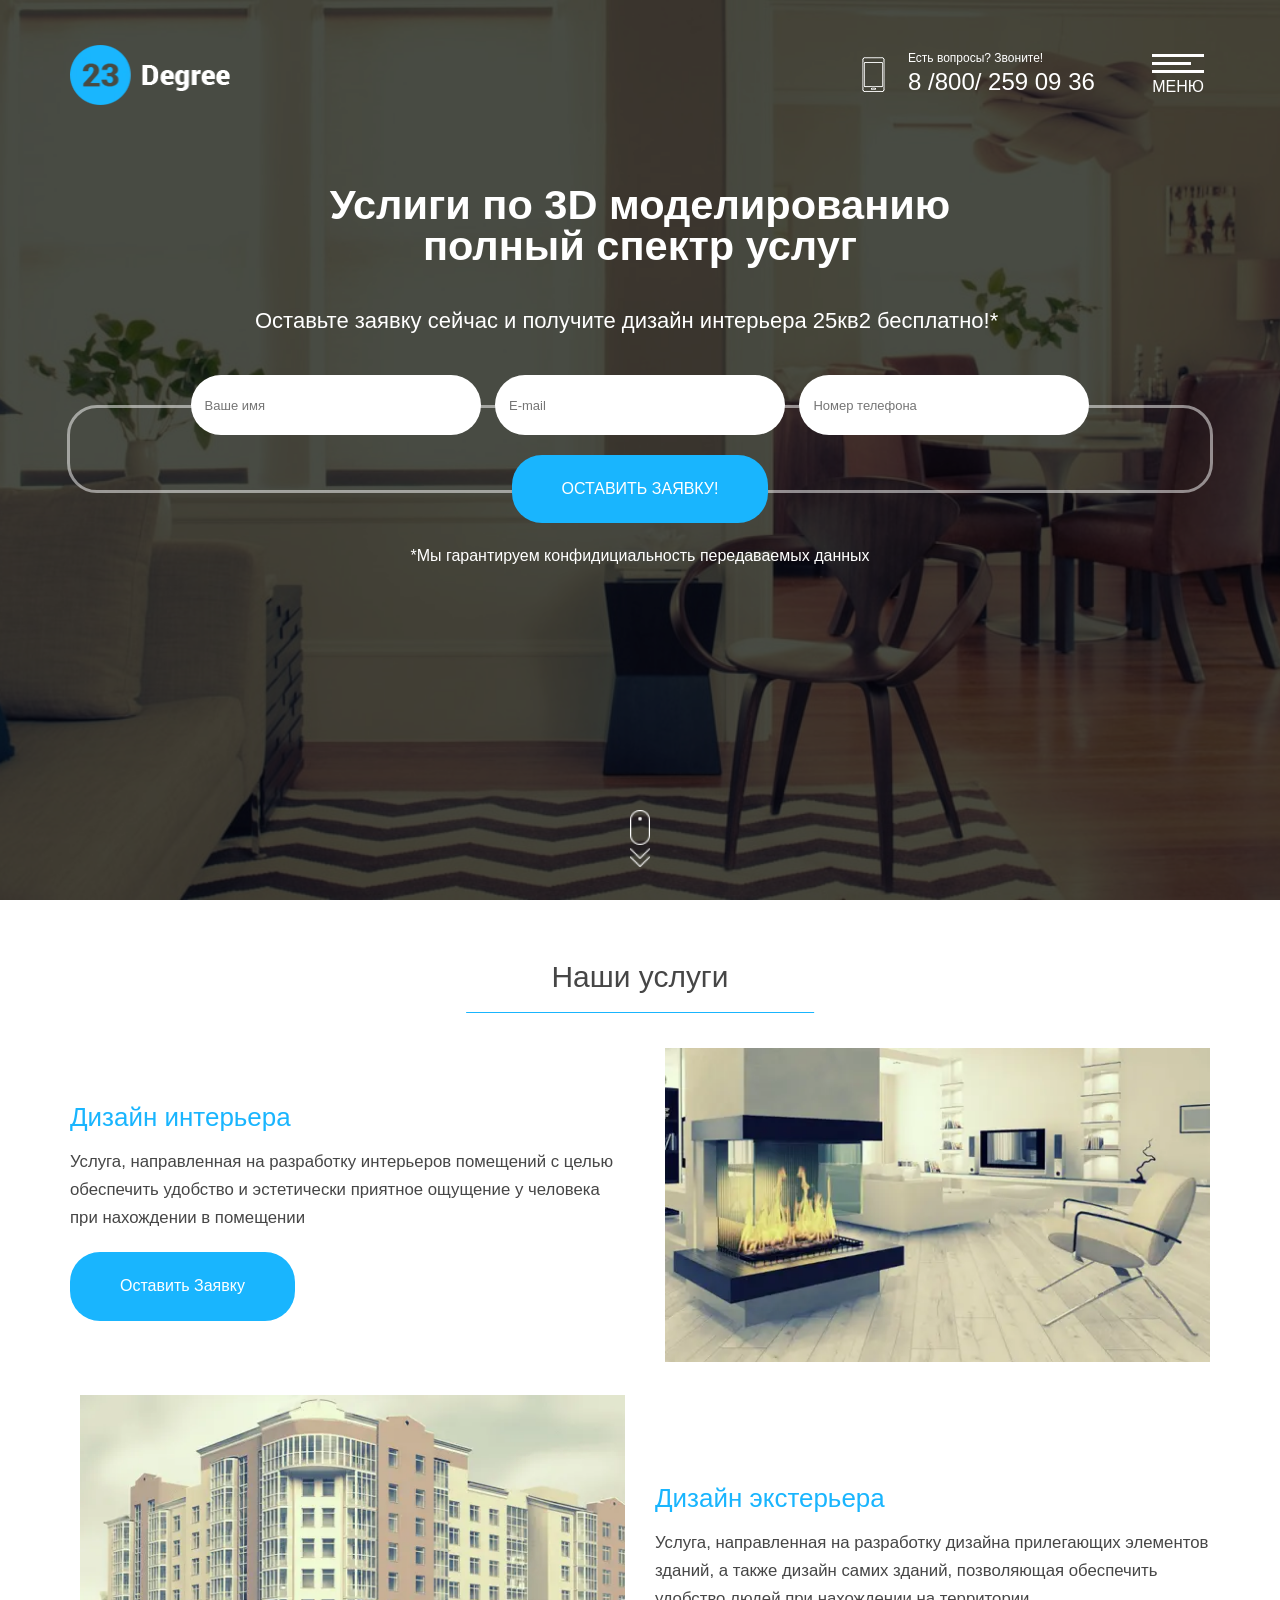
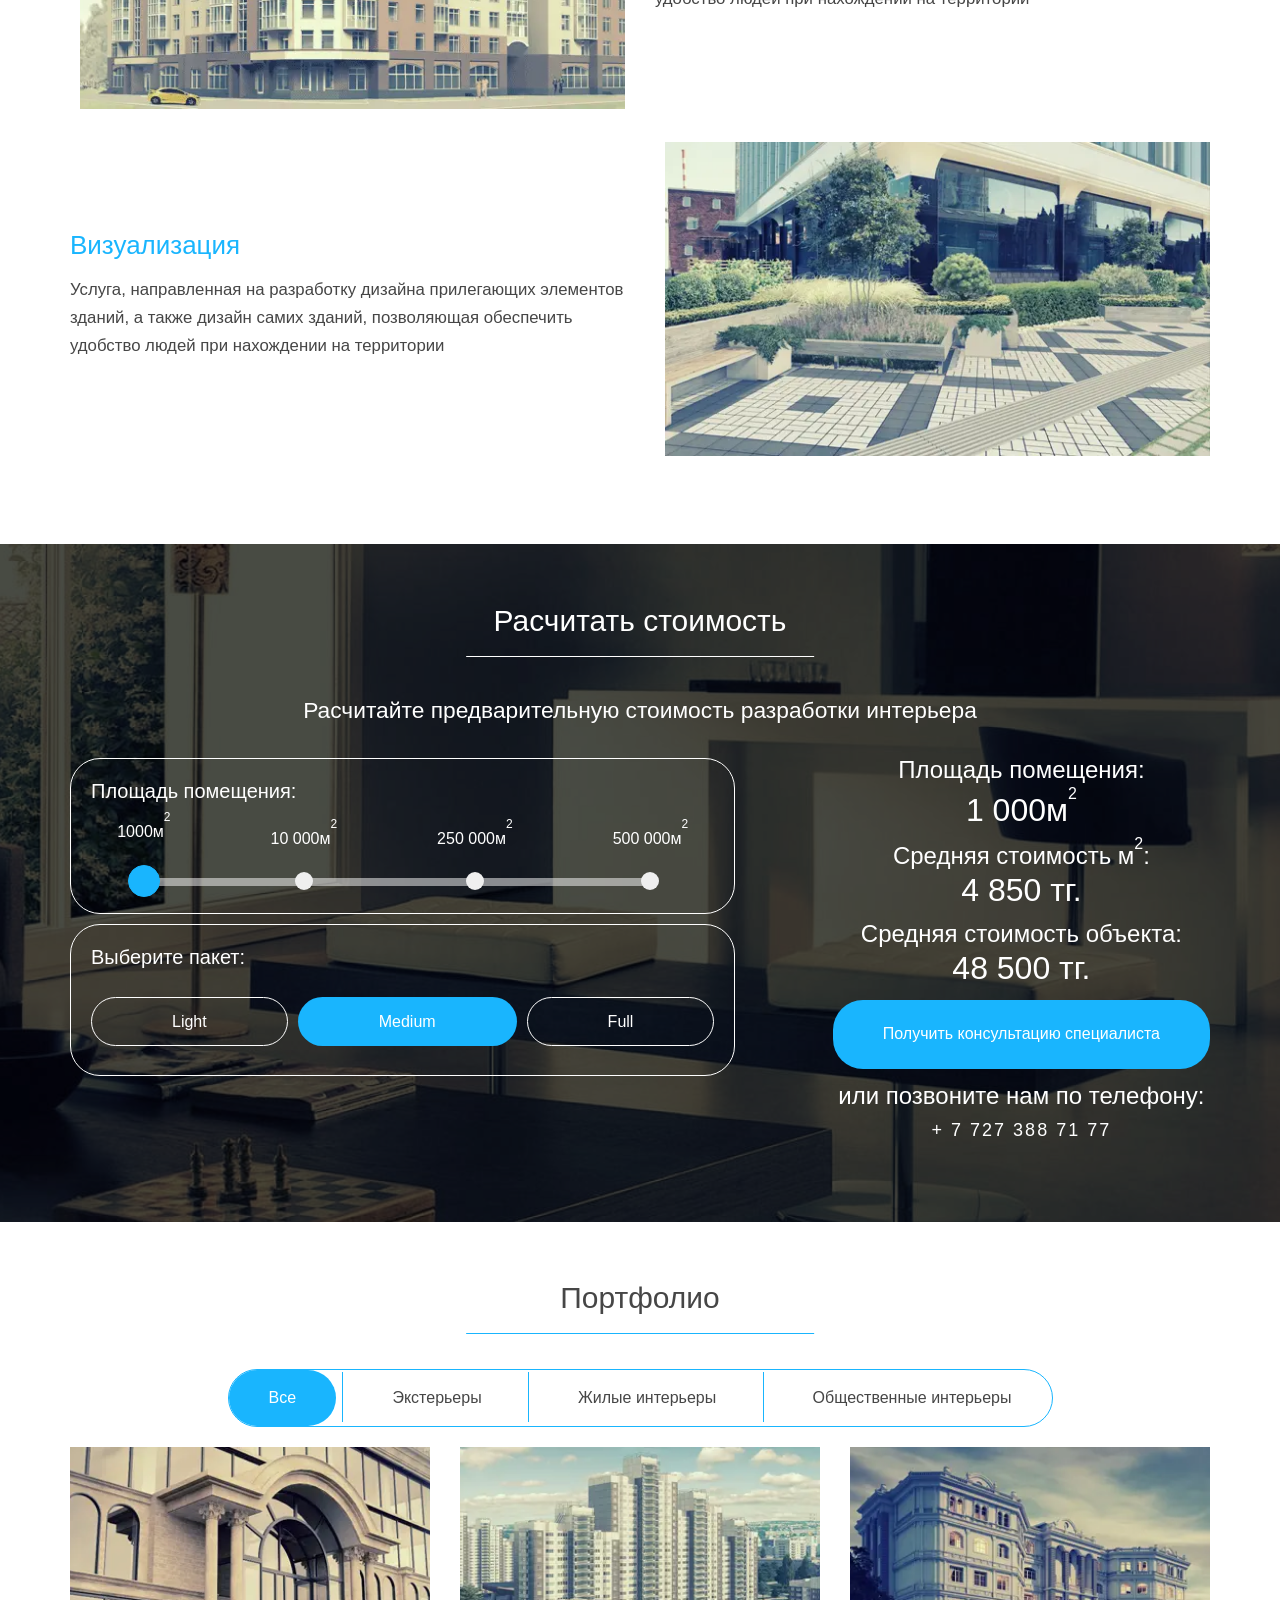
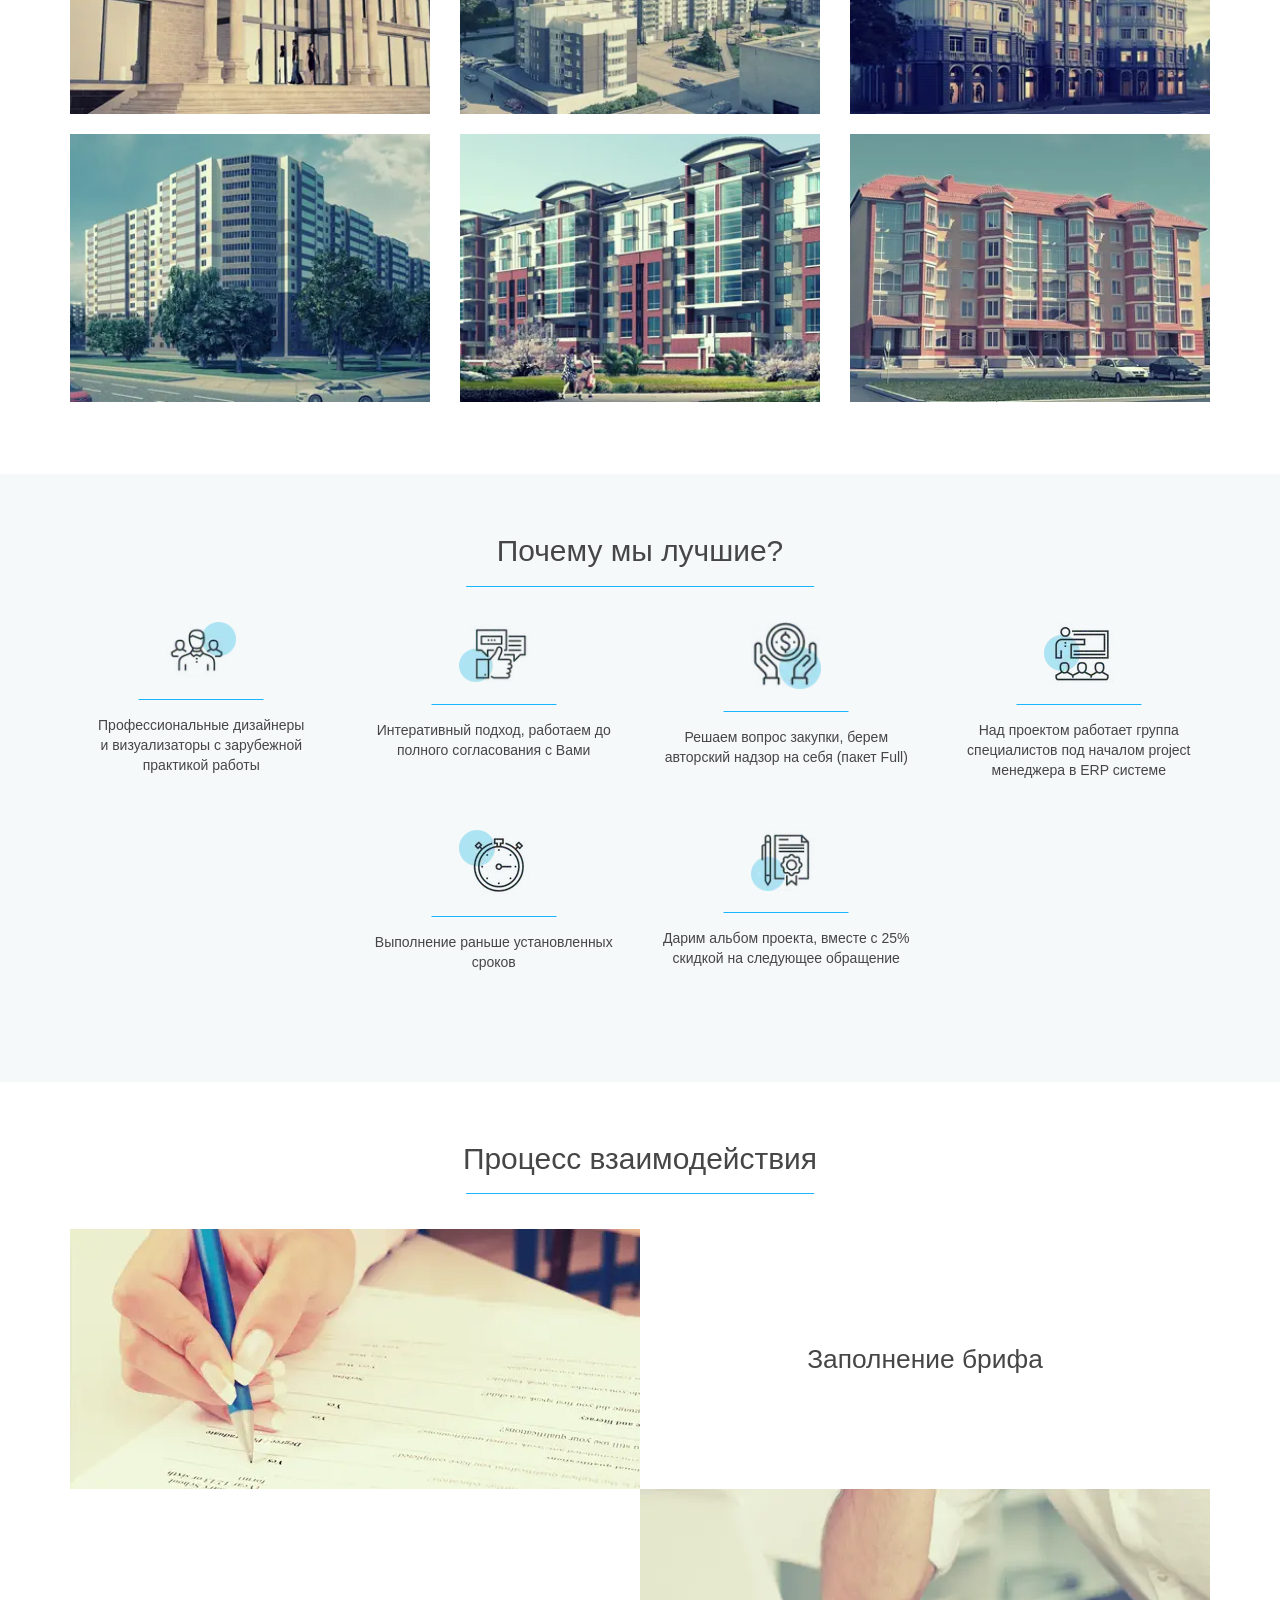
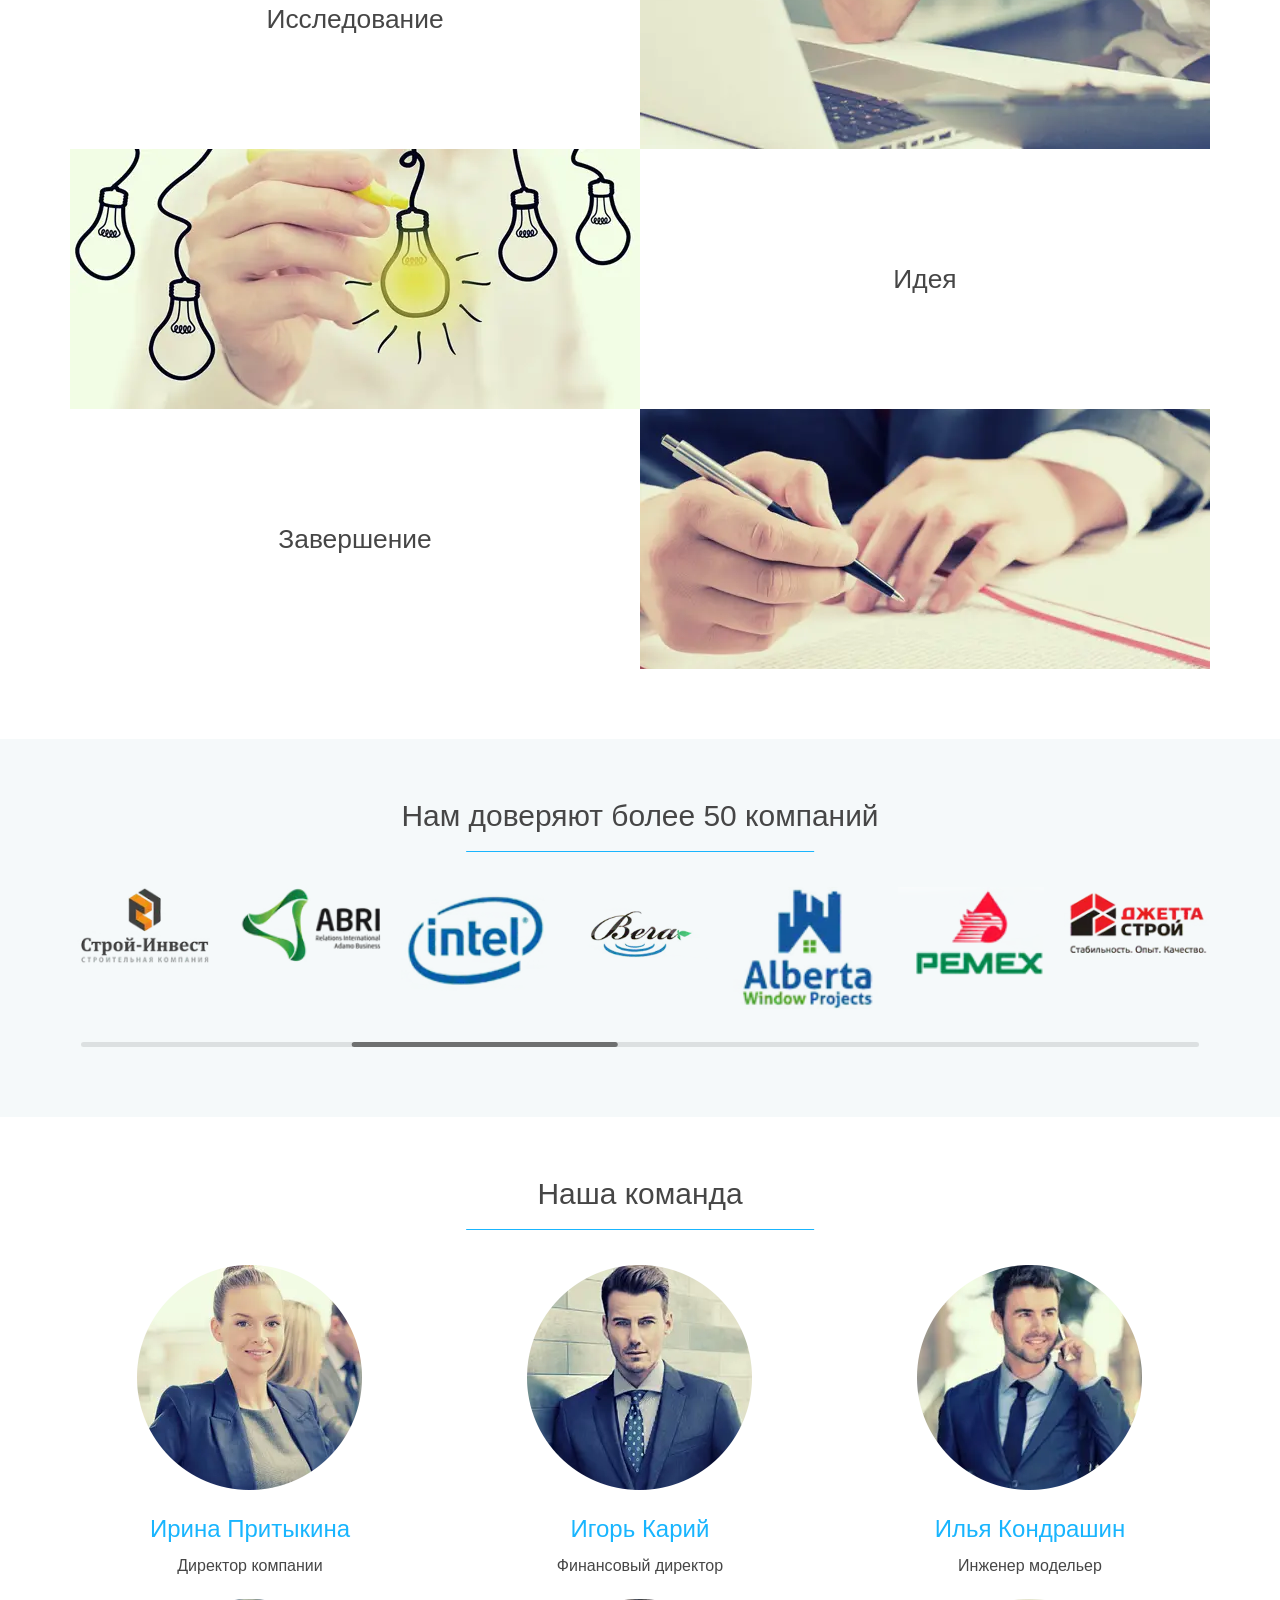
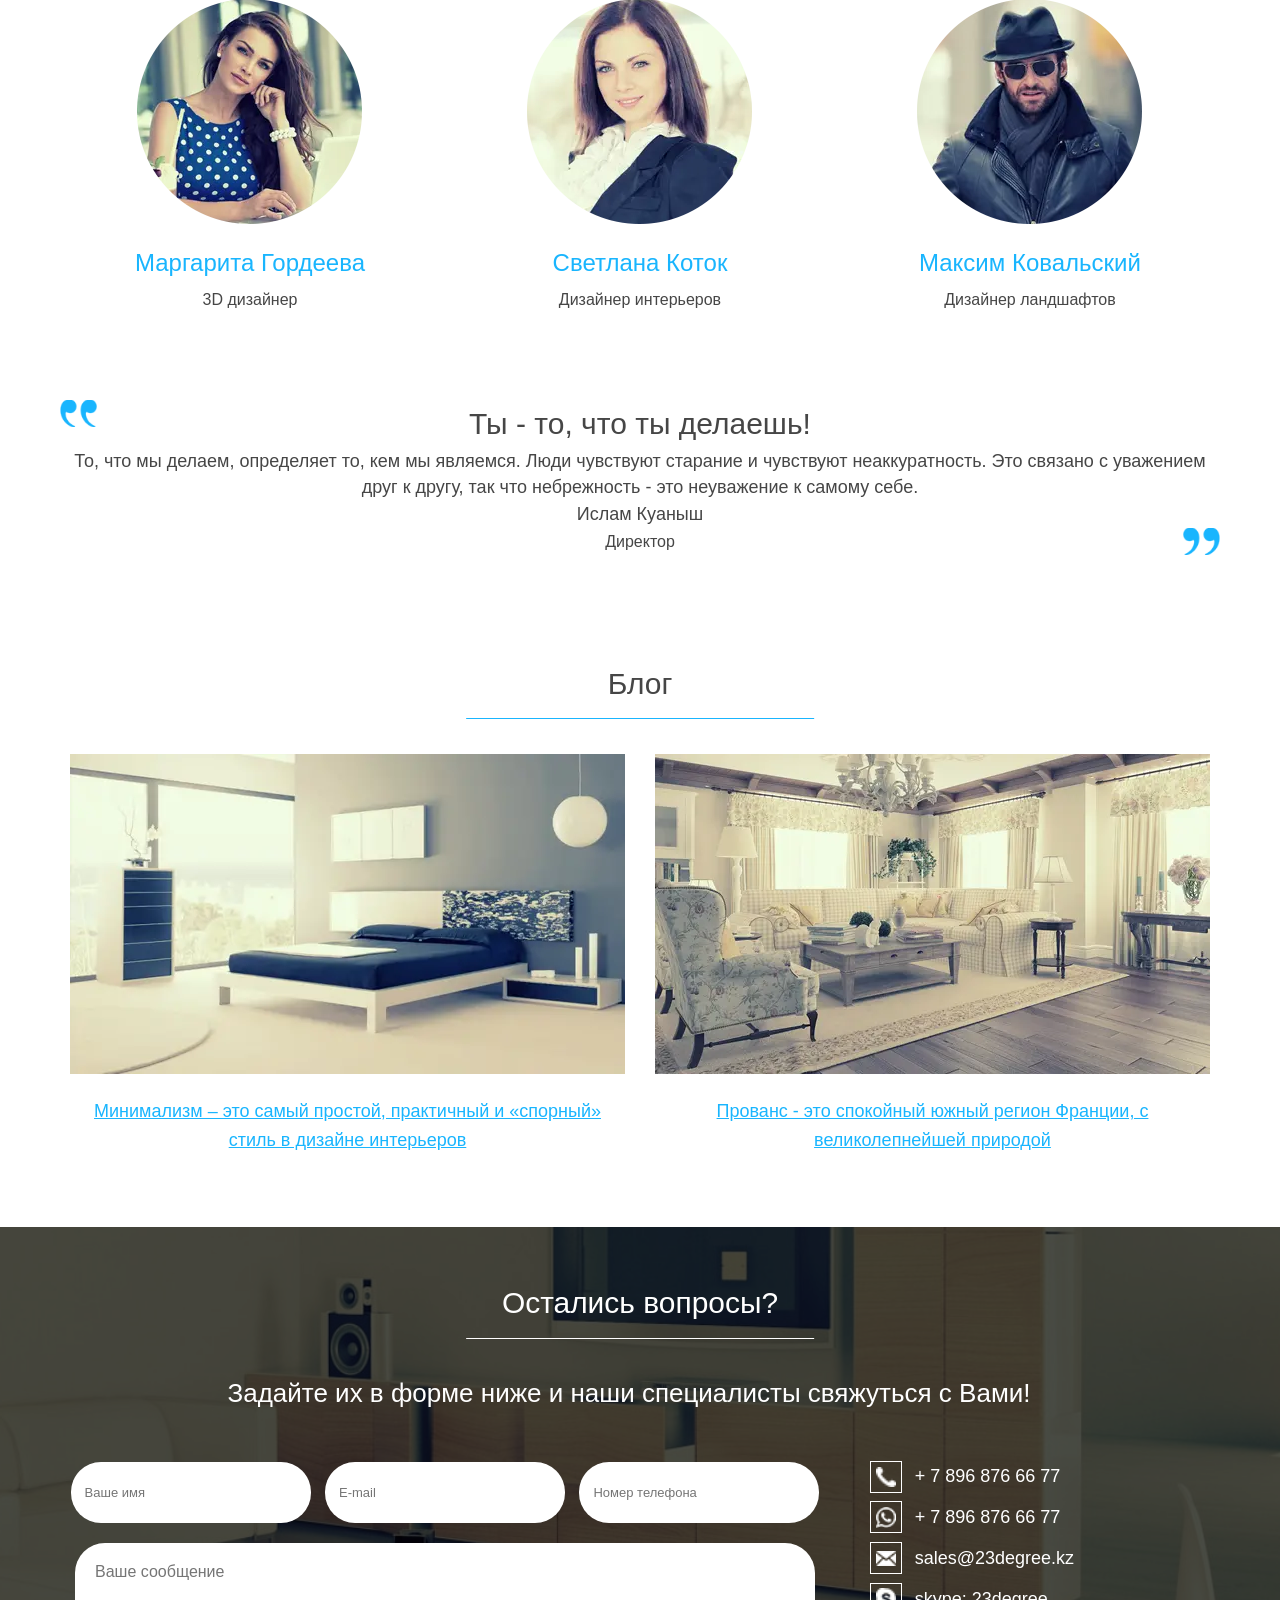
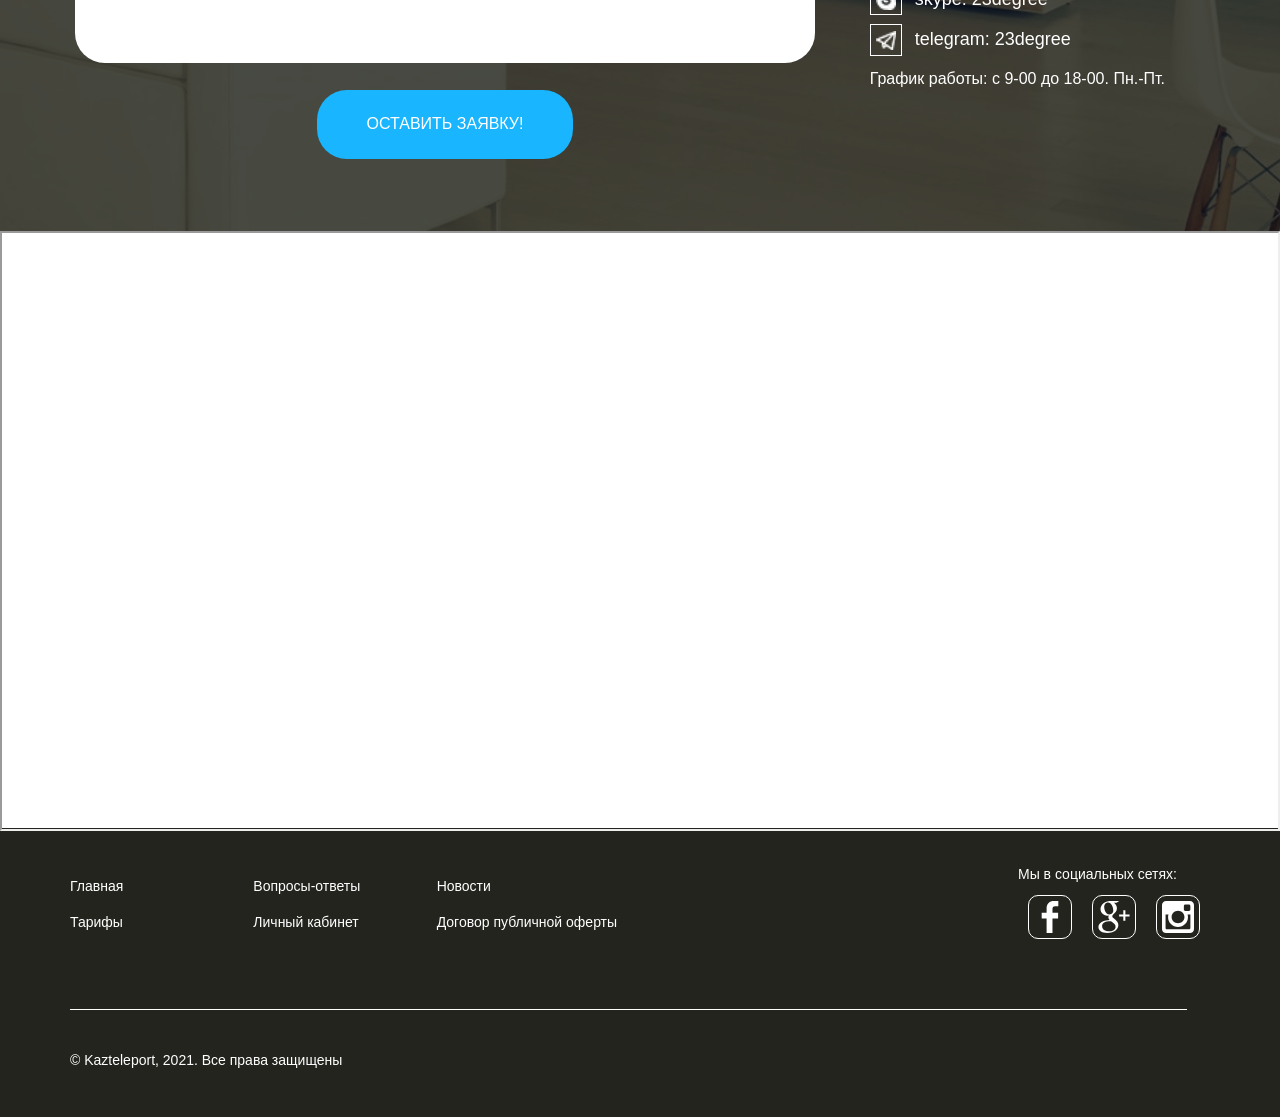
<file: 3d modeling/index.html>
<!DOCTYPE html>
<html lang="ru">

<head>
	<meta charset="UTF-8">
	<meta http-equiv="X-UA-Compatible" content="IE=edge">
	<meta name="viewport" content="width=device-width,initial-scale=1">
	<link rel="shortcut icon" href="img/favicon.png" type="image/png">
	<link rel="stylesheet" href="css/main.min.css">
	<title>23Degree</title>
</head>

<body>
	<header class="header">
		<div class="header__mouse">
			<picture>
				<source srcset="img/mouse.webp" type="image/webp"><img width="20" height="50" src="img/mouse.png"
					alt="Scroll">
			</picture>
		</div>
		<div class="header__menu-burger"><button class="header__menu-close">X</button>
			<ul class="header__menu-list">
				<li class="header__menu-li"><a href="#service" class="header__menu-link">Наши услуги</a></li>
				<li class="header__menu-li"><a href="#price" class="header__menu-link">Расчитать стоимость</a></li>
				<li class="header__menu-li"><a href="#projects" class="header__menu-link">Портфолио</a></li>
				<li class="header__menu-li"><a href="#best" class="header__menu-link">Почему мы лучшие?</a></li>
				<li class="header__menu-li"><a href="#process" class="header__menu-link">Процесс взаимодействия</a></li>
				<li class="header__menu-li"><a href="#trust" class="header__menu-link">Нам доверяют более 50
						компаний</a></li>
				<li class="header__menu-li"><a href="#team" class="header__menu-link">Наша команда</a></li>
				<li class="header__menu-li"><a href="#blog" class="header__menu-link">Блог</a></li>
				<li class="header__menu-li"><a href="#footer" class="header__menu-link">Контакты</a></li>
			</ul>
		</div>
		<div class="container">
			<div class="bg-overlay"></div>
			<div class="header__inner">
				<div class="header__logo">
					<picture>
						<source srcset="img/logo.webp" type="image/webp"><img width="60" height="60" src="img/logo.png"
							alt="logo">
					</picture>
				</div>
				<div class="header__info">
					<div class="header__phone">
						<div class="header__phone-img">
							<picture>
								<source srcset="img/phone.webp" type="image/webp"><img width="28" height="42"
									src="img/phone.png" alt="phone">
							</picture>
						</div>
						<div class="header__phone-call">
							<p>Есть вопросы? Звоните!</p><a href="tel:88002590936">8 /800/ 259 09 36</a>
						</div>
					</div><button class="header__menu"><span></span> <span></span> <span></span> МЕНЮ</button>
				</div>
			</div>
			<div class="header__content">
				<h1 class="header__title">Услиги по 3D моделированию полный спектр услуг</h1>
				<div class="header__descr">Оставьте заявку сейчас и получите дизайн интерьера 25кв2 бесплатно!*</div>
				<form action="#" class="form header__form"><input type="text" class="form-input header__form-input"
						placeholder="Ваше имя"> <input type="text" class="form-input header__form-input"
						placeholder="E-mail"> <input type="text" class="form-input header__form-input"
						placeholder="Номер телефона"> <button class="form-btn btn header__form-btn">Оставить
						заявку!</button></form>
				<p class="header__assure">*Мы гарантируем конфидициальность передаваемых данных</p>
			</div>
		</div>
	</header>
	<section class="service" id="service">
		<div class="container">
			<h2 class="service__title title">Наши услуги</h2>
			<div class="service__inner">
				<div class="service__item">
					<div class="service__info">
						<h3 class="service__info-title">Дизайн интерьера</h3>
						<p class="service__info-p">Услуга, направленная на разработку интерьеров помещений с целью
							обеспечить удобство и эстетически приятное ощущение у человека при нахождении в помещении
						</p><button class="btn service__info-btn modal-btn">Оставить заявку</button>
					</div>
					<div class="service__img">
						<picture>
							<source srcset="img/service-1.webp" type="image/webp"><img width="620" height="340"
								src="img/service-1.jpg" alt="Service-Photo">
						</picture>
					</div>
				</div>
				<div class="service__item">
					<div class="service__img">
						<picture>
							<source srcset="img/service-2.webp" type="image/webp"><img width="620" height="340"
								src="img/service-2.jpg" alt="Service-Photo">
						</picture>
					</div>
					<div class="service__info">
						<h3 class="service__info-title">Дизайн экстерьера</h3>
						<p class="service__info-p">Услуга, направленная на разработку дизайна прилегающих элементов
							зданий, а также дизайн самих зданий, позволяющая обеспечить удобство людей при нахождении на
							территории</p>
					</div>
				</div>
				<div class="service__item">
					<div class="service__info">
						<h3 class="service__info-title">Визуализация</h3>
						<p class="service__info-p">Услуга, направленная на разработку дизайна прилегающих элементов
							зданий, а также дизайн самих зданий, позволяющая обеспечить удобство людей при нахождении на
							территории</p>
					</div>
					<div class="service__img">
						<picture>
							<source srcset="img/service-3.webp" type="image/webp"><img width="620" height="340"
								src="img/service-3.jpg" alt="Service-Photo">
						</picture>
					</div>
				</div>
			</div>
		</div>
	</section>
	<section class="price" id="price">
		<div class="container">
			<div class="bg-overlay"></div>
			<div class="price__content">
				<h2 class="price__title title">Расчитать стоимость</h2>
				<p class="descr">Расчитайте предварительную стоимость разработки интерьера</p>
				<div class="price__innner">
					<div class="price__package">
						<div class="price__area">
							<p class="price__are-title">Площадь помещения:</p>
							<div class="price__area-inner">
								<div class="price__area-buttons">
									<div class="price__are-button">
										<p>1000м<sup>2</sup></p><button
											class="price__are-btn price__are-btn--active price__area-btn1k"></button>
									</div>
								</div>
								<div class="price__area-buttons">
									<div class="price__are-button">
										<p>10 000м<sup>2</sup></p><button
											class="price__are-btn price__area-btn1kk"></button>
									</div>
								</div>
								<div class="price__area-buttons">
									<div class="price__are-button">
										<p>250 000м<sup>2</sup></p><button
											class="price__are-btn price__area-btn25kk"></button>
									</div>
								</div>
								<div class="price__area-buttons">
									<div class="price__are-button">
										<p>500 000м<sup>2</sup></p><button
											class="price__are-btn price__area-btn5kkk"></button>
									</div>
								</div>
							</div>
						</div>
						<div class="price__pack">
							<div class="price__pack-title">Выберите пакет:</div>
							<div class="price__pack-inner">
								<div class="price__pack-item"><a href="#" class="price__pack-trig">Light</a>
									<div class="price__pack-tooltip">План расстановки мебели 3D визуализация. Все
										рабочие чертежи (план полов, план потолка, развертки по стенам, план
										электросетей)</div>
								</div>
								<div class="price__pack-item"><a href="#"
										class="price__pack-trig price__pack-trig--active">Medium</a>
									<div class="price__pack-tooltip">План расстановки мебели 3D визуализация. Все
										рабочие чертежи (план полов, план потолка, развертки по стенам, план
										электросетей)</div>
								</div>
								<div class="price__pack-item"><a href="#" class="price__pack-trig">Full</a>
									<div class="price__pack-tooltip">План расстановки мебели 3D визуализация. Все
										рабочие чертежи (план полов, план потолка, развертки по стенам, план
										электросетей)</div>
								</div>
							</div>
						</div>
					</div>
					<div class="price__consultation">
						<p>Площадь помещения: <span class="price__consultation-meter">1 000м<sup>2</sup></span></p>
						<p>Средняя стоимость м<sup>2</sup>: <span class="price__consultation-year">4 850 тг.</span></p>
						<p>Средняя стоимость объекта: <span class="price__consultation-object">48 500 тг.</span></p>
						<button class="btn price__consultation-btn modal-btn">Получить консультацию специалиста</button>
						<p class="price__consultation-phone">или позвоните нам по телефону: <a href="tel:77273887177">+
								7 727 388 71 77</a></p>
					</div>
				</div>
			</div>
		</div>
	</section>
	<div class="projects" id="projects">
		<div class="container">
			<h1 class="projects__title title">Портфолио</h1>
			<div class="projects__inner">
				<nav class="projects__nav">
					<ul class="projects__list">
						<li data-f="all" class="projects__li projects__li--active">Все</li>
						<li data-f="exteriors" class="projects__li">Экстерьеры</li>
						<li data-f="living" class="projects__li">Жилые интерьеры</li>
						<li data-f="public" class="projects__li">Общественные интерьеры</li>
					</ul>
				</nav>
				<div class="projects__content">
					<div class="col-auto box exteriors"><a href="#">
							<picture>
								<source srcset="img/project1.webp" type="image/webp"><img width="360" height="260"
									src="img/project1.png" alt="Photo">
							</picture>
						</a></div>
					<div class="col-auto box public"><a href="#">
							<picture>
								<source srcset="img/project2.webp" type="image/webp"><img width="360" height="260"
									src="img/project2.png" alt="Photo">
							</picture>
						</a></div>
					<div class="col-auto box exteriors"><a href="#">
							<picture>
								<source srcset="img/project3.webp" type="image/webp"><img width="360" height="260"
									src="img/project3.png" alt="Photo">
							</picture>
						</a></div>
					<div class="col-auto box public"><a href="#">
							<picture>
								<source srcset="img/project4.webp" type="image/webp"><img width="360" height="260"
									src="img/project4.png" alt="Photo">
							</picture>
						</a></div>
					<div class="col-auto box living"><a href="#">
							<picture>
								<source srcset="img/project5.webp" type="image/webp"><img width="360" height="260"
									src="img/project5.png" alt="Photo">
							</picture>
						</a></div>
					<div class="col-auto box living"><a href="#">
							<picture>
								<source srcset="img/project6.webp" type="image/webp"><img width="360" height="260"
									src="img/project6.png" alt="Photo">
							</picture>
						</a></div>
				</div>
			</div>
		</div>
	</div>
	<section class="best" id="best">
		<div class="container">
			<h2 class="best-title title">Почему мы лучшие?</h2>
			<div class="best__inner">
				<div class="best__item">
					<div class="best__img">
						<picture>
							<source srcset="img/best1.webp" type="image/webp"><img width="70" height="55"
								src="img/best1.png" alt="item1">
						</picture>
					</div>
					<p class="best__text">Профессиональные дизайнеры и&nbsp;визуализаторы с зарубежной практикой работы
					</p>
				</div>
				<div class="best__item">
					<div class="best__img">
						<picture>
							<source srcset="img/best2.webp" type="image/webp"><img width="70" height="55"
								src="img/best2.png" alt="item1">
						</picture>
					</div>
					<p class="best__text">Интеративный подход, работаем до полного согласования с Вами</p>
				</div>
				<div class="best__item">
					<div class="best__img">
						<picture>
							<source srcset="img/best3.webp" type="image/webp"><img width="70" height="55"
								src="img/best3.png" alt="item1">
						</picture>
					</div>
					<p class="best__text">Решаем вопрос закупки, берем авторский надзор на себя (пакет Full)</p>
				</div>
				<div class="best__item">
					<div class="best__img">
						<picture>
							<source srcset="img/best4.webp" type="image/webp"><img width="70" height="55"
								src="img/best4.png" alt="item1">
						</picture>
					</div>
					<p class="best__text">Над проектом работает группа специалистов под началом project менеджера в ERP
						системе</p>
				</div>
				<div class="best__item">
					<div class="best__img">
						<picture>
							<source srcset="img/best5.webp" type="image/webp"><img width="70" height="55"
								src="img/best5.png" alt="item1">
						</picture>
					</div>
					<p class="best__text">Выполнение раньше установленных сроков</p>
				</div>
				<div class="best__item">
					<div class="best__img">
						<picture>
							<source srcset="img/best6.webp" type="image/webp"><img width="70" height="55"
								src="img/best6.png" alt="item1">
						</picture>
					</div>
					<p class="best__text">Дарим альбом проекта, вместе с 25% скидкой на следующее обращение</p>
				</div>
			</div>
		</div>
	</section>
	<section class="process" id="process">
		<div class="container">
			<h2 class="title process__title">Процесс взаимодействия</h2>
			<div class="process__inner">
				<div class="process__item">
					<div class="process__img">
						<picture>
							<source srcset="img/process1.webp" type="image/webp"><img width="580" height="360"
								src="img/process1.png" alt="Process">
						</picture>
					</div>
					<div class="process__text">Заполнение брифа</div>
				</div>
				<div class="process__item">
					<div class="process__img">
						<picture>
							<source srcset="img/process2.webp" type="image/webp"><img width="580" height="360"
								src="img/process2.png" alt="Process">
						</picture>
					</div>
					<div class="process__text">Исследование</div>
				</div>
				<div class="process__item">
					<div class="process__img">
						<picture>
							<source srcset="img/process3.webp" type="image/webp"><img width="580" height="360"
								src="img/process3.png" alt="Process">
						</picture>
					</div>
					<div class="process__text">Идея</div>
				</div>
				<div class="process__item">
					<div class="process__img">
						<picture>
							<source srcset="img/process4.webp" type="image/webp"><img width="580" height="360"
								src="img/process4.png" alt="Process">
						</picture>
					</div>
					<div class="process__text">Завершение</div>
				</div>
			</div>
		</div>
	</section>
	<section class="trust" id="trust">
		<div class="container">
			<h2 class="trust__title title">Нам доверяют более 50 компаний</h2>
			<div class="trust__inner">
				<div class="swiper-scrollbar"></div>
				<div class="swiper-container">
					<div class="swiper-wrapper">
						<div class="swiper-slide">
							<div class="trust-logo">
								<picture>
									<source srcset="img/trust1.webp" type="image/webp"><img width="160" height="70"
										src="img/trust1.png" alt="Logo">
								</picture>
							</div>
						</div>
						<div class="swiper-slide">
							<div class="trust-logo">
								<picture>
									<source srcset="img/trust2.webp" type="image/webp"><img width="160" height="70"
										src="img/trust2.png" alt="Logo">
								</picture>
							</div>
						</div>
						<div class="swiper-slide">
							<div class="trust-logo">
								<picture>
									<source srcset="img/trust3.webp" type="image/webp"><img width="160" height="70"
										src="img/trust3.png" alt="Logo">
								</picture>
							</div>
						</div>
						<div class="swiper-slide">
							<div class="trust-logo">
								<picture>
									<source srcset="img/trust4.webp" type="image/webp"><img width="160" height="70"
										src="img/trust4.png" alt="Logo">
								</picture>
							</div>
						</div>
						<div class="swiper-slide">
							<div class="trust-logo">
								<picture>
									<source srcset="img/trust5.webp" type="image/webp"><img width="160" height="70"
										src="img/trust5.png" alt="Logo">
								</picture>
							</div>
						</div>
						<div class="swiper-slide">
							<div class="trust-logo">
								<picture>
									<source srcset="img/trsut6.webp" type="image/webp"><img width="160" height="70"
										src="img/trsut6.png" alt="Logo">
								</picture>
							</div>
						</div>
						<div class="swiper-slide">
							<div class="trust-logo">
								<picture>
									<source srcset="img/trust7.webp" type="image/webp"><img width="160" height="70"
										src="img/trust7.png" alt="Logo">
								</picture>
							</div>
						</div>
						<div class="swiper-slide">
							<div class="trust-logo">
								<picture>
									<source srcset="img/trust1.webp" type="image/webp"><img width="160" height="70"
										src="img/trust1.png" alt="Logo">
								</picture>
							</div>
						</div>
						<div class="swiper-slide">
							<div class="trust-logo">
								<picture>
									<source srcset="img/trust2.webp" type="image/webp"><img width="160" height="70"
										src="img/trust2.png" alt="Logo">
								</picture>
							</div>
						</div>
						<div class="swiper-slide">
							<div class="trust-logo">
								<picture>
									<source srcset="img/trust3.webp" type="image/webp"><img width="160" height="70"
										src="img/trust3.png" alt="Logo">
								</picture>
							</div>
						</div>
						<div class="swiper-slide">
							<div class="trust-logo">
								<picture>
									<source srcset="img/trust4.webp" type="image/webp"><img width="160" height="70"
										src="img/trust4.png" alt="Logo">
								</picture>
							</div>
						</div>
						<div class="swiper-slide">
							<div class="trust-logo">
								<picture>
									<source srcset="img/trust5.webp" type="image/webp"><img width="160" height="70"
										src="img/trust5.png" alt="Logo">
								</picture>
							</div>
						</div>
						<div class="swiper-slide">
							<div class="trust-logo">
								<picture>
									<source srcset="img/trsut6.webp" type="image/webp"><img width="160" height="70"
										src="img/trsut6.png" alt="Logo">
								</picture>
							</div>
						</div>
						<div class="swiper-slide">
							<div class="trust-logo">
								<picture>
									<source srcset="img/trust7.webp" type="image/webp"><img width="160" height="70"
										src="img/trust7.png" alt="Logo">
								</picture>
							</div>
						</div>
						<div class="swiper-slide">
							<div class="trust-logo">
								<picture>
									<source srcset="img/trust7.webp" type="image/webp"><img width="160" height="70"
										src="img/trust7.png" alt="Logo">
								</picture>
							</div>
						</div>
					</div>
				</div>
			</div>
		</div>
	</section>
	<section class="team" id="team">
		<div class="container">
			<h2 class="title">Наша команда</h2>
			<div class="team__inner">
				<div class="team__item">
					<div class="team__img">
						<picture>
							<source srcset="img/team1.webp" type="image/webp"><img width="225" height="225"
								src="img/team1.png" alt="Photo">
						</picture>
					</div>
					<div class="team__title">Ирина Притыкина</div>
					<p class="team__position">Директор компании</p>
				</div>
				<div class="team__item">
					<div class="team__img">
						<picture>
							<source srcset="img/team2.webp" type="image/webp"><img width="225" height="225"
								src="img/team2.png" alt="Photo">
						</picture>
					</div>
					<div class="team__title">Игорь Карий</div>
					<p class="team__position">Финансовый директор</p>
				</div>
				<div class="team__item">
					<div class="team__img">
						<picture>
							<source srcset="img/team3.webp" type="image/webp"><img width="225" height="225"
								src="img/team3.png" alt="Photo">
						</picture>
					</div>
					<div class="team__title">Илья Кондрашин</div>
					<p class="team__position">Инженер модельер</p>
				</div>
				<div class="team__item">
					<div class="team__img">
						<picture>
							<source srcset="img/team5.webp" type="image/webp"><img width="225" height="225"
								src="img/team5.png" alt="Photo">
						</picture>
					</div>
					<div class="team__title">Маргарита Гордеева</div>
					<p class="team__position">3D дизайнер</p>
				</div>
				<div class="team__item">
					<div class="team__img">
						<picture>
							<source srcset="img/team6.webp" type="image/webp"><img width="225" height="225"
								src="img/team6.png" alt="Photo">
						</picture>
					</div>
					<div class="team__title">Светлана Коток</div>
					<p class="team__position">Дизайнер интерьеров</p>
				</div>
				<div class="team__item">
					<div class="team__img">
						<picture>
							<source srcset="img/team4.webp" type="image/webp"><img width="225" height="225"
								src="img/team4.png" alt="Photo">
						</picture>
					</div>
					<div class="team__title">Максим Ковальский</div>
					<p class="team__position">Дизайнер ландшафтов</p>
				</div>
			</div>
			<div class="team__text">
				<div class="team__text-title">Ты - то, что ты делаешь!</div>
				<p class="team__text-p">То, что мы делаем, определяет то, кем мы являемся. Люди чувствуют старание и
					чувствуют неаккуратность. Это связано с уважением друг к другу, так что небрежность - это неуважение
					к самому себе.</p>
				<div class="team__text-name">Ислам Куаныш</div>
				<div class="team__text-position">Директор</div>
			</div>
		</div>
	</section>
	<section class="blog" id="blog">
		<div class="container">
			<h2 class="title">Блог</h2>
			<div class="blog__inner">
				<div class="blog__item">
					<div class="blog__img">
						<picture>
							<source srcset="img/blog1.webp" type="image/webp"><img width="560" height="320"
								src="img/blog1.png" alt="Photo">
						</picture>
					</div><a href="#" class="blog__link">Минимализм – это самый простой, практичный и «спорный» стиль в
						дизайне интерьеров</a>
				</div>
				<div class="blog__item">
					<div class="blog__img">
						<picture>
							<source srcset="img/blog2.webp" type="image/webp"><img width="560" height="320"
								src="img/blog2.png" alt="Photo">
						</picture>
					</div><a href="#" class="blog__link">Прованс - это спокойный южный регион Франции, с великолепнейшей
						природой</a>
				</div>
			</div>
		</div>
	</section>
	<div class="quest" id="quest">
		<div class="container">
			<div class="bg-overlay"></div>
			<div class="quest__content">
				<h2 class="title quest__title">Остались вопросы?</h2>
				<div class="quest__descr">Задайте их в форме ниже и наши специалисты свяжуться с Вами!</div>
				<div class="quest__inner">
					<div class="quest__form">
						<form action="#" class="form quest__form-body"><input type="text"
								class="form-input quest__form-input" placeholder="Ваше имя"> <input type="text"
								class="form-input quest__form-input" placeholder="E-mail"> <input type="text"
								class="form-input quest__form-input" placeholder="Номер телефона"> <textarea
								class="form__message" name="form-message" placeholder="Ваше сообщение"></textarea>
							<button class="form-btn btn">Оставить заявку!</button>
						</form>
					</div>
					<div class="quest__info"><a href="tel:78968766677" class="quest__phone quest-box">+ 7 896 876 66
							77</a> <a href="tel:78968766677" class="quest__whatsapp quest-box">+ 7 896 876 66 77</a> <a
							href="mailto:sales@23degree.kz" class="quest__mail quest-box">sales@23degree.kz</a> <a
							href="#" class="quest__skype quest-box">skype: 23degree</a> <a href="#"
							class="quest__tele quest-box">telegram: 23degree</a>
						<p class="shedule">График работы: с 9-00 до 18-00. Пн.-Пт.</p>
					</div>
				</div>
			</div>
		</div>
	</div>
	<div class="map"><iframe
			src="https://www.google.com/maps/embed?pb=!1m18!1m12!1m3!1d46509.865209755284!2d76.91790463760229!3d43.2332569857771!2m3!1f0!2f0!3f0!3m2!1i1024!2i768!4f13.1!3m3!1m2!1s0x38836ee57cd8020d%3A0xab48467a945d77b6!2z0JDQsdCw0Lk!5e0!3m2!1sru!2sru!4v1622548465937!5m2!1sru!2sru"
			allowfullscreen="" loading="lazy"></iframe></div>
	<footer class="footer" id="footer">
		<div class="container">
			<div class="footer__inner">
				<nav class="footer__nav">
					<ul class="footer__list">
						<li class="footer__list-li"><a class="footer__nav-link" href="#">Главная</a></li>
						<li class="footer__list-li"><a class="footer__nav-link" href="#">Вопросы-ответы</a></li>
						<li class="footer__list-li"><a class="footer__nav-link" href="#">Новости</a></li>
						<li class="footer__list-li"><a class="footer__nav-link" href="#">Тарифы</a></li>
						<li class="footer__list-li"><a class="footer__nav-link" href="#">Личный кабинет</a></li>
						<li class="footer__list-li"><a class="footer__nav-link" href="#">Договор публичной оферты</a>
						</li>
					</ul>
				</nav>
				<div class="footer__social">
					<p class="footer__p">Мы в социальных сетях:</p>
					<ul class="footer__social-list">
						<li class="footer__social-li"><a href="#" class="footer__social-link"><svg version="1.1"
									xmlns="http://www.w3.org/2000/svg" xmlns:xlink="http://www.w3.org/1999/xlink"
									x="0px" y="0px" width="96.227px" height="96.227px" viewBox="0 0 96.227 96.227"
									style="enable-background:new 0 0 96.227 96.227;" xml:space="preserve">
									<g>
										<path d="M73.099,15.973l-9.058,0.004c-7.102,0-8.477,3.375-8.477,8.328v10.921h16.938l-0.006,17.106H55.564v43.895H37.897V52.332
		h-14.77V35.226h14.77V22.612C37.897,7.972,46.84,0,59.9,0L73.1,0.021L73.099,15.973L73.099,15.973z" />
									</g>
									<g></g>
									<g></g>
									<g></g>
									<g></g>
									<g></g>
									<g></g>
									<g></g>
									<g></g>
									<g></g>
									<g></g>
									<g></g>
									<g></g>
									<g></g>
									<g></g>
									<g></g>
								</svg></a></li>
						<li class="footer__social-li"><a href="#" class="footer__social-link"><svg version="1.1"
									xmlns="http://www.w3.org/2000/svg" xmlns:xlink="http://www.w3.org/1999/xlink"
									x="0px" y="0px" width="96.669px" height="96.669px" viewBox="0 0 96.669 96.669"
									style="enable-background:new 0 0 96.669 96.669;" xml:space="preserve">
									<g>
										<g>
											<path d="M50.91,55.189l-4.533-3.522c-1.38-1.144-3.27-2.656-3.27-5.422c0-2.778,1.889-4.544,3.527-6.18
			c5.279-4.157,10.557-8.581,10.557-17.903c0-9.586-6.031-14.629-8.923-17.022h7.795L64.244,0H39.459
			C32.658,0,22.856,1.608,15.68,7.533c-5.408,4.666-8.046,11.099-8.046,16.892c0,9.831,7.548,19.798,20.88,19.798
			c1.259,0,2.636-0.124,4.022-0.252c-0.623,1.515-1.252,2.777-1.252,4.917c0,3.905,2.006,6.299,3.774,8.567
			c-5.663,0.39-16.237,1.018-24.033,5.809c-7.424,4.415-9.684,10.84-9.684,15.377c0,9.334,8.8,18.028,27.045,18.028
			c21.636,0,33.089-11.971,33.089-23.823C61.477,64.139,56.447,59.854,50.91,55.189z M34.431,40.691
			c-10.824,0-15.727-13.992-15.727-22.434c0-3.288,0.623-6.682,2.763-9.333C23.486,6.4,27,4.762,30.281,4.762
			c10.434,0,15.846,14.118,15.846,23.197c0,2.271-0.251,6.296-3.144,9.207C40.96,39.187,37.574,40.691,34.431,40.691z
			 M34.555,91.387c-13.46,0-22.139-6.438-22.139-15.392c0-8.949,8.048-11.978,10.816-12.979c5.281-1.777,12.076-2.024,13.21-2.024
			c1.258,0,1.887,0,2.889,0.126c9.568,6.81,13.721,10.203,13.721,16.65C53.053,85.573,46.635,91.387,34.555,91.387z" />
											<polygon points="82.679,40.499 82.679,27.894 76.455,27.894 76.455,40.499 63.869,40.499 63.869,46.793 76.455,46.793 
			76.455,59.477 82.679,59.477 82.679,46.793 95.328,46.793 95.328,40.499 		" />
										</g>
									</g>
									<g></g>
									<g></g>
									<g></g>
									<g></g>
									<g></g>
									<g></g>
									<g></g>
									<g></g>
									<g></g>
									<g></g>
									<g></g>
									<g></g>
									<g></g>
									<g></g>
									<g></g>
								</svg></a></li>
						<li class="footer__social-li"><a href="#" class="footer__social-link"><svg version="1.1"
									xmlns="http://www.w3.org/2000/svg" xmlns:xlink="http://www.w3.org/1999/xlink"
									x="0px" y="0px" width="97.395px" height="97.395px" viewBox="0 0 97.395 97.395"
									style="enable-background:new 0 0 97.395 97.395;" xml:space="preserve">
									<g>
										<path d="M12.501,0h72.393c6.875,0,12.5,5.09,12.5,12.5v72.395c0,7.41-5.625,12.5-12.5,12.5H12.501C5.624,97.395,0,92.305,0,84.895
		V12.5C0,5.09,5.624,0,12.501,0L12.501,0z M70.948,10.821c-2.412,0-4.383,1.972-4.383,4.385v10.495c0,2.412,1.971,4.385,4.383,4.385
		h11.008c2.412,0,4.385-1.973,4.385-4.385V15.206c0-2.413-1.973-4.385-4.385-4.385H70.948L70.948,10.821z M86.387,41.188h-8.572
		c0.811,2.648,1.25,5.453,1.25,8.355c0,16.2-13.556,29.332-30.275,29.332c-16.718,0-30.272-13.132-30.272-29.332
		c0-2.904,0.438-5.708,1.25-8.355h-8.945v41.141c0,2.129,1.742,3.872,3.872,3.872h67.822c2.13,0,3.872-1.742,3.872-3.872V41.188
		H86.387z M48.789,29.533c-10.802,0-19.56,8.485-19.56,18.953c0,10.468,8.758,18.953,19.56,18.953
		c10.803,0,19.562-8.485,19.562-18.953C68.351,38.018,59.593,29.533,48.789,29.533z" />
									</g>
									<g></g>
									<g></g>
									<g></g>
									<g></g>
									<g></g>
									<g></g>
									<g></g>
									<g></g>
									<g></g>
									<g></g>
									<g></g>
									<g></g>
									<g></g>
									<g></g>
									<g></g>
								</svg></a></li>
					</ul>
				</div>
			</div>
			<div class="footer__bottom">
				<div class="footer__bottom-copy">© Kazteleport, 2021. Все права защищены</div>
			</div>
		</div>
	</footer>
	<div class="modal">
		<div class="modal__body"><button class="modal__close">&times;</button>
			<div class="modal__title">Заказать звонок прямо сейчас</div>
			<form action="#" class="form modal__form"><input type="text" class="modal__form-input"
					placeholder="Ваше имя" autocomplete="off" data-validate-field="name" name="headername"> <input
					type="tel" class="modal__form-input" placeholder="Ваш телефон" autocomplete="off"
					data-validate-field="phone" name="headerphone"> <button class="btn modal__form-btn">Заказать
					смету</button></form>
		</div>
	</div>
	<div class="scroll-up"><svg class="scroll-up__svg" viewBox="-2 -2 52 52">
			<path class="scroll-up__svg-path" d="
          M24,0
          a24,24 0 0,1 0,48
          a24,24 0 0,1 0,-48
      "></path>
		</svg></div>
	<script src="js/swiper.min.js"></script>
	<script src="js/main.min.js"></script>
</body>

</html>
</file>
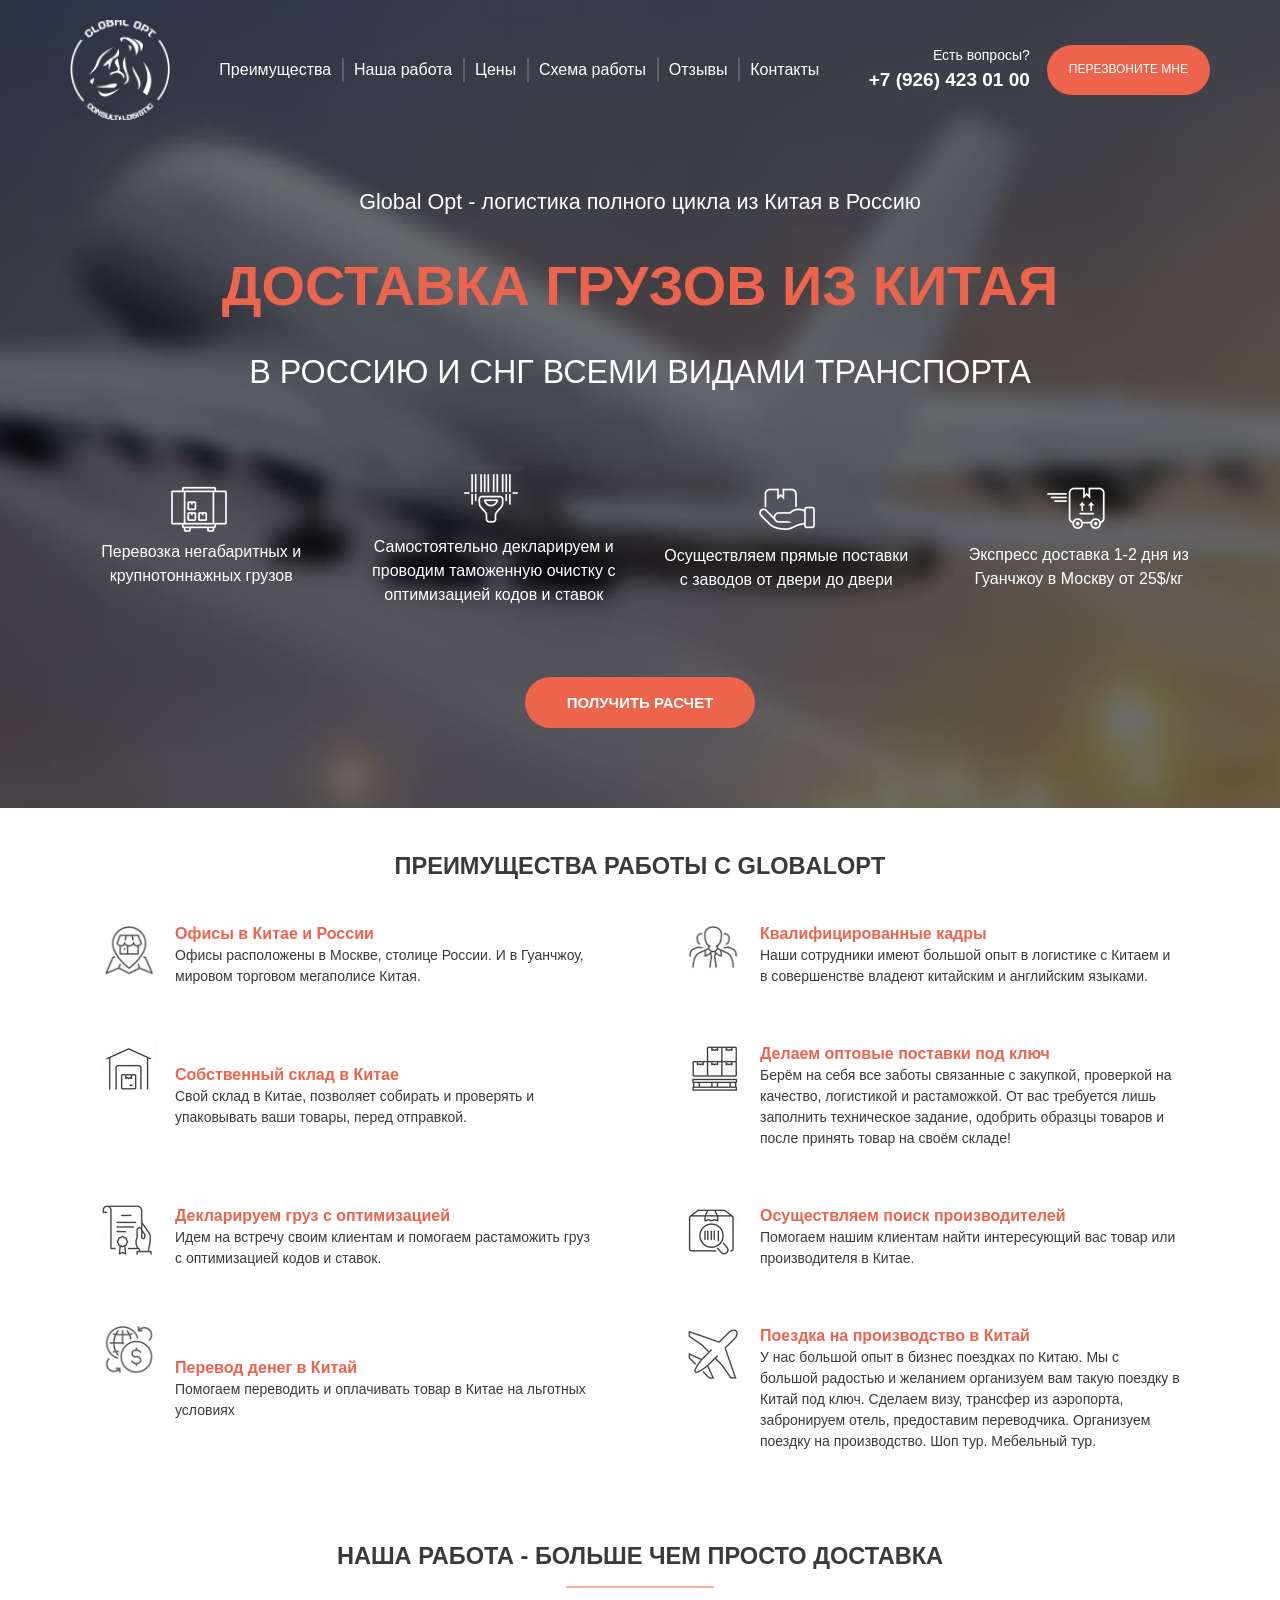
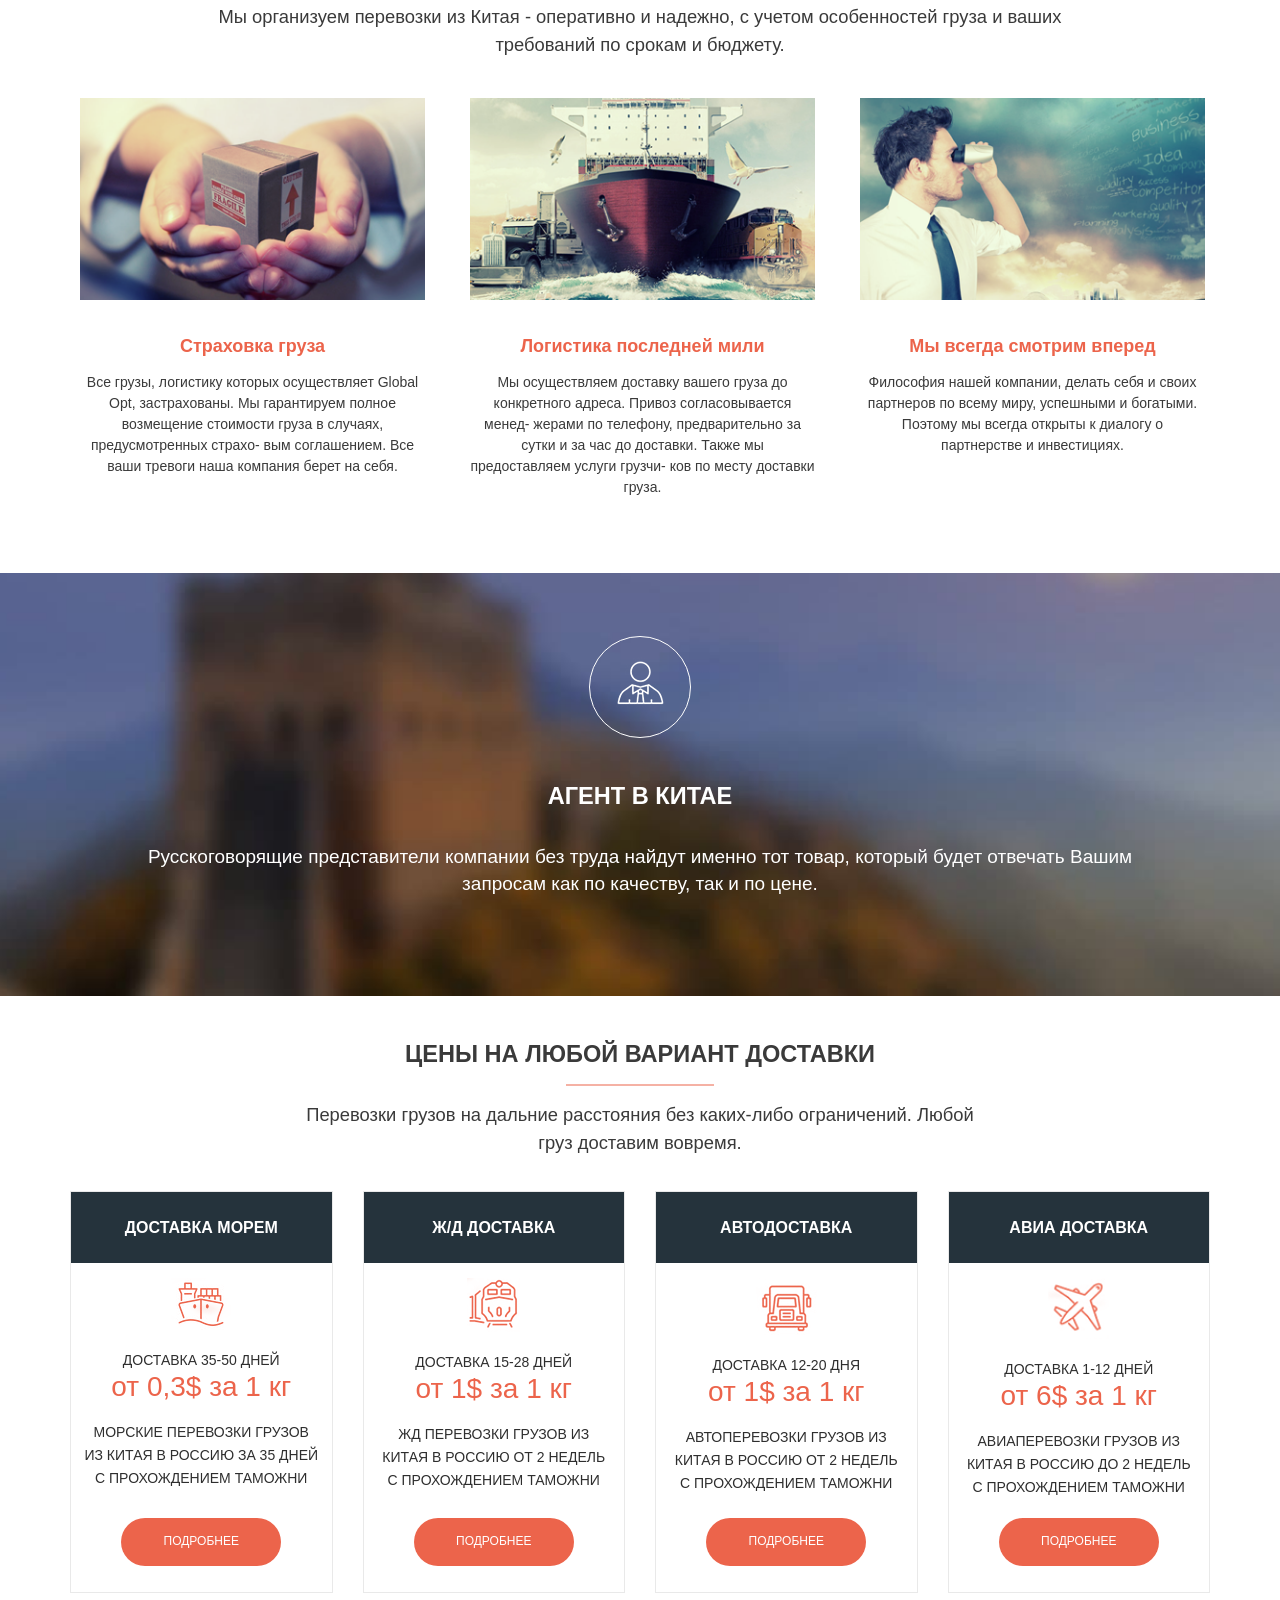
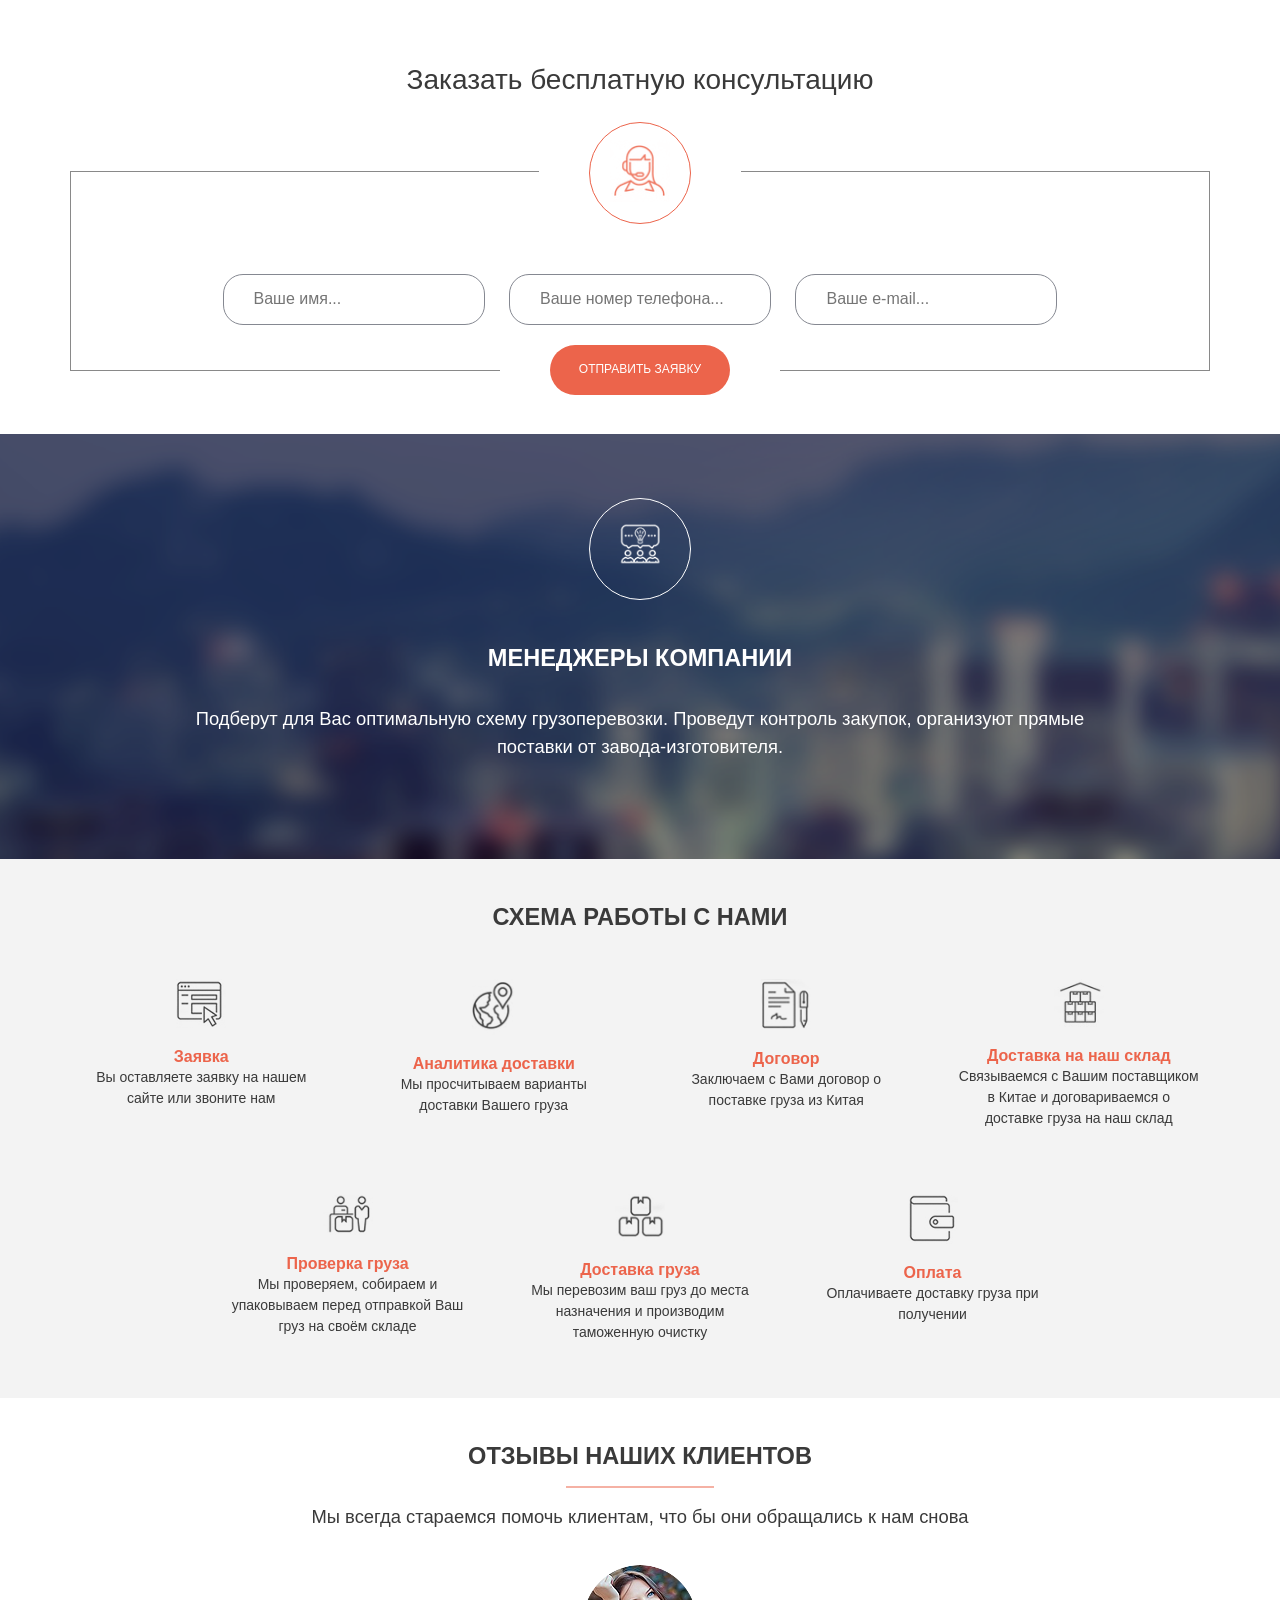
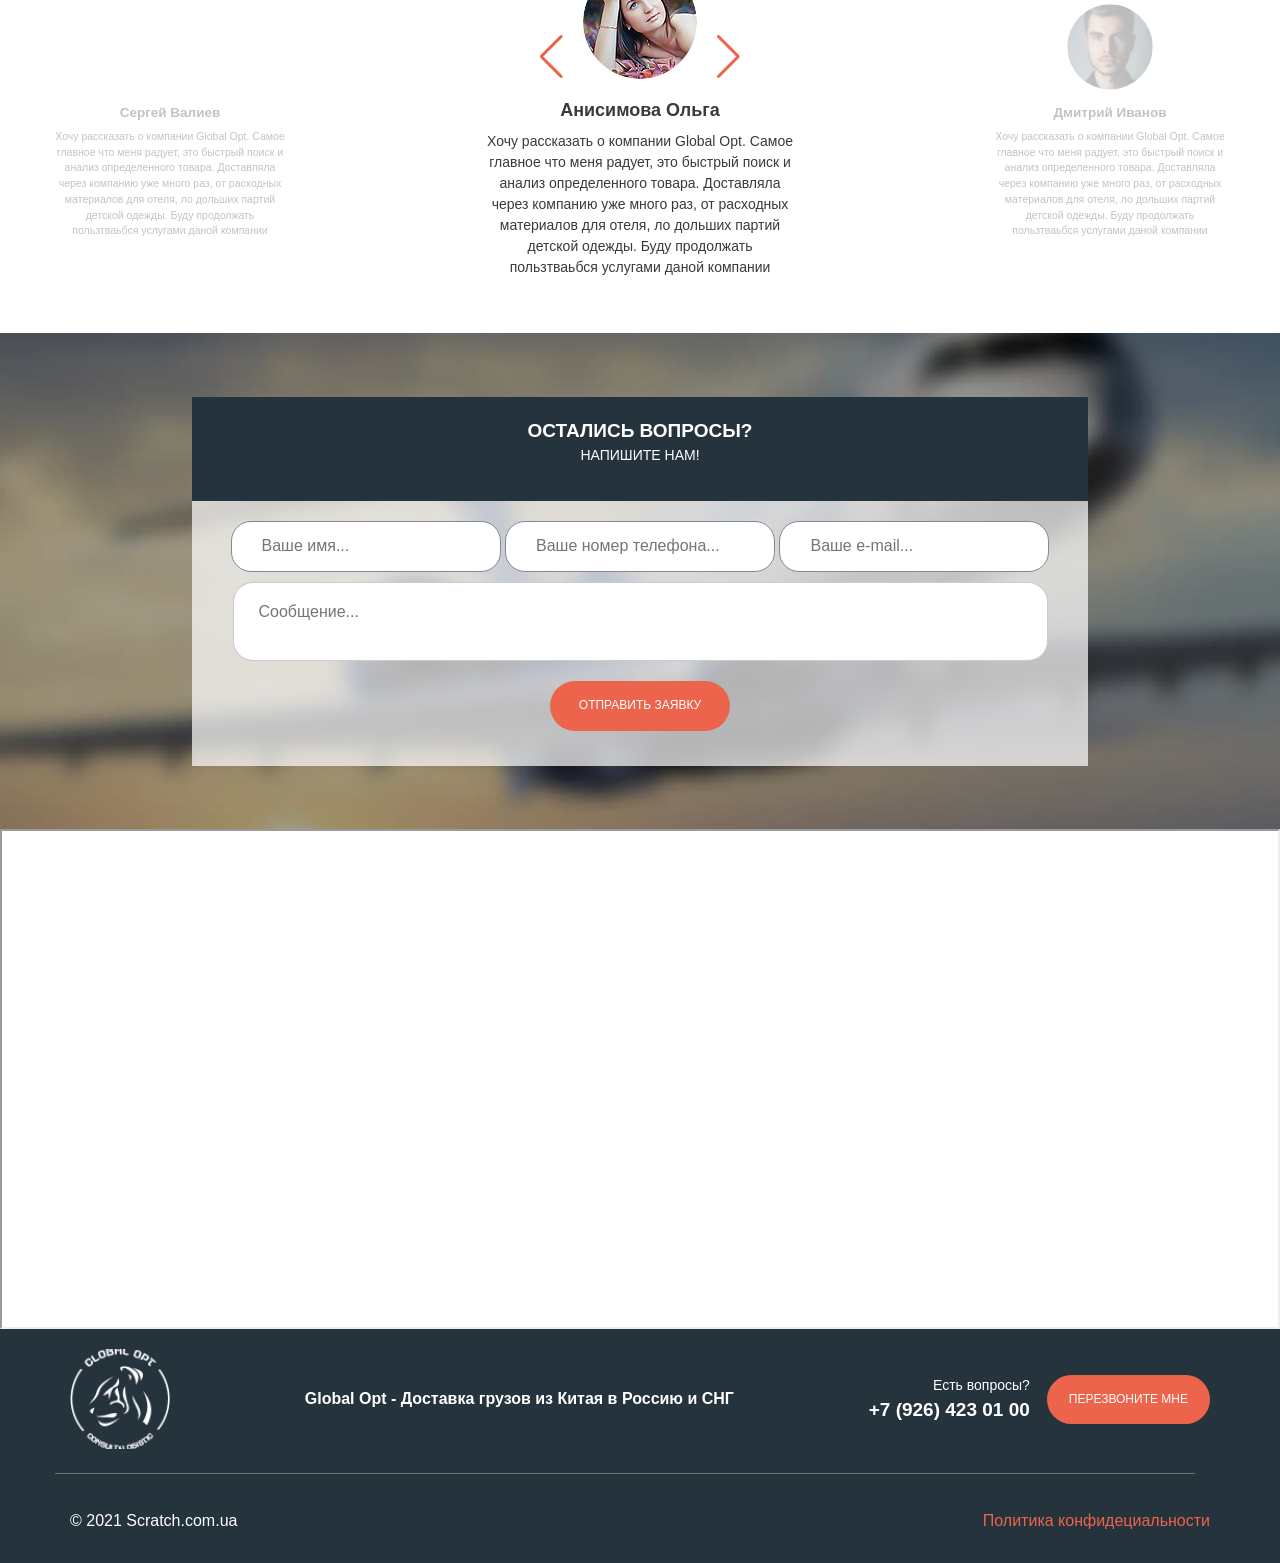
<file: Delivery China/index.html>
<!DOCTYPE html>
<html lang="ru">

<head>
  <meta charset="UTF-8">
  <meta http-equiv="X-UA-Compatible" content="IE=edge">
  <meta name="viewport" content="width=device-width,initial-scale=1">
  <link rel="shortcut icon" href="img/logo.png" type="image/x-png">
  <link rel="stylesheet" href="css/swiper.bundle.css">
  <link rel="stylesheet" href="css/main.min.css">
  <title>Glopt</title>
</head>

<body>
  <header class="header">
    <div class="header-top-menu">
      <ul class="header-list">
        <li class="header-li"><a href="#advantages" class="header-link">Преимущества</a></li>
        <li class="header-li"><a href="#work" class="header-link">Наша работа</a></li>
        <li class="header-li"><a href="#price" class="header-link">Цены</a></li>
        <li class="header-li"><a href="#schema" class="header-link">Схема работы</a></li>
        <li class="header-li"><a href="#feedback" class="header-link">Отзывы</a></li>
        <li class="header-li"><a href="#contact" class="header-link">Контакты</a></li>
      </ul>
    </div>
    <div class="container">
      <nav class="header-nav">
        <div class="img loading header-logo"><img width="100" height="100" alt="" data-src="img/logo.png"
            src="img/logo.png"></div>
        <div class="menu-burger">
          <p>Меню</p><span></span> <span></span> <span></span>
        </div>
        <ul class="header-list">
          <li class="header-li"><a href="#advantages" class="header-link">Преимущества</a></li>
          <li class="header-li"><a href="#work" class="header-link">Наша работа</a></li>
          <li class="header-li"><a href="#price" class="header-link">Цены</a></li>
          <li class="header-li"><a href="#schema" class="header-link">Схема работы</a></li>
          <li class="header-li"><a href="#feedback" class="header-link">Отзывы</a></li>
          <li class="header-li"><a href="#contact" class="header-link">Контакты</a></li>
        </ul>
        <div class="header-callback">
          <p class="header-callback-p"><span class="header-callback-span">Есть вопросы?</span> <a
              href="tel:+79264230100" class="header-callback-phone">+7 (926) 423 01 00</a></p><button
            class="header-callback-btn btn modal-btn">Перезвоните мне</button>
        </div>
      </nav>
      <div class="header__content">
        <div class="header__title-block">
          <h2 class="header__goal">Global Opt - логистика полного цикла из Китая в&nbsp;Россию</h2>
          <h1 class="header__title">ДОСТАВКА ГРУЗОВ ИЗ&nbsp;КИТАЯ</h1>
          <h2 class="header__descr">В РОССИЮ И СНГ ВСЕМИ ВИДАМИ ТРАНСПОРТА</h2>
        </div>
        <ul class="header__bullets">
          <li class="header__bullets-li">
            <div class="img loading"><img width="64" height="48" alt="" data-src="img/header-1.png"
                src="img/header-1.png"></div>
            <p class="header__bullets-p">Перевозка негабаритных и крупнотоннажных грузов</p>
          </li>
          <li class="header__bullets-li">
            <div class="img loading"><img width="63" height="63" alt="" data-src="img/header-2.png"
                src="img/header-2.png"></div>
            <p class="header__bullets-p">Самостоятельно декларируем и проводим таможенную очистку с оптимизацией кодов и
              ставок</p>
          </li>
          <li class="header__bullets-li">
            <div class="img loading"><img width="62" height="56" alt="" data-src="img/header-3.png"
                src="img/header-3.png"></div>
            <p class="header__bullets-p">Осуществляем прямые поставки с заводов от двери до двери</p>
          </li>
          <li class="header__bullets-li">
            <div class="img loading"><img width="67" height="54" alt="" data-src="img/header-4.png"
                src="img/header-4.png"></div>
            <p class="header__bullets-p">Экспресс доставка 1-2 дня из Гуанчжоу в Москву от 25$/кг</p>
          </li>
        </ul>
        <div class="header__content-btn-block"><button class="header__content-btn btn modal-btn">Получить
            расчет</button></div>
      </div>
    </div>
  </header>
  <section class="advantages" id="advantages">
    <div class="container">
      <h2 class="title advantages__title">Преимущества работы с GlobalOpt</h2>
      <div class="advantages__inner">
        <div class="advantages__item">
          <div class="img loading"><img width="62" height="65" alt="" data-src="img/magazine.png"
              src="img/magazine.png"></div>
          <div class="advantages__item-p"><span class="advantages__item-span">Офисы в Китае и России</span> Офисы
            расположены в Москве, столице России. И в Гуанчжоу, мировом торговом мегаполисе Китая.</div>
        </div>
        <div class="advantages__item">
          <div class="img loading"><img width="62" height="58" alt="" data-src="img/group.png" src="img/group.png">
          </div>
          <div class="advantages__item-p"><span class="advantages__item-span">Квалифицированные кадры</span> Наши
            сотрудники имеют большой опыт в логистике с Китаем и в совершенстве владеют китайским и английским языками.
          </div>
        </div>
        <div class="advantages__item">
          <div class="img loading"><img width="58" height="50" alt="" data-src="img/home.png" src="img/home.png"></div>
          <div class="advantages__item-p"><span class="advantages__item-span">Собственный склад в&nbsp;Китае</span> Свой
            склад в Китае, позволяет собирать и проверять и упаковывать ваши товары, перед отправкой.</div>
        </div>
        <div class="advantages__item">
          <div class="img loading"><img width="58" height="53" alt="" data-src="img/containers.png"
              src="img/containers.png"></div>
          <div class="advantages__item-p"><span class="advantages__item-span">Делаем оптовые поставки под ключ</span>
            Берём на себя все заботы связанные с закупкой, проверкой на качество, логистикой и растаможкой. От вас
            требуется лишь заполнить техническое задание, одобрить образцы товаров и после принять товар на своём
            складе!</div>
        </div>
        <div class="advantages__item">
          <div class="img loading"><img width="57" height="56" alt="" data-src="img/deal.png" src="img/deal.png"></div>
          <div class="advantages__item-p"><span class="advantages__item-span">Декларируем груз
              с&nbsp;оптимизацией</span> Идем на встречу своим клиентам и помогаем растаможить груз с оптимизацией кодов
            и ставок.</div>
        </div>
        <div class="advantages__item">
          <div class="img loading"><img width="53" height="52" alt="" data-src="img/box.png" src="img/box.png"></div>
          <div class="advantages__item-p"><span class="advantages__item-span">Осуществляем поиск производителей</span>
            Помогаем нашим клиентам найти интересующий вас товар или производителя в&nbsp;Китае.</div>
        </div>
        <div class="advantages__item">
          <div class="img loading"><img width="64" height="55" alt="" data-src="img/change.png" src="img/change.png">
          </div>
          <div class="advantages__item-p"><span class="advantages__item-span">Перевод денег в&nbsp;Китай</span> Помогаем
            переводить и оплачивать товар в Китае на льготных условиях</div>
        </div>
        <div class="advantages__item">
          <div class="img loading"><img width="56" height="57" alt="" data-src="img/airplane.png"
              src="img/airplane.png"></div>
          <div class="advantages__item-p"><span class="advantages__item-span">Поездка на производство
              в&nbsp;Китай</span> У нас большой опыт в бизнес поездках по Китаю. Мы с большой радостью и желанием
            организуем вам такую поездку в Китай под ключ. Сделаем визу, трансфер из аэропорта, забронируем отель,
            предоставим переводчика. Организуем поездку на производство. Шоп тур. Мебельный тур.</div>
        </div>
      </div>
    </div>
  </section>
  <section class="work" id="work">
    <div class="container">
      <h2 class="work__title title title-line">Наша работа - больше чем просто доставка</h2>
      <div class="work__descr descr">Мы организуем перевозки из Китая - оперативно и надежно, с учетом особенностей
        груза и&nbsp;ваших требований по срокам и бюджету.</div>
      <div class="work__inner">
        <div class="work__item">
          <div class="img loading"><img width="360" height="210" alt="" data-src="img/unbox.png" src="img/unbox.png">
          </div>
          <p class="work__text"><span class="work__span">Страховка груза</span> Все грузы, логистику которых
            осуществляет Global Opt, застрахованы. Мы гарантируем полное возмещение стоимости груза в случаях,
            предусмотренных страхо- вым соглашением. Все ваши тревоги наша компания берет на себя.</p>
        </div>
        <div class="work__item">
          <div class="img loading"><img width="360" height="210" alt="" data-src="img/ship.png" src="img/ship.png">
          </div>
          <p class="work__text"><span class="work__span">Логистика последней мили</span> Мы осуществляем доставку вашего
            груза до конкретного адреса. Привоз согласовывается менед- жерами по телефону, предварительно за сутки и за
            час до доставки. Также мы предоставляем услуги грузчи- ков по месту доставки груза.</p>
        </div>
        <div class="work__item">
          <div class="img loading"><img width="360" height="210" alt="" data-src="img/binoculars.png"
              src="img/binoculars.png"></div>
          <p class="work__text"><span class="work__span">Мы всегда смотрим вперед</span> Философия нашей компании,
            делать себя и своих партнеров по всему миру, успешными и богатыми. Поэтому мы всегда открыты к диалогу о
            партнерстве и инвестициях.</p>
        </div>
      </div>
    </div>
  </section>
  <section class="agent">
    <div class="container">
      <div class="img loading agent__img img-block"><img width="48" height="51" alt="" data-src="img/agent.png"
          src="img/agent.png"></div>
      <h2 class="agent__title title">Агент в Китае</h2>
      <div class="agent__descr descr">Русскоговорящие представители компании без труда найдут именно тот товар, который
        будет отвечать Вашим запросам как по качеству, так и по цене.</div>
    </div>
  </section>
  <section class="price" id="price">
    <div class="container">
      <h2 class="price__title title title-line">Цены на любой вариант доставки</h2>
      <div class="price__descr descr">Перевозки грузов на дальние расстояния без каких-либо ограничений. Любой груз
        доставим вовремя.</div>
      <div class="price__inner">
        <div class="price__item">
          <div class="price__item-title">Доставка морем</div>
          <div class="img loading"><img width="60" height="52" alt="" data-src="img/item_ship.png"
              src="img/item_ship.png"></div>
          <p class="price__item-text">Доставка 35-50 дней <span class="price__item-span">от 0,3$ за 1 кг</span></p>
          <div class="price__item-text">Морские перевозки грузов из Китая в Россию за 35 дней с&nbsp;прохождением
            таможни</div><button class="price__item-btn btn">Подробнее</button>
        </div>
        <div class="price__item">
          <div class="price__item-title">Ж/Д доставка</div>
          <div class="img loading"><img width="53" height="54" alt="" data-src="img/item_train.png"
              src="img/item_train.png"></div>
          <p class="price__item-text">Доставка 15-28 дней <span class="price__item-span">от 1$ за 1 кг</span></p>
          <div class="price__item-text">ЖД перевозки грузов из Китая в Россию от 2 недель с&nbsp;прохождением таможни
          </div><button class="price__item-btn btn">Подробнее</button>
        </div>
        <div class="price__item">
          <div class="price__item-title">Автодоставка</div>
          <div class="img loading"><img width="61" height="57" alt="" data-src="img/item_car.png"
              src="img/item_car.png"></div>
          <p class="price__item-text">Доставка 12-20 дня <span class="price__item-span">от 1$ за 1 кг</span></p>
          <div class="price__item-text">Автоперевозки грузов из Китая в Россию от 2 недель с&nbsp;прохождением таможни
          </div><button class="price__item-btn btn">Подробнее</button>
        </div>
        <div class="price__item">
          <div class="price__item-title">Авиа доставка</div>
          <div class="img loading"><img width="61" height="57" alt="" data-src="img/item_airplane.png"
              src="img/item_airplane.png"></div>
          <p class="price__item-text">Доставка 1-12 дней <span class="price__item-span">от 6$ за 1 кг</span></p>
          <div class="price__item-text">Авиаперевозки грузов из Китая в Россию до 2 недель с&nbsp;прохождением таможни
          </div><button class="price__item-btn btn">Подробнее</button>
        </div>
      </div>
      <div class="price-form-title">Заказать бесплатную консультацию</div>
      <div class="form price__form">
        <div class="price__form-img-wrapper">
          <div class="img loading"><img width="60" height="60" alt="" data-src="img/form_call.png"
              src="img/form_call.png"></div>
        </div>
        <form action="#"><input type="text" class="form-input price__form-input" placeholder="Ваше имя..."> <input
            type="text" class="form-input price__form-input" placeholder="Ваше номер телефона..."> <input type="text"
            class="form-input price__form-input" placeholder="Ваше e-mail...">
          <div class="price__form-btn-wrapper"><button class="btn form-btn price__form-btn">Отправить заявку</button>
          </div>
        </form>
      </div>
    </div>
  </section>
  <section class="manager">
    <div class="container">
      <div class="img loading img-block"><img width="48" height="51" alt="" data-src="img/idea.png" src="img/idea.png">
      </div>
      <h2 class="title manager__title">Менеджеры компании</h2>
      <div class="descr manager__descr">Подберут для Вас оптимальную схему грузоперевозки. Проведут контроль закупок,
        организуют прямые поставки от завода-изготовителя.</div>
    </div>
  </section>
  <div class="schema" id="schema">
    <div class="container">
      <div class="schema__title title">Схема работы с нами</div>
      <div class="schema__inner">
        <div class="schema__item">
          <div class="img loading"><img width="50" height="50" alt="" data-src="img/schema1.png" src="img/schema1.png">
          </div>
          <p class="schema__text"><span class="schema__text-title">Заявка</span> Вы оставляете заявку на нашем сайте или
            звоните нам</p>
        </div>
        <div class="schema__item">
          <div class="img loading"><img width="50" height="50" alt="" data-src="img/schema2.png" src="img/schema2.png">
          </div>
          <p class="schema__text"><span class="schema__text-title">Аналитика доставки</span> Мы просчитываем варианты
            доставки Вашего груза</p>
        </div>
        <div class="schema__item">
          <div class="img loading"><img width="50" height="50" alt="" data-src="img/schema3.png" src="img/schema3.png">
          </div>
          <p class="schema__text"><span class="schema__text-title">Договор</span> Заключаем с Вами договор о поставке
            груза из Китая</p>
        </div>
        <div class="schema__item">
          <div class="img loading"><img width="50" height="50" alt="" data-src="img/schema4.png" src="img/schema4.png">
          </div>
          <p class="schema__text"><span class="schema__text-title">Доставка на наш склад</span> Связываемся с Вашим
            поставщиком в Китае и договариваемся о доставке груза на наш склад</p>
        </div>
        <div class="schema__item">
          <div class="img loading"><img width="50" height="50" alt="" data-src="img/schema5.png" src="img/schema5.png">
          </div>
          <p class="schema__text"><span class="schema__text-title">Проверка груза</span> Мы проверяем, собираем и
            упаковываем перед отправкой Ваш груз на своём складе</p>
        </div>
        <div class="schema__item">
          <div class="img loading"><img width="50" height="50" alt="" data-src="img/schema6.png" src="img/schema6.png">
          </div>
          <p class="schema__text"><span class="schema__text-title">Доставка груза</span> Мы перевозим ваш груз до места
            назначения и производим таможенную очистку</p>
        </div>
        <div class="schema__item">
          <div class="img loading"><img width="50" height="50" alt="" data-src="img/schema7.png" src="img/schema7.png">
          </div>
          <p class="schema__text"><span class="schema__text-title">Оплата</span> Оплачиваете доставку груза при
            получении</p>
        </div>
      </div>
    </div>
  </div>
  <section class="feedback" id="feedback">
    <h2 class="feedback__title title title-line">отзывы наших клиентов</h2>
    <div class="feedback__descr descr">Мы всегда стараемся помочь клиентам, что бы они обращались к нам снова</div>
    <div class="feedback__slider swiper-container">
      <div class="swiper-button-prev"></div>
      <div class="swiper-button-next"></div>
      <div class="swiper-wrapper">
        <div class="feedback__item swiper-slide">
          <div class="swiper-lazy-preloader swiper-lazy-preloader-black"></div>
          <div class="img"><img class="swiper-lazy" width="114" height="114" alt="" data-src="img/avatar1.png"
              src="img/avatar1.png"></div>
          <p class="feedback__item-text"><span class="feedback__item-text-title">Анисимова Ольга</span> Хочу рассказать
            о компании Global Opt. Самое главное что меня радует, это быстрый поиск и анализ определенного товара.
            Доставляла через компанию уже много раз, от расходных материалов для отеля, ло дольших партий детской
            одежды. Буду продолжать пользтваьбся услугами даной компании</p>
        </div>
        <div class="feedback__item swiper-slide">
          <div class="swiper-lazy-preloader swiper-lazy-preloader-black"></div>
          <div class="img"><img class="swiper-lazy" width="114" height="114" alt="" data-src="img/avatar2.jpeg"
              src="img/avatar2.jpeg"></div>
          <p class="feedback__item-text"><span class="feedback__item-text-title">Дмитрий Иванов</span> Хочу рассказать о
            компании Global Opt. Самое главное что меня радует, это быстрый поиск и анализ определенного товара.
            Доставляла через компанию уже много раз, от расходных материалов для отеля, ло дольших партий детской
            одежды. Буду продолжать пользтваьбся услугами даной компании</p>
        </div>
        <div class="feedback__item swiper-slide">
          <div class="swiper-lazy-preloader swiper-lazy-preloader-black"></div>
          <div class="img"><img class="swiper-lazy" width="114" height="114" alt="" data-src="img/avatar3.jpg"
              src="img/avatar3.jpg"></div>
          <p class="feedback__item-text"><span class="feedback__item-text-title">Сергей Валиев</span> Хочу рассказать о
            компании Global Opt. Самое главное что меня радует, это быстрый поиск и анализ определенного товара.
            Доставляла через компанию уже много раз, от расходных материалов для отеля, ло дольших партий детской
            одежды. Буду продолжать пользтваьбся услугами даной компании</p>
        </div>
      </div>
    </div>
  </section>
  <div class="contact" id="contact">
    <div class="container">
      <div class="form contact-form">
        <div class="contact-form-title">Остались вопросы? <span class="contact-form-subtitle">Напишите нам!</span></div>
        <form action="#"><input type="text" class="form-input contact-form-input" placeholder="Ваше имя..."> <input
            type="text" class="form-input contact-form-input" placeholder="Ваше номер телефона..."> <input type="text"
            class="form-input contact-form-input" placeholder="Ваше e-mail..."> <textarea class="contact-textarea"
            placeholder="Сообщение..."></textarea>
          <div class=""><button class="btn form-btn contact-form-btn">Отправить заявку</button></div>
        </form>
      </div>
    </div>
  </div>
  <div class="map"><iframe class="google-map"
      src="https://www.google.com/maps/embed?pb=!1m18!1m12!1m3!1d561.3976501872305!2d37.626823713851486!3d55.74824199835747!2m3!1f0!2f0!3f0!3m2!1i1024!2i768!4f13.1!3m3!1m2!1s0x46b54af8f4b2bb81%3A0x45d8b81f41916c35!2z0KHQsNC00L7QstC90LjRh9C10YHQutCw0Y8g0YPQuy4sIDUsINCc0L7RgdC60LLQsCwgMTE1MDM1!5e0!3m2!1sru!2sru!4v1625136786152!5m2!1sru!2sru"
      loading="lazy"></iframe></div>
  <footer class="footer">
    <div class="container">
      <div class="footer__inner">
        <nav class="header-nav">
          <div class="img loading header-logo"><img width="100" height="100" alt="" data-src="img/logo.png"
              src="img/logo.png"></div>
          <div class="header-info">Global Opt - Доставка грузов из Китая в Россию и СНГ</div>
          <div class="header-callback">
            <p class="header-callback-p"><span class="header-callback-span">Есть вопросы?</span> <a
                href="tel:+79264230100" class="header-callback-phone">+7 (926) 423 01 00</a></p><button
              class="header-callback-btn btn modal-btn">Перезвоните мне</button>
          </div>
        </nav>
      </div>
      <div class="footer__copyright">
        <div class="footer__copyright-date">© 2021 Scratch.com.ua</div><a href="#"
          class="footer__copyright-link">Политика конфидециальности</a>
      </div>
    </div>
  </footer>
  <div class="modal">
    <div class="modal__body"><button class="modal__close">&times;</button>
      <div class="modal__title">Заказать звонок прямо сейчас</div>
      <form action="#" class="form modal__form"><input type="text" class="modal__form-input" placeholder="Ваше имя"
          autocomplete="off" data-validate-field="name" name="headername"> <input type="tel" class="modal__form-input"
          placeholder="Ваш телефон" autocomplete="off" data-validate-field="phone" name="headerphone"> <button
          class="btn modal__form-btn">Заказать смету</button></form>
    </div>
  </div>
  <div class="scroll-up"><svg class="scroll-up__svg" viewBox="-2 -2 52 52">
      <path class="scroll-up__svg-path" d="
          M24,0
          a24,24 0 0,1 0,48
          a24,24 0 0,1 0,-48
      "></path>
    </svg></div>
  <div id="preloader"><img src="img/24.gif" alt="preloader"></div>
  <script src="js/swiper.min.js"></script>
  <script src="js/inputmask.min.js"></script>
  <script src="js/main.min.js"></script>
</body>

</html>
</file>
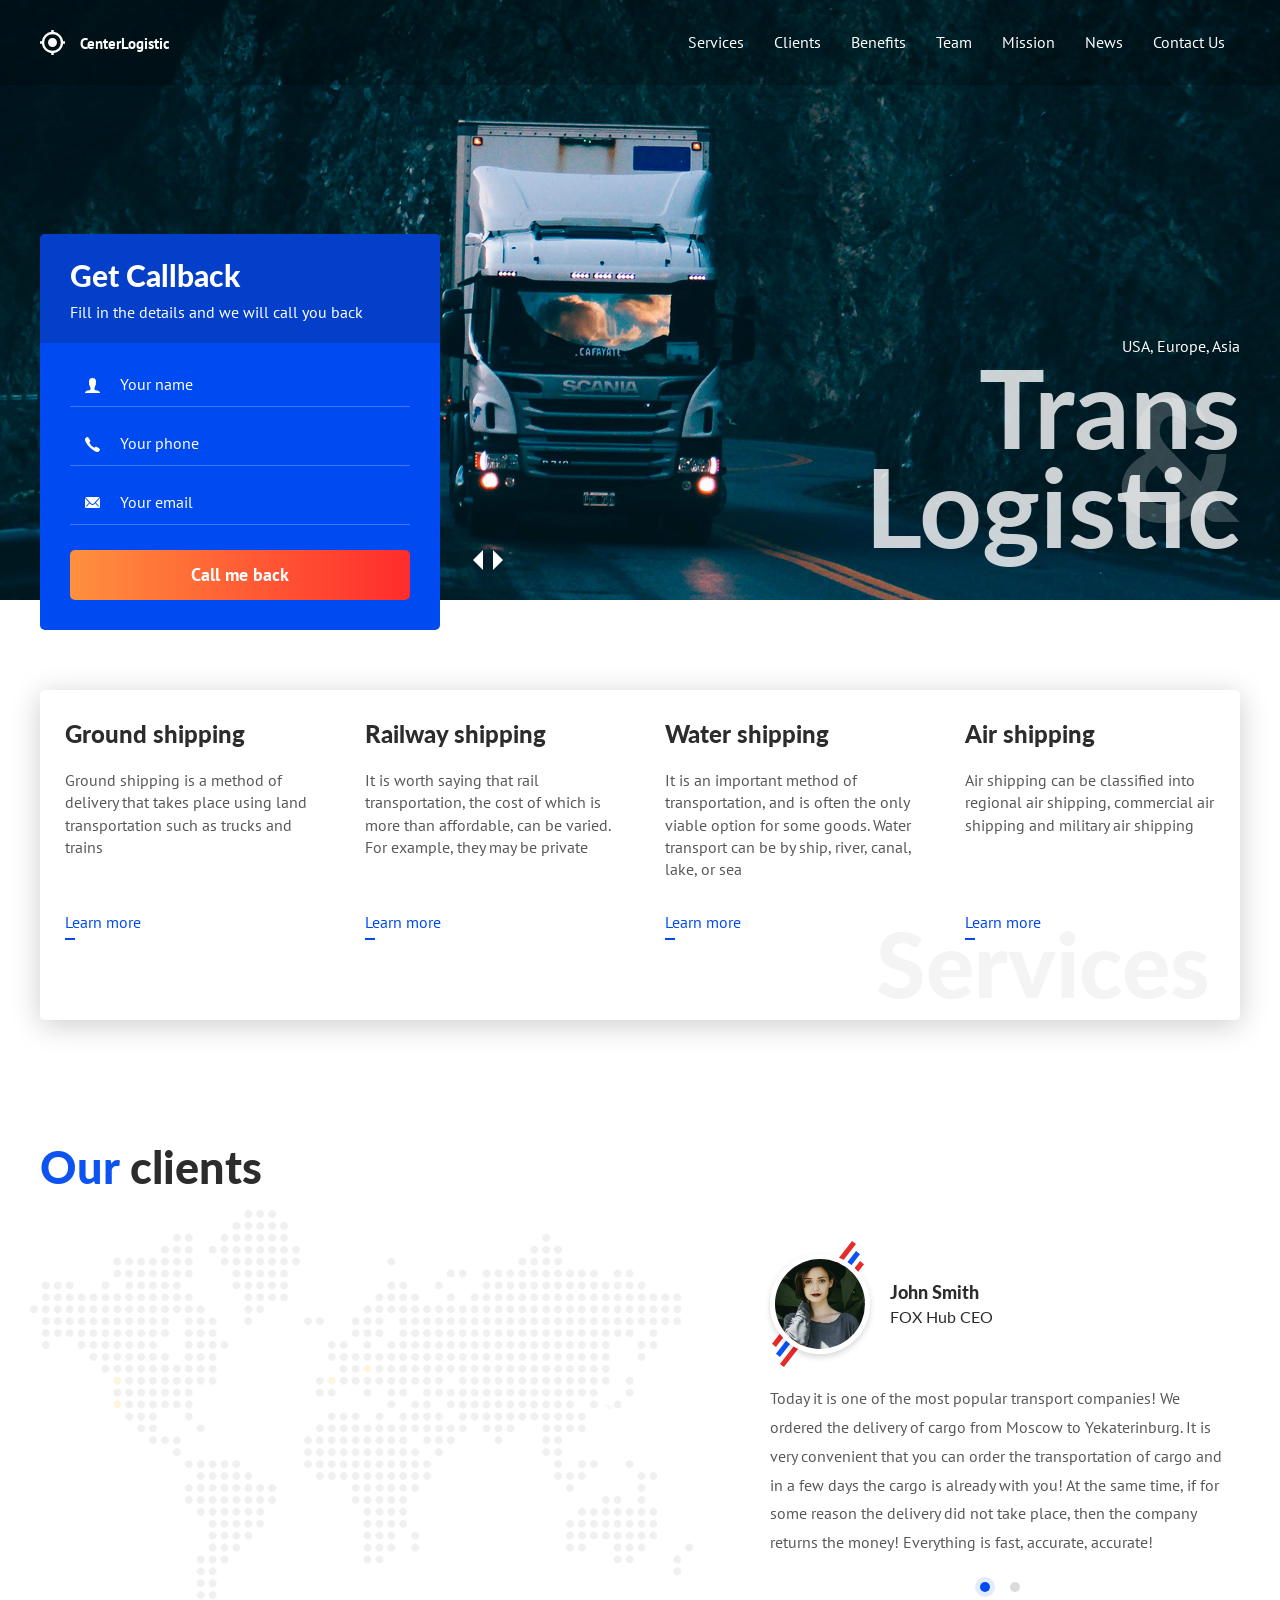
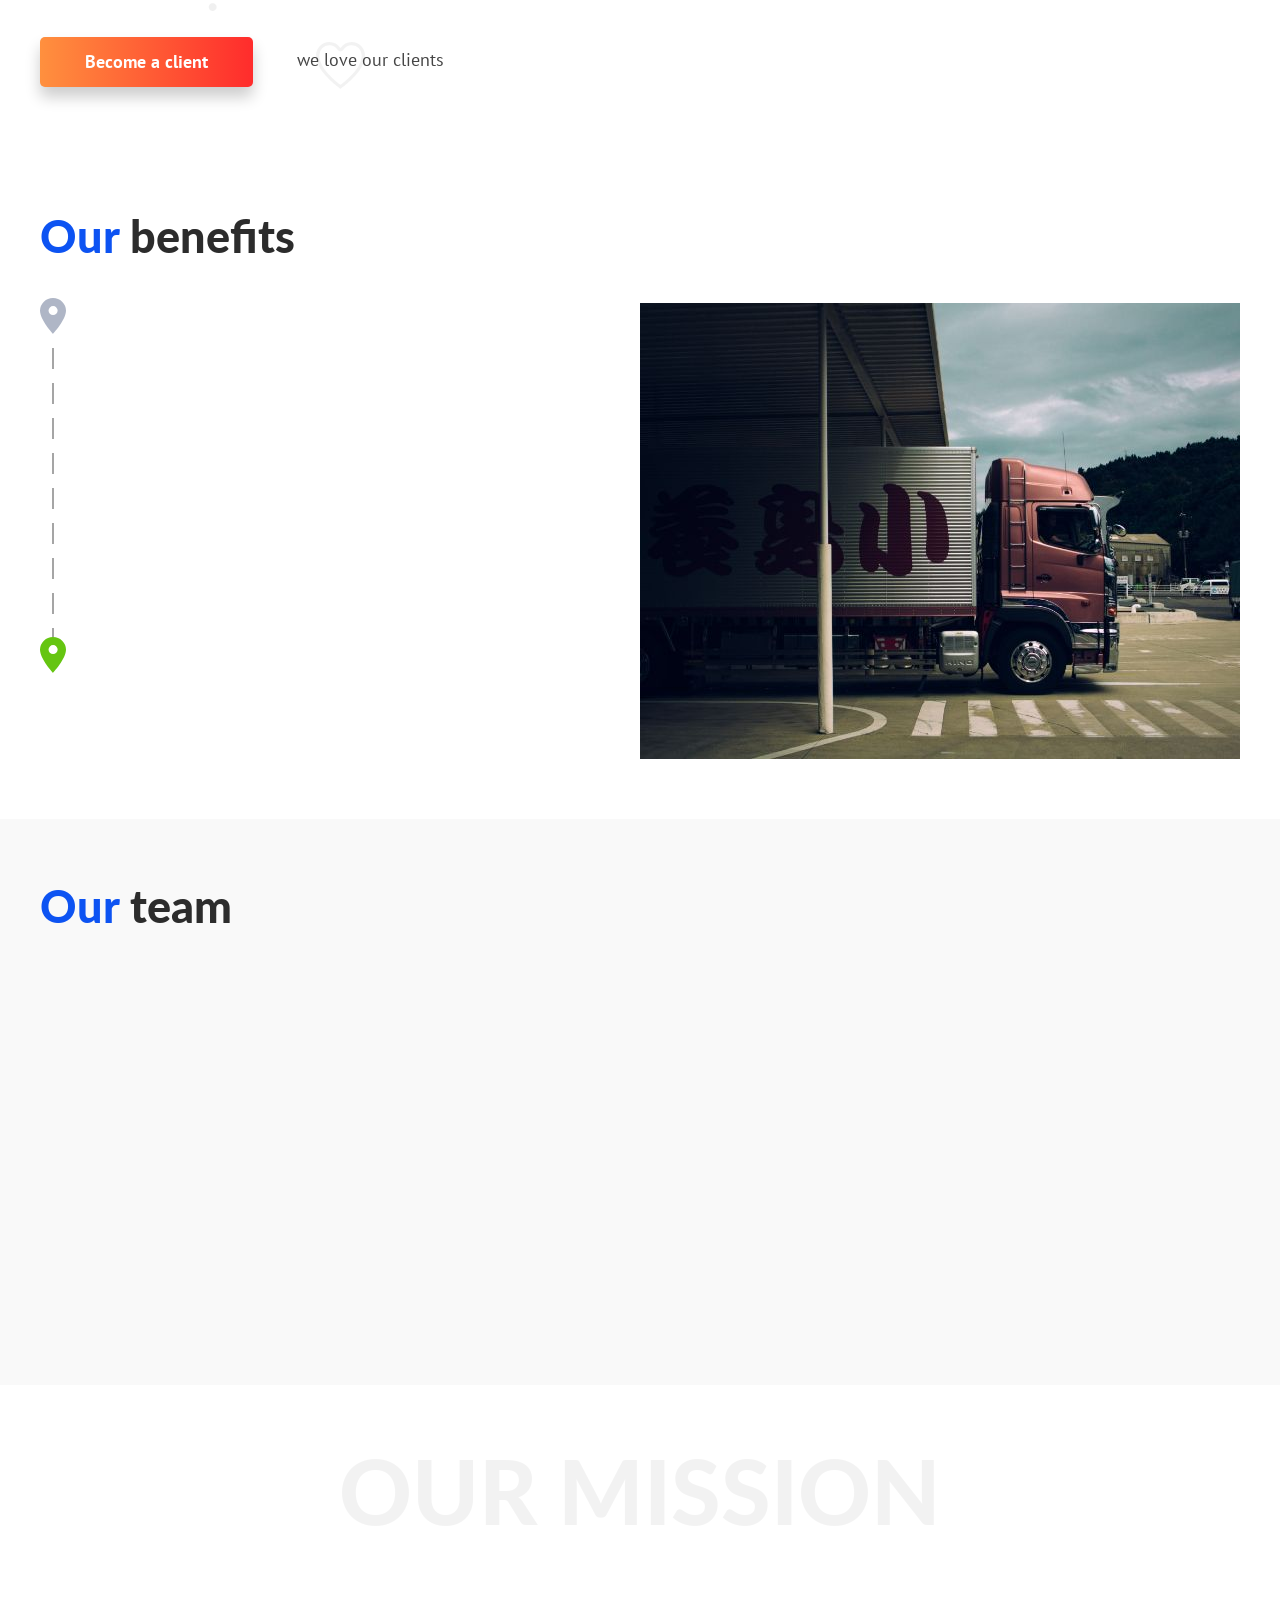
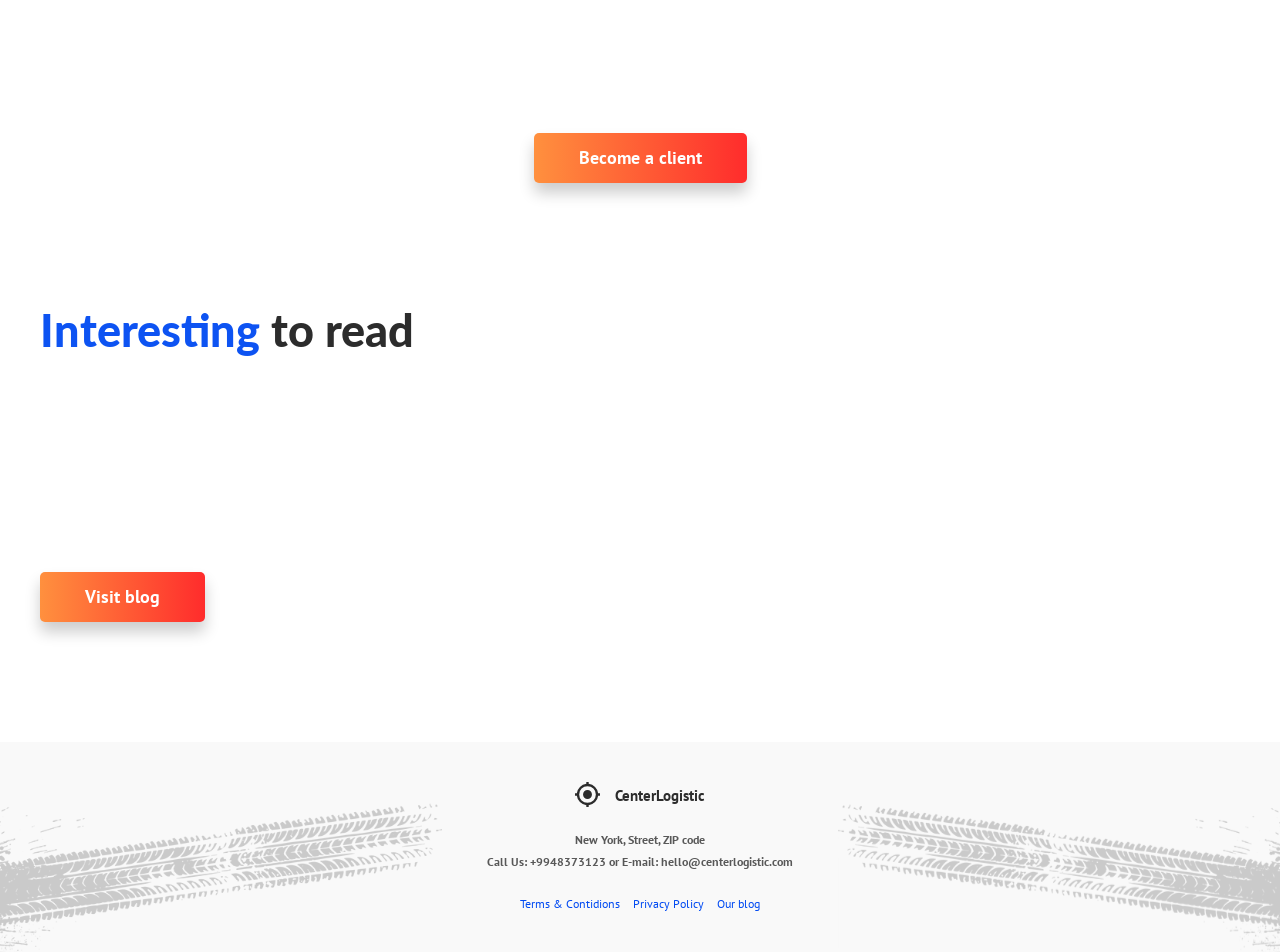
<file: Logistic/index.html>
<!DOCTYPE html>
<html lang="en">

<head>
    <meta charset="UTF-8">
    <link href="https://fonts.googleapis.com/css?family=Lato:400,700,900|PT+Sans&display=swap&subset=cyrillic"
        rel="stylesheet">
    <link rel="stylesheet" href="assets/css/slick.css?v=1.0.2">
    <link rel="stylesheet" href="assets/css/aos.css?v=1.0.2">
    <link rel="stylesheet" href="assets/css/style.css?v=1.0.2">
    <meta name="viewport" content="width=device-width, initial-scale=1">

    <link rel="apple-touch-icon" sizes="180x180" href="assets/images/favicons/apple-touch-icon.png">
    <link rel="icon" type="image/png" sizes="32x32" href="assets/images/favicons/favicon-32x32.png">
    <link rel="icon" type="image/png" sizes="16x16" href="assets/images/favicons/favicon-16x16.png">
    <link rel="manifest" href="assets/images/favicons/manifest.json">
    <link rel="mask-icon" href="assets/images/favicons/safari-pinned-tab.svg" color="#004AF2">
    <meta name="msapplication-TileColor" content="#004AF2">
    <meta name="theme-color" content="#004AF2">

    <title>CenterLogistic</title>
</head>

<body>

    <div class="page">

        <!-- Header -->
        <header class="header" id="header">
            <div class="container">
                <div class="header__inner">
                    <a class="header__logo" href="#" data-scroll="#intro">
                        <img src="assets/images/logo.svg?v=2" alt="CenterLogistic">
                        <span class="header__logo-text">CenterLogistic</span>
                    </a>

                    <nav class="nav" id="nav">
                        <a class="nav__link" href="#" data-scroll="#services">Services</a>
                        <a class="nav__link" href="#" data-scroll="#clients">Clients</a>
                        <a class="nav__link" href="#" data-scroll="#benefits">Benefits</a>
                        <a class="nav__link" href="#" data-scroll="#team">Team</a>
                        <a class="nav__link" href="#" data-scroll="#mission">Mission</a>
                        <a class="nav__link" href="#" data-scroll="#news">News</a>
                        <a class="nav__link" href="#" data-modal="#becomeClientModal">Contact Us</a>
                    </nav>

                    <button class="burger" type="button" id="navToggle">
                        <span class="burger__line">1</span>
                        <span class="burger__line">2</span>
                        <span class="burger__line">3</span>
                        <span class="burger__line">4</span>
                    </button>
                </div>
            </div>
        </header>


        <!-- Intro -->
        <div class="intro" id="intro">

            <div class="intro__slider" id="introSlider">
                <div class="slider-item">
                    <div class="intro__slider-item" style="background-image: url(assets/images/slider/slide-1.jpg)">
                    </div>
                </div>
                <div class="slider-item">
                    <img class="intro__slider-photo" src="assets/images/slider/slide-2.jpg" alt="">
                </div>
                <div class="slider-item">
                    <div class="intro__slider-item" style="background-image: url(assets/images/slider/slide-3.jpg)">
                    </div>
                </div>
                <div class="slider-item">
                    <img class="intro__slider-photo" src="assets/images/slider/slide-4.jpg" alt="">
                </div>
            </div>

            <div class="container">
                <div class="intro__inner">

                    <div class="request-form  request-form--intro" data-aos="fade-right">
                        <div class="request-form__header">
                            <h3 class="request-form__title">Get Callback</h3>
                            <div class="request-form__text">Fill in the details and we will call you back</div>
                        </div>

                        <div class="request-form__content">
                            <form class="form" action="/" method="post">
                                <div class="form__group">
                                    <input class="input  input--user" type="text" placeholder="Your name">
                                </div>
                                <div class="form__group">
                                    <input class="input  input--phone" type="tel" placeholder="Your phone">
                                </div>
                                <div class="form__group">
                                    <input class="input  input--email" type="email" placeholder="Your email">
                                </div>
                                <button class="btn  btn--block  btn--orange" type="submit">
                                    <span>Call me back</span>
                                </button>
                            </form>
                        </div>
                    </div><!-- /.request-form -->

                    <div class="intro__text" data-aos="fade-left">
                        <div class="intro__countries">USA, Europe, Asia</div>
                        <h1 class="intro__title">
                            <span class="intro__title-amp">&amp;</span>
                            Trans<br>Logistic
                        </h1>
                    </div>

                    <div class="intro__slider-arrows">
                        <button class="intro__slider-btn  intro__slider-btn--prev" id="introSliderPrev"
                            type="button">Prev</button>
                        <button class="intro__slider-btn  intro__slider-btn--next" id="introSliderNext"
                            type="button">Next</button>
                    </div>
                </div><!-- /.intro__inner -->

            </div><!-- /.container -->
        </div><!-- /.intro -->



        <!-- Services -->
        <section class="section" id="services" data-scrollspy="#services">
            <div class="container">
                <div class="services">
                    <h2 class="services__main-title">Services</h2>

                    <div class="services__item" data-aos="fade-down">
                        <h4 class="services__title">Ground shipping</h4>
                        <div class="services__text">
                            <p>Ground shipping is a method of delivery that takes place using land transportation such
                                as trucks and trains</p>
                        </div>
                        <div class="services__footer">
                            <a class="services__link" href="#">Learn more</a>
                        </div>
                    </div>

                    <div class="services__item" data-aos="fade-down" data-aos-delay="100">
                        <h4 class="services__title">Railway shipping</h4>
                        <div class="services__text">
                            <p>It is worth saying that rail transportation, the cost of which is more than affordable,
                                can be varied.
                                For example, they may be private</p>
                        </div>
                        <div class="services__footer">
                            <a class="services__link" href="#">Learn more</a>
                        </div>
                    </div>

                    <div class="services__item" data-aos="fade-down" data-aos-delay="200">
                        <h4 class="services__title">Water shipping</h4>
                        <div class="services__text">
                            <p>It is an important method of transportation, and is often the only viable option for some
                                goods. Water transport can be by ship, river, canal, lake, or sea</p>
                        </div>
                        <div class="services__footer">
                            <a class="services__link" href="#">Learn more</a>
                        </div>
                    </div>

                    <div class="services__item" data-aos="fade-down" data-aos-delay="300">
                        <h4 class="services__title">Air shipping</h4>
                        <div class="services__text">
                            <p>Air shipping can be classified into regional air shipping, commercial air shipping and
                                military air shipping</p>
                        </div>
                        <div class="services__footer">
                            <a class="services__link" href="#">Learn more</a>
                        </div>
                    </div>
                </div><!-- /.services -->
            </div><!-- /.container -->
        </section>


        <!-- Clients -->
        <section class="section  section--map" id="clients" data-scrollspy="#clients">
            <div class="container">
                <h2 class="section__title"><span>Our</span> clients</h2>

                <div class="clients">
                    <div class="clients__logos">
                        <ul class="clients__list">
                            <li data-aos="fade-right" data-aos-anchor=".clients">
                                <a href="#" target="_blank">
                                    <img class="clients__list-logo  img" src="assets/images/clients/atica.svg" alt="">
                                </a>
                            </li>
                            <li data-aos="fade-right" data-aos-delay="50" data-aos-anchor=".clients">
                                <a href="#" target="_blank">
                                    <img class="clients__list-logo  img" src="assets/images/clients/hex-lab.svg" alt="">
                                </a>
                            </li>
                            <li data-aos="fade-right" data-aos-delay="100" data-aos-anchor=".clients">
                                <a href="#" target="_blank">
                                    <img class="clients__list-logo  img" src="assets/images/clients/amara.svg" alt="">
                                </a>
                            </li>
                            <li data-aos="fade-right" data-aos-delay="150" data-aos-anchor=".clients">
                                <a href="#" target="_blank">
                                    <img class="clients__list-logo  img" src="assets/images/clients/muzica-2.svg"
                                        alt="">
                                </a>
                            </li>
                            <li data-aos="fade-right" data-aos-delay="200" data-aos-anchor=".clients">
                                <a href="#" target="_blank">
                                    <img class="clients__list-logo  img" src="assets/images/clients/solaytic.svg"
                                        alt="">
                                </a>
                            </li>
                            <li data-aos="fade-right" data-aos-delay="250" data-aos-anchor=".clients">
                                <a href="#" target="_blank">
                                    <img class="clients__list-logo  img" src="assets/images/clients/hexa.svg" alt="">
                                </a>
                            </li>
                            <li data-aos="fade-right" data-aos-delay="300" data-aos-anchor=".clients">
                                <a href="#" target="_blank">
                                    <img class="clients__list-logo  img" src="assets/images/clients/utosia-2.svg"
                                        alt="">
                                </a>
                            </li>
                            <li data-aos="fade-right" data-aos-delay="350" data-aos-anchor=".clients">
                                <a href="#" target="_blank">
                                    <img class="clients__list-logo  img" src="assets/images/clients/fox-hub.svg" alt="">
                                </a>
                            </li>
                        </ul>
                    </div><!-- /.clients__logos -->

                    <div class="clients__reviews">
                        <div class="reviews" id="reviewsSlider">
                            <div class="reviews__item">
                                <div class="reviews__header">
                                    <img class="reviews__photo" src="assets/images/person1.jpg" alt="">
                                    <div class="reviews__header-content">
                                        <div class="reviews__name">John Smith</div>
                                        <div class="reviews__company">FOX Hub CEO</div>
                                    </div>
                                </div>
                                <div class="reviews__content">
                                    <p>Today it is one of the most popular transport companies!
                                        We ordered the delivery of cargo from Moscow to Yekaterinburg.
                                        It is very convenient that you can order the transportation of cargo and in a
                                        few days the cargo is already with you!
                                        At the same time, if for some reason the delivery did not take place, then the
                                        company returns the money!
                                        Everything is fast, accurate, accurate!</p>
                                </div>
                            </div>

                            <div class="reviews__item">
                                <div class="reviews__header">
                                    <img class="reviews__photo" src="assets/images/person2.jpg" alt="">
                                    <div class="reviews__header-content">
                                        <div class="reviews__name">Julia Femeli</div>
                                        <div class="reviews__company">YorkTour</div>
                                    </div>
                                </div>
                                <div class="reviews__content">
                                    <p>The transport company "Baikal Service" is one of the largest freight forwarding
                                        operators in Russia.
                                        The company was founded in 2000, on the basis of a division of the transport
                                        company Trans-Business.
                                        Baikal Service provides a full range of cargo delivery services to more than 500
                                        destinations</p>
                                </div>
                            </div>
                        </div><!-- /.reviews -->
                    </div><!-- /.clients__reviews -->
                </div><!-- /.clients -->

                <button class="btn  btn--orange  btn--shadow" type="button" data-modal="#becomeClientModal">
                    <span>Become a client</span>
                </button>
                <span class="clients-love">we love our clients</span>
            </div><!-- /.container -->
        </section>



        <!-- Benefits -->
        <section class="section" id="benefits" data-scrollspy="#benefits">
            <div class="container">
                <h2 class="section__title"><span>Our</span> benefits</h2>
                <div class="benefits">
                    <div class="benefits__col">
                        <ul class="benefits-list">
                            <li class="benefits-list__item" data-aos="fade-down" data-aos-anchor=".benefits">
                                <h4 class="benefits-list__title">Safety</h4>
                                <div class="benefits-list__text">
                                    <p>You don't have to worry about your goods
                                    </p>
                                </div>
                            </li>

                            <li class="benefits-list__item" data-aos="fade-down" data-aos-delay="200"
                                data-aos-anchor=".benefits">
                                <h4 class="benefits-list__title">High quality drivers</h4>
                                <div class="benefits-list__text">
                                    <p>All of our couriers are highly qualified
                                    </p>
                                </div>
                            </li>

                            <li class="benefits-list__item" data-aos="fade-down" data-aos-delay="400"
                                data-aos-anchor=".benefits">
                                <h4 class="benefits-list__title">Guarantee &amp; Support 24/7</h4>
                                <div class="benefits-list__text">
                                    <p>We provide all possible guarantees
                                    </p>
                                </div>
                            </li>

                            <li class="benefits-list__item" data-aos="fade-down" data-aos-delay="600"
                                data-aos-anchor=".benefits">
                                <h4 class="benefits-list__title">Personal manager</h4>
                                <div class="benefits-list__text">
                                    <p>Our personal manager will answer any question
                                    </p>
                                </div>
                            </li>
                        </ul>
                    </div><!-- /.benefits__col -->

                    <div class="benefits__col">
                        <img class="img" src="assets/images/benefits-photo.jpg" alt="">
                    </div>
                </div><!-- /.benefits -->
            </div><!-- /.container -->
        </section>



        <!-- Team -->
        <section class="section  section--gray" id="team" data-scrollspy="#team">
            <div class="container">
                <h2 class="section__title"><span>Our</span> team</h2>

                <div class="team">
                    <div class="team__col">
                        <div class="team__item" data-aos="fade-in">
                            <img class="team__photo  img" src="assets/images/team/team-1.jpg" alt="">
                            <div class="team__name">John Smith</div>
                            <div class="team__prof">Logistic manager - 8 years experience</div>
                            <ul class="team__contacts">
                                <li>
                                    <img class="team__contacts-icon" src="assets/images/mail-black-icon.svg" alt="">
                                    <a href="mailto:john@centerlogistic.com">john@centerlogistic.com</a>
                                </li>
                                <li>
                                    <img class="team__contacts-icon" src="assets/images/phone-black-icon.svg" alt="">
                                    <a href="tel:+987412512543">+987412512543</a>
                                </li>
                            </ul>
                        </div>
                    </div>

                    <div class="team__col">
                        <div class="team__item" data-aos="fade-in" data-aos-delay="100">
                            <img class="team__photo  img" src="assets/images/team/team-2.jpg" alt="">
                            <div class="team__name">Daniel Kore</div>
                            <div class="team__prof">Software engineer</div>
                            <ul class="team__contacts">
                                <li>
                                    <img class="team__contacts-icon" src="assets/images/mail-black-icon.svg" alt="">
                                    <a href="mailto:daniel@centerlogistic.com">daniel@centerlogistic.com</a>
                                </li>
                                <li>
                                    <img class="team__contacts-icon" src="assets/images/phone-black-icon.svg" alt="">
                                    <a href="tel:+987423252253">+987423252253</a>
                                </li>
                            </ul>
                        </div>
                    </div>

                    <div class="team__col">
                        <div class="team__item" data-aos="fade-in" data-aos-delay="200">
                            <img class="team__photo  img" src="assets/images/team/team-3.jpg" alt="">
                            <div class="team__name">Anna Filler</div>
                            <div class="team__prof">Marketing specialist - 10 years experience</div>
                            <ul class="team__contacts">
                                <li>
                                    <img class="team__contacts-icon" src="assets/images/mail-black-icon.svg" alt="">
                                    <a href="mailto:anna@centerlogistic.com">anna@centerlogistic.com</a>
                                </li>
                                <li>
                                    <img class="team__contacts-icon" src="assets/images/phone-black-icon.svg" alt="">
                                    <a href="tel:+98735353456">+98735353456</a>
                                </li>
                            </ul>
                        </div>
                    </div>
                </div><!-- /.team -->
            </div><!-- /.container -->
        </section>




        <!-- Mission -->
        <section class="section" id="mission" data-scrollspy="#mission">
            <div class="container">
                <h2 class="mission-title">Our mission</h2>
                <div class="mission" data-aos="fade-up" data-aos-duration="1250">
                    <h3 class="mission__title">To provide our customer qualified services according the international
                    </h3>
                    <h4 class="mission__subtitle">Book your Cargo now &amp; Your job just got a lot easier</h4>
                </div>

                <div class="text-center">
                    <button class="btn  btn--orange  btn--shadow" type="button" data-modal="#becomeClientModal">
                        <span>Become a client</span>
                    </button>
                </div>
            </div>
        </section>



        <!-- News -->
        <section class="section  section--last" id="news" data-scrollspy="#news">
            <div class="container">
                <h2 class="section__title"><span>Interesting</span> to read</h2>

                <div class="articles">
                    <article class="articles__item" data-aos="fade-in">
                        <h4 class="articles__title">
                            <a href="#">What do we value in our customers?</a>
                        </h4>
                        <div class="articles__text">Full responsiveness and trust, because we are the best logistics
                            company</div>
                        <time class="articles__date" datetime="2019-02-14 19:00">21 March, 2019</time>
                    </article>

                    <article class="articles__item" data-aos="fade-in">
                        <h4 class="articles__title">
                            <a href="#">Why are we valued?</a>
                        </h4>
                        <div class="articles__text">We are valued for the incredible quality of our services. You can be
                            sure choosing us!</div>
                        <time class="articles__date" datetime="2019-02-14 19:00">21 March, 2019</time>
                    </article>
                </div><!-- /.articles -->

                <a class="btn  btn--orange  btn--shadow" href="blog.html">
                    <span>Visit blog</span>
                </a>
            </div><!-- /.container -->
        </section>



        <!-- Footer -->
        <footer class="footer">
            <div class="container">
                <a class="header__logo  header__logo--black" href="#" data-scroll="#intro">
                    <img src="assets/images/logo-black.svg?v=2" alt="CenterLogistic">
                    <span class="header__logo-text">CenterLogistic</span>
                </a>
                <address class="footer__contacts">
                    <p>New York, Street, ZIP code</p>
                    <p>
                        Call Us: <a href="tel:+9948373123">+9948373123</a> or
                        E-mail: <a href="mailto:hello@centerlogistic.com">hello@centerlogistic.com</a>
                    </p>
                </address>

                <nav class="footer__nav">
                    <a href="text.html">Terms &amp; Contidions</a>
                    <a href="text2.html">Privacy Policy</a>
                    <a href="blog.html">Our blog</a>
                </nav>
            </div>
        </footer>

    </div>


    <!-- Modals -->
    <div class="modal" id="becomeClientModal">
        <div class="modal__inner">
            <div class="modal__content">
                <div class="modal__header">
                    <h4 class="modal__title">Need to deliver your cargo?
                        We can help!</h4>
                    <div class="modal__text">
                        <p>Fill a little form and we will call you back!</p>
                    </div>
                </div>

                <form class="form" action="/" method="post">
                    <div class="form__group">
                        <input class="input  input--dark  input--user" type="text" placeholder="Your name">
                    </div>
                    <div class="form__group">
                        <input class="input  input--dark  input--phone" type="tel" placeholder="Your phone">
                    </div>
                    <div class="form__group">
                        <input class="input  input--dark  input--email" type="email" placeholder="Your email">
                    </div>
                    <button class="btn  btn--block  btn--orange" type="submit">
                        <span>Call me back</span>
                    </button>
                </form>

                <div class="modal__footer">
                    <h4 class="modal__footer-title">Our contacts</h4>
                    <address class="modal__contacts">
                        <p>New York, Street, ZIP code</p>
                        <p>Phone: <a href="tel:+9948373123">+9948373123</a></p>
                        <p>E-mail: <a href="mailto:hello@centerlogistic.com">hello@centerlogistic.com</a></p>
                    </address>
                </div>

                <button class="modal__close" type="button" data-modal-close>
                    <img src="assets/images/close.svg" alt="Close">
                </button>
            </div><!-- /.modal__content -->
        </div><!-- /.modal__inner -->
    </div><!-- /.modal -->


    <div class="modal" id="thanksModal">
        <div class="modal__inner">
            <div class="modal__header">
                <img class="modal__icon" src="assets/images/tick.svg" alt="">
                <h4 class="modal__title">Thanks for your request</h4>
                <div class="modal__text">
                    <p>We call you back as soon as possible!</p>
                </div>
            </div>

            <div class="modal__footer">
                <h4 class="modal__footer-title">Our contacts</h4>
                <address class="modal__contacts">
                    <p>New York, Street, ZIP code</p>
                    <p>Phone: <a href="tel:+9948373123">+9948373123</a></p>
                    <p>E-mail: <a href="mailto:hello@centerlogistic.com">hello@centerlogistic.com</a></p>
                </address>
            </div>

            <button class="modal__close" type="button">
                <img src="assets/images/close.svg" alt="Close">
            </button>
        </div><!-- /.modal__inner -->
    </div><!-- /.modal -->


    <!-- Javascript -->
    <script src="assets/js/jquery-3.4.1.min.js"></script>
    <script src="assets/js/slick.min.js"></script>
    <script src="assets/js/aos.js"></script>
    <script src="assets/js/app.js?v=1.0.1"></script>


</body>

</html>
</file>
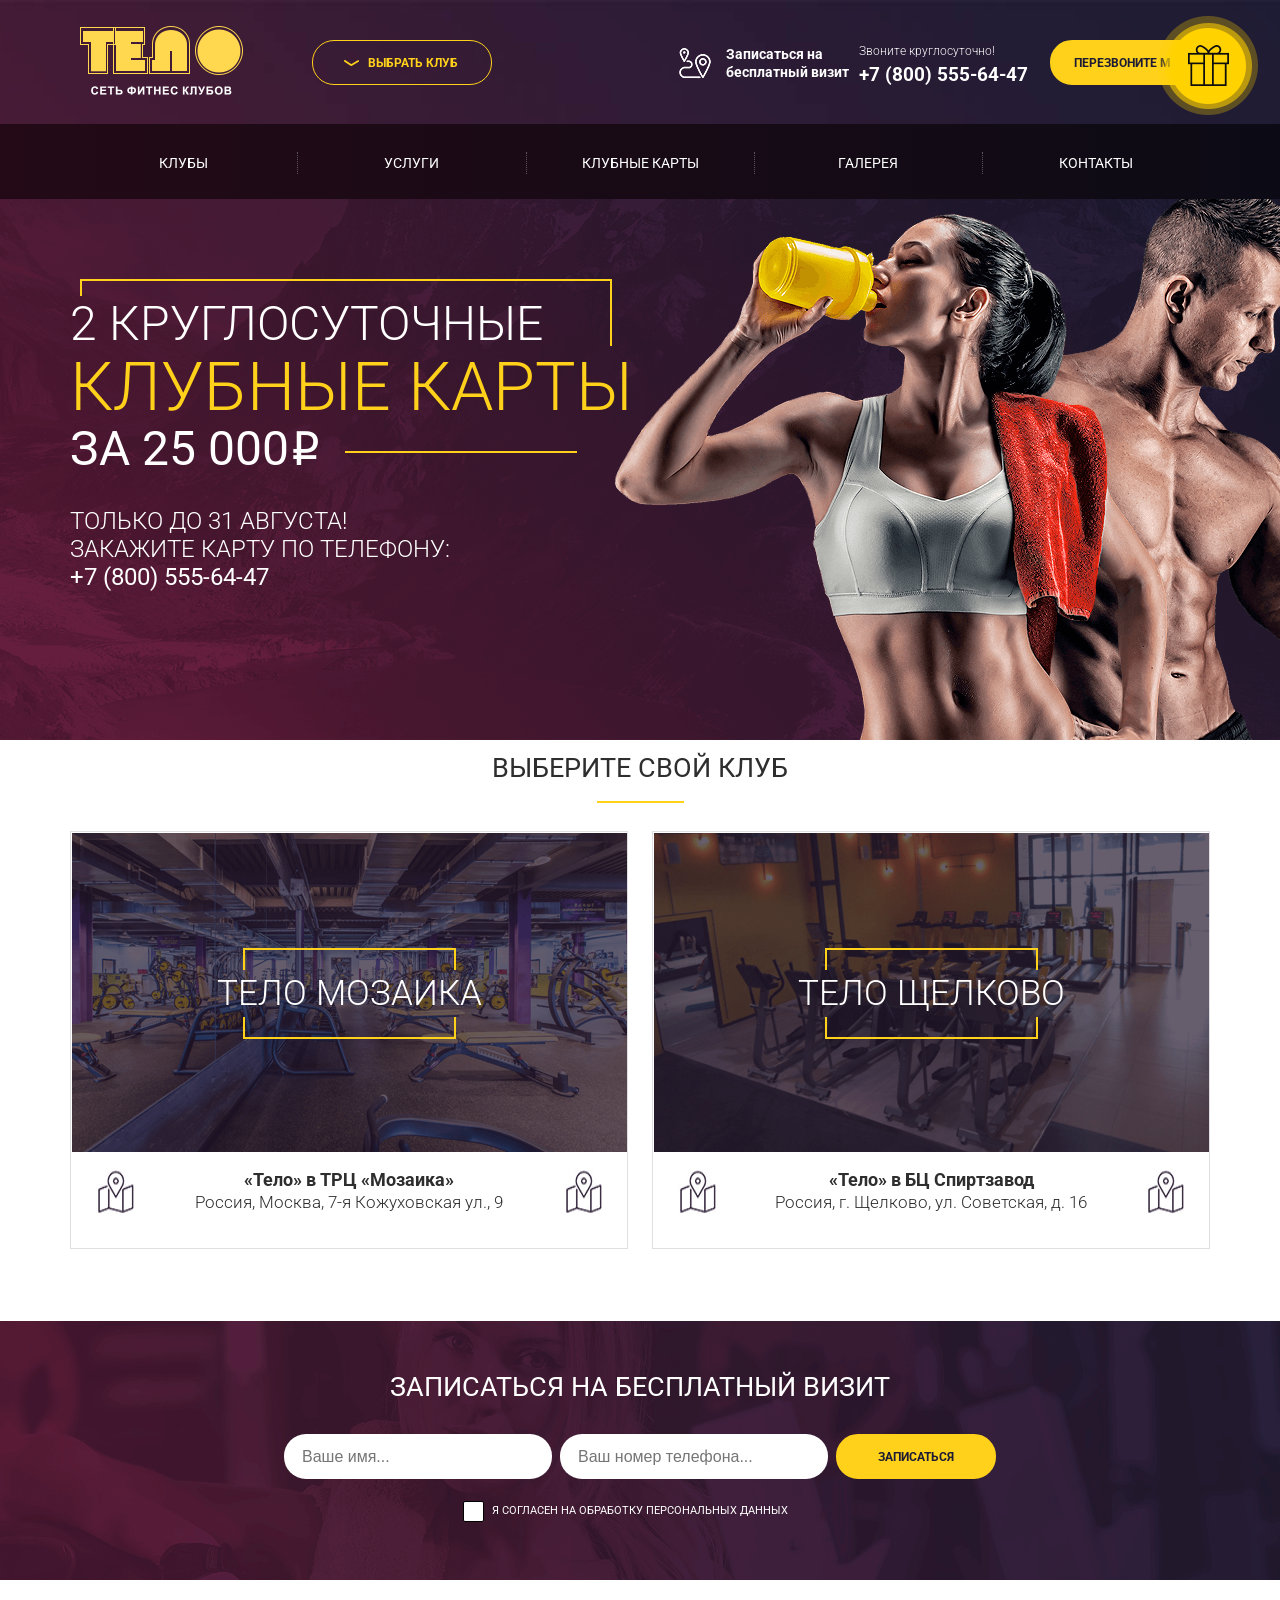
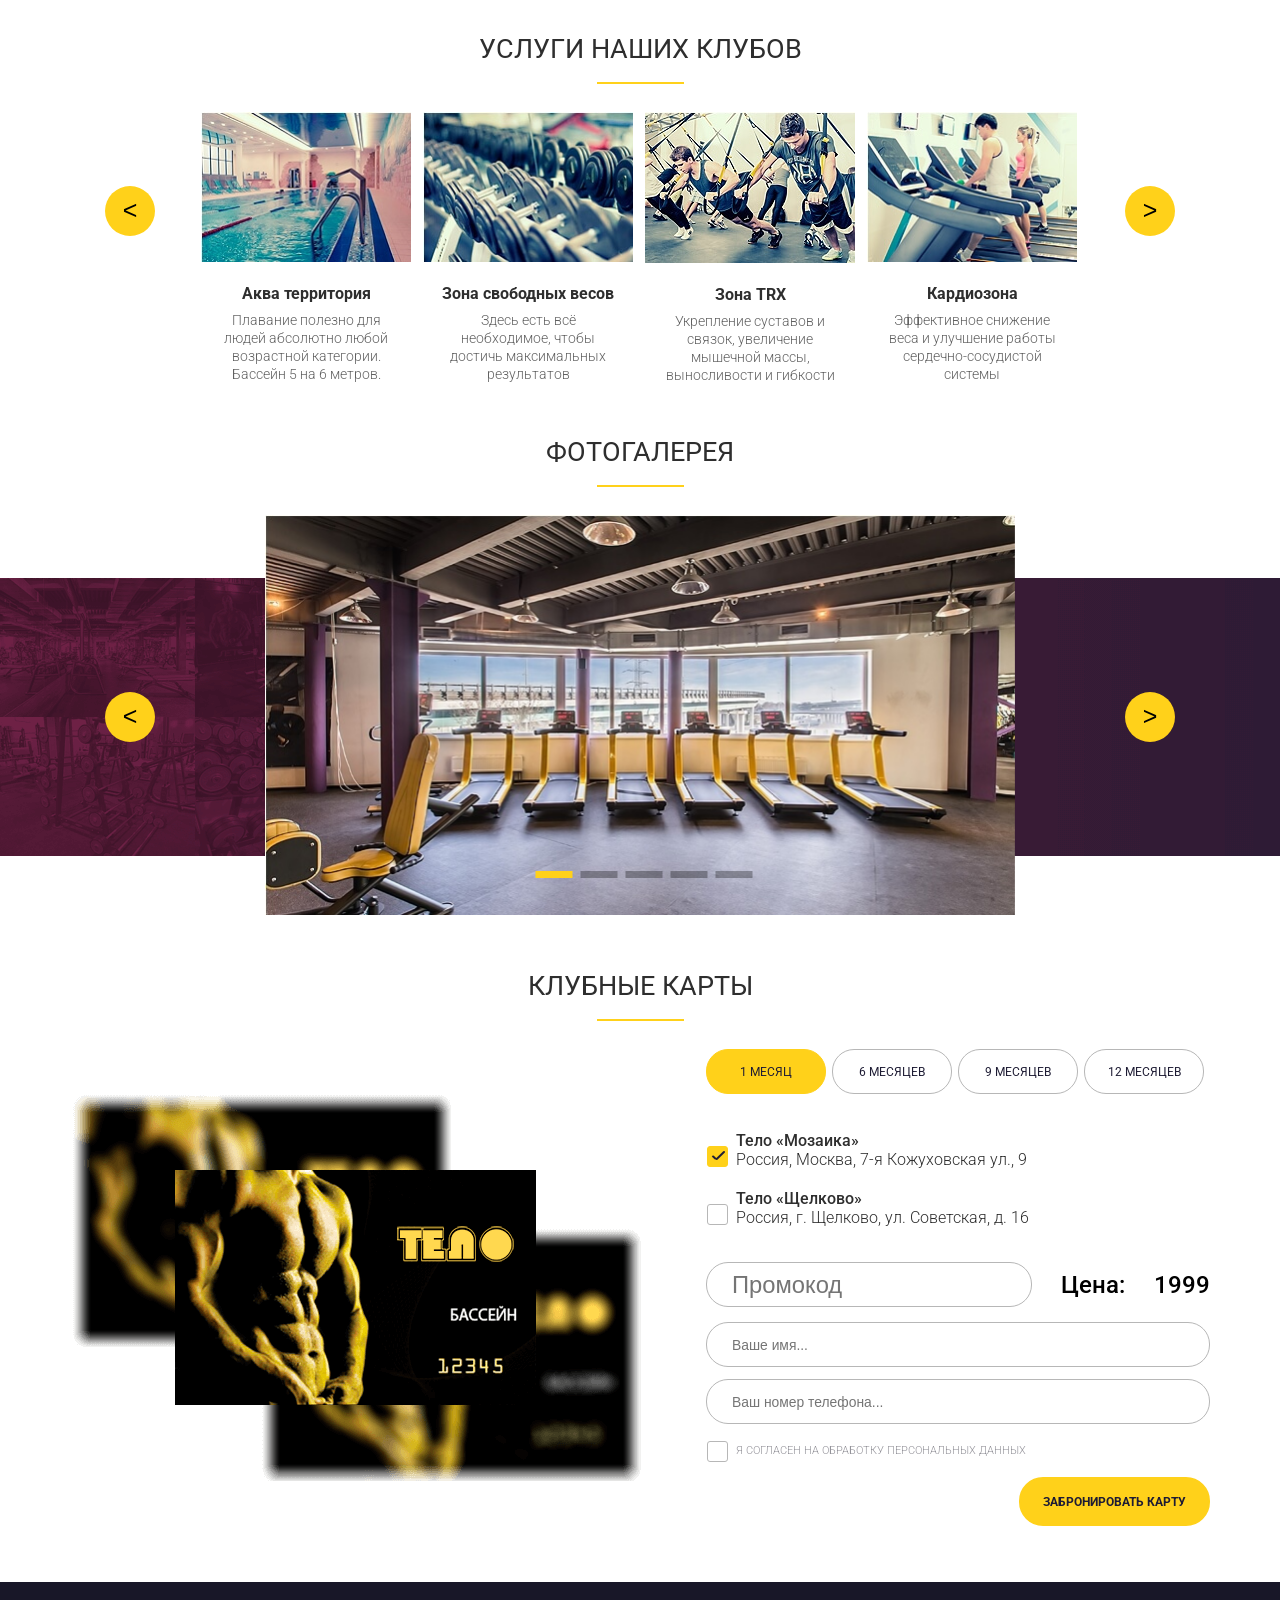
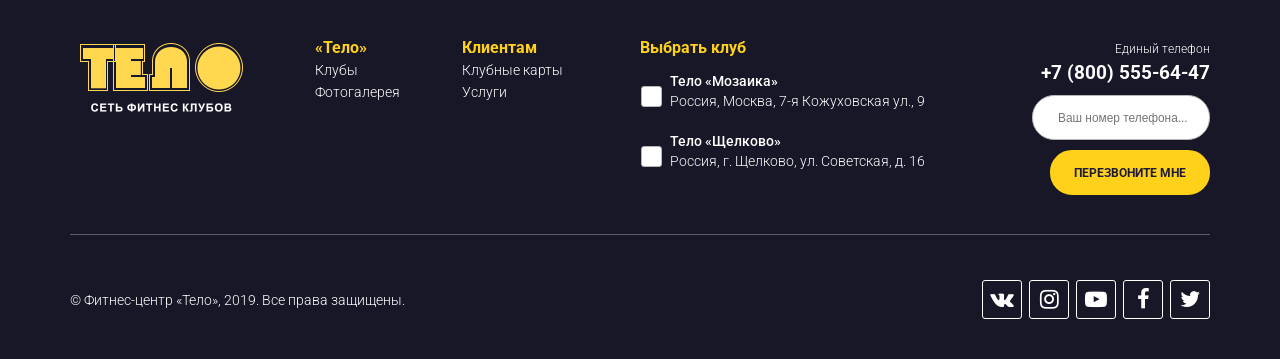
<file: SportClub/index.html>
<!DOCTYPE html>
<html lang="ru">

<head>
  <meta charset="UTF-8" />
  <meta http-equiv="X-UA-Compatible" content="IE=edge" />
  <meta name="viewport" content="width=device-width, initial-scale=1" />
  <title>Сеть фитнес клубов Тело</title>
  <link rel="stylesheet" href="https://cdnjs.cloudflare.com/ajax/libs/animate.css/4.1.1/animate.min.css" />
  <link href="https://fonts.googleapis.com/css?family=Roboto:300,400,500,700&amp;subset=cyrillic" rel="stylesheet" />
  <link rel="stylesheet" href="css/font-awesome.min.css" />

  <link rel="stylesheet" href="css/style.min.css" />
</head>

<body>
  <div class="fixed-gift"><img src=images/gift.png alt></div>
  <header class="header-main">
    <div class="head">
      <div class="wrapper">
        <div class="head-main">
          <div class="left">
            <div class="logo">
              <a href="index.html"><img src="images/logo.png" alt="Сеть фитнес клубов Тело" /></a>
            </div>
            <div class="club-select">
              <div class="clubs-list">
                <p>Выбрать клуб</p>
                <ul>
                  <li><a href="./mozaika.html">Тело мозаика</a></li>
                  <li><a href="./schelkovo.html">Тело щелково</a></li>
                </ul>
              </div>
            </div>
          </div>
          <div class="right">
            <div class="free-visit">
              <img src="images/head-icon.png" alt="" />
              <p>
                <a href="#" class="open-popup" data-popup="#free_visit_form">Записаться на <br />бесплатный визит</a>
              </p>
            </div>
            <div class="call">
              <div class="our-phone">
                <span>Звоните круглосуточно!</span>
                <p>+7 (800) 555-64-47</p>
              </div>
              <button class="btn callback-btn" data-popup="#callback_form">
                Перезвоните мне
              </button>
            </div>
          </div>
        </div>
      </div>
    </div>
    <nav class="top-menu">
      <div class="wrapper">
        <ul class="hidden-small">
          <li class="scroll"><a href="#clubs">Клубы</a></li>
          <li class="scroll"><a href="#services">Услуги</a></li>
          <li class="scroll"><a href="#cards">Клубные карты</a></li>
          <li class="scroll"><a href="#gallery">Галерея</a></li>
          <li class="scroll"><a href="#footer">Контакты</a></li>
        </ul>
        <div class="menu-button hidden-large">
          <img id="menu-btn" src="images/menu-button.png" alt="" />
        </div>
      </div>
    </nav>
    <nav class="popup-menu hidden-large animate__animated animate__fadeIn" id="hidden-menu">
      <div class="close-menu-btn" id="close-btn">
        <img src="images/delete.png" alt="" />
      </div>
      <ul>
        <li class="scroll"><a href="#clubs">Клубы</a></li>
        <li class="scroll"><a href="#services">Услуги</a></li>
        <li class="scroll"><a href="#cards">Клубные карты</a></li>
        <li class="scroll"><a href="#gallery">Галерея</a></li>
        <li class="scroll"><a href="#footer">Контакты</a></li>
      </ul>
    </nav>
    <div class="head-slider">
      <div class="slider-image">
        <img src="images/head-slider-1.png" alt="" />
      </div>
      <div class="wrapper">
        <div class="main-slider">
          <div class="slide animate__animated animate__fadeIn">
            <div class="slide-text">
              <div class="offer-head">
                <p class="top">2 круглосуточные</p>
                <p class="middle">клубные карты</p>
                <p class="bottom">за 25 000<span>i</span></p>
              </div>
              <div class="validity">
                <p>
                  Только до 31 августа!<br />
                  Закажите карту по телефону:
                </p>
                <span>+7 (800) 555-64-47</span>
              </div>
            </div>
          </div>
          <div class="slide animate__animated animate__fadeIn type2" style="display: none">
            <div class="slide-text">
              <div class="offer-head">
                <p class="top">открытый чемпионат</p>
                <p class="middle">по бодибилдингу</p>
                <p class="bottom">приз 200 000<span>i</span></p>
              </div>
              <div class="validity">
                <p>записаться для участия:</p>
                <span>+7 (800) 555-64-47</span>
              </div>
            </div>
          </div>
          <div class="slide animate__animated animate__fadeIn" style="display: none">
            <div class="slide-text">
              <div class="offer-head">
                <p class="top">без выходных</p>
                <p class="middle">круглосуточно</p>
                <p class="bottom">Бассейн</p>
              </div>
              <div class="validity">
                <p>Записаться по телефону:</p>
                <span>+7 (800) 555-64-47</span>
              </div>
            </div>
          </div>
          <div class="slide animate__animated animate__fadeIn type2 type3" style="display: none">
            <div class="slide-text">
              <div class="offer-head">
                <p class="top">Круглосуточно</p>
                <p class="middle">Тренажерный зал</p>
                <p class="bottom">без выходных</p>
              </div>
              <div class="validity">
                <p>Записаться по телефону:</p>
                <span>+7 (800) 555-64-47</span>
              </div>
            </div>
          </div>
          <div class="slide animate__animated animate__fadeIn type2" style="display: none">
            <div class="slide-text">
              <div class="offer-head">
                <p class="top">Пробное занятие</p>
                <p class="middle">ЙОГА / ПИЛАТЕС</p>
                <p class="bottom">БЕСПЛАТНО</p>
              </div>
              <div class="validity">
                <p>
                  Только до 11 сентября!<br />
                  Записаться по телефону:
                </p>
                <span>+7 (800) 555-64-47</span>
              </div>
            </div>
          </div>
        </div>
      </div>
    </div>
  </header>
  <section id="clubs">
    <div class="wrapper">
      <h2>Выберите свой клуб</h2>
      <div class="content">
        <div class="left">
          <div class="image">
            <img src="images/leto-mozaika-bg.png" alt="" />
            <div class="club-head">
              <a href="mozaika.html">
                <h3>Тело Мозаика</h3>
              </a>
            </div>
          </div>
          <div class="bottom">
            <img src="images/clubs-icon.png" class="hidden-991" alt="" />
            <div class="text">
              <h5>«Тело» в ТРЦ «Мозаика»</h5>
              <p>Россия, Москва, 7-я Кожуховская ул., 9</p>
            </div>
            <img src="images/clubs-icon.png" class="hidden-991" alt="" />
          </div>
        </div>
        <div class="right">
          <div class="image">
            <img src="images/leto-schelkovo-bg.png" alt="" />
            <div class="club-head">
              <a href="schelkovo.html">
                <h3>Тело Щелково</h3>
              </a>
            </div>
          </div>
          <div class="bottom">
            <img src="images/clubs-icon.png" class="hidden-991" alt="" />
            <div class="text">
              <h5>«Тело» в БЦ Спиртзавод</h5>
              <p>Россия, г. Щелково, ул. Советская, д. 16</p>
            </div>
            <img src="images/clubs-icon.png" class="hidden-991" alt="" />
          </div>
        </div>
      </div>
    </div>
  </section>
  <section id="banner">
    <div class="wrapper">
      <h2>Записаться на бесплатный&nbsp;визит</h2>
      <div class="form-wrapper">
        <form id="banner-form" action="#" method="post">
          <input type="hidden" name="form_name" value=" Записаться на визит" />
          <input name="name" type="text" required placeholder="Ваше имя..." />
          <input type="tel" name="phone" id="phone" required placeholder="Ваш номер телефона..." />
          <button name="send" class="btn" type="submit">Записаться</button>
          <p class="personal-data">
            <input type="checkbox" id="check1" /><label for="check1">Я согласен на обработку персональных данных</label>
          </p>
        </form>
      </div>
    </div>
  </section>
  <section id="services">
    <div class="wrapper" id="serv-slider-wrapper">
      <h2>услуги наших клубов</h2>
      <div id="services-slider-wrapper" style="
            display: flex;
            flex-direction: column;
            align-items: center;
            width: 1110px;
          ">
        <div class="services-slider">
          <div class="slide">
            <img src="images/services-slider/akva.jpg" alt="Аква территория" />
            <h6>Аква территория</h6>
            <p>
              Плавание полезно для людей абсолютно любой возрастной категории.
              Бассейн 5 на 6 метров.
            </p>
          </div>
          <div class="slide">
            <img src="images/services-slider/vesy.jpg" alt="Зона свободных весов" />
            <h6>Зона свободных весов</h6>
            <p>
              Здесь есть всё необходимое, чтобы достичь максимальных
              результатов
            </p>
          </div>
          <div class="slide">
            <img src="images/services-slider/TRX.jpg" alt="Зона TRX" />
            <h6>Зона TRX</h6>
            <p>
              Укрепление суставов и связок, увеличение мышечной массы,
              выносливости и гибкости
            </p>
          </div>
          <div class="slide">
            <img src="images/services-slider/kardio.jpg" alt="Кардиозона" />
            <h6>Кардиозона</h6>
            <p>
              Эффективное снижение веса и улучшение работы сердечно-сосудистой
              системы
            </p>
          </div>
          <div class="slide">
            <img src="images/services-slider/yoga.jpg" alt="Йога" />
            <h6>Йога</h6>
            <p>
              Йога - идеальны не только физическая форма, но и эмоциональное
              состояние
            </p>
          </div>
          <div class="slide">
            <img src="images/services-slider/akva.jpg" alt="Аква территория" />
            <h6>Аква территория</h6>
            <p>
              Плавание полезно для людей абсолютно любой возрастной категории.
              Бассейн 5 на 6 метров.
            </p>
          </div>
          <div class="slide">
            <img src="images/services-slider/vesy.jpg" alt="Зона свободных весов" />
            <h6>Зона свободных весов</h6>
            <p>
              Здесь есть всё необходимое, чтобы достичь максимальных
              результатов
            </p>
          </div>
          <div class="slide">
            <img src="images/services-slider/TRX.jpg" alt="Зона TRX" />
            <h6>Зона TRX</h6>
            <p>
              Укрепление суставов и связок, увеличение мышечной массы,
              выносливости и гибкости
            </p>
          </div>
          <div class="slide">
            <img src="images/services-slider/kardio.jpg" alt="Кардиозона" />
            <h6>Кардиозона</h6>
            <p>
              Эффективное снижение веса и улучшение работы сердечно-сосудистой
              системы
            </p>
          </div>
          <div class="slide">
            <img src="images/services-slider/yoga.jpg" alt="Йога" />
            <h6>Йога</h6>
            <p>
              Йога - идеальны не только физическая форма, но и эмоциональное
              состояние
            </p>
          </div>
        </div>
      </div>
    </div>
  </section>
  <section id="gallery">
    <h2>Фотогалерея</h2>
    <div class="gallery-bg">
      <div class="wrapper" id="gallery-wrapper">
        <div class="gallery-slider">
          <div class="slide animate__animated animate__fadeIn">
            <img src="images/gallery/photo1.jpg" alt="" />
          </div>
          <div class="slide animate__animated animate__fadeIn">
            <img src="images/gallery/photo2.jpg" alt="" />
          </div>
          <div class="slide animate__animated animate__fadeIn">
            <img src="images/gallery/photo3.jpg" alt="" />
          </div>
          <div class="slide animate__animated animate__fadeIn">
            <img src="images/gallery/photo4.jpg" alt="" />
          </div>
          <div class="slide animate__animated animate__fadeIn">
            <img src="images/gallery/photo5.jpg" alt="" />
          </div>
          <div class="dots-wrapper"></div>
        </div>
      </div>
    </div>
  </section>
  <section id="cards">
    <div class="wrapper">
      <h2>Клубные карты</h2>
      <div class="content">
        <div class="left">
          <img src="images/cards.png" alt="Клубные карты" />
        </div>
        <div class="right">
          <form action="" id="card_order">
            <div class="time">
              <input id="m1" type="radio" name="card-type" value="1" checked />
              <label for="m1">1 месяц</label>
              <input id="m2" type="radio" name="card-type" value="6" />
              <label for="m2">6 месяцев</label>
              <input id="m3" type="radio" name="card-type" value="9" />
              <label for="m3">9 месяцев</label>
              <input id="m4" type="radio" name="card-type" value="12" />
              <label for="m4">12 месяцев</label>
            </div>
            <div class="club">
              <input type="radio" id="card_leto_mozaika" name="club-name" value="mozaika" checked /><label
                for="card_leto_mozaika">
                <h5>Тело «Мозаика»</h5>
                <p>Россия, Москва, 7-я Кожуховская ул., 9</p>
              </label>
            </div>

            <div class="club">
              <input type="radio" id="card_leto_schelkovo" name="club-name" value="schelkovo" /><label
                for="card_leto_schelkovo">
                <h5>Тело «Щелково»</h5>
                <p>Россия, г. Щелково, ул. Советская, д. 16</p>
              </label>
            </div>
            <div class="price">
              <div class="price-message input-text">
                <input type="text" id="promocode" placeholder="Промокод" />
              </div>
              <div class="price-message">Цена:</div>
              <div class="price-message" id="price-total">1999</div>
            </div>
            <input type="hidden" name="form_name" value="Заказать карту" />
            <p class="input-text">
              <input name="name" type="text" required placeholder="Ваше имя..." />
            </p>
            <p class="input-text">
              <input type="tel" name="phone" id="callback_form-phone" required placeholder="Ваш номер телефона..." />
            </p>
            <p class="personal-data">
              <input type="checkbox" id="card_check" /><label for="card_check">Я согласен на обработку персональных
                данных</label>
            </p>
            <p class="submit">
              <button type="submit" class="btn card-order-btn">
                Забронировать карту
              </button>
            </p>
          </form>
        </div>
      </div>
    </div>
  </section>
  <footer id="footer">
    <div class="wrapper">
      <div class="footer-top">
        <div class="left">
          <div class="footer-logo">
            <a href="index.html"><img src="images/logo.png" alt="Сеть фитнес клубов Тело" /></a>
          </div>
          <div class="about">
            <h5>«Тело»</h5>
            <ul>
              <li><a href="#clubs">Клубы</a></li>
              <li><a href="#gallery">Фотогалерея</a></li>
            </ul>
          </div>
          <div class="for-clients">
            <h5>Клиентам</h5>
            <ul>
              <li><a href="#cards">Клубные карты</a></li>
              <li><a href="#services">Услуги</a></li>
            </ul>
          </div>
        </div>
        <div class="right">
          <form action="" id="footer_form">
            <div class="content">
              <div class="choose-club">
                <h5>Выбрать клуб</h5>
                <div class="club">
                  <input type="radio" id="footer_leto_mozaika" name="club-name" value="mozaika" /><label
                    for="footer_leto_mozaika">
                    <h6>Тело «Мозаика»</h6>
                    <p>Россия, Москва, 7-я Кожуховская ул.,&nbsp;9</p>
                  </label>
                </div>
                <div class="club">
                  <input type="radio" id="footer_leto_schelkovo" name="club-name" value="schelkovo" /><label
                    for="footer_leto_schelkovo">
                    <h6>Тело «Щелково»</h6>
                    <p>Россия, г. Щелково, ул. Советская, д.&nbsp;16</p>
                  </label>
                </div>
              </div>
              <div class="call">
                <p>Единый телефон</p>
                <p class="tel">+7 (800) 555-64-47</p>
                <p class="input-text">
                  <input type="tel" name="phone" id="callback_footer_form-phone" required=""
                    placeholder="Ваш номер телефона..." />
                </p>

                <button class="btn callback-btn" type="submit" data-popup="#callback_form">
                  Перезвоните мне
                </button>
              </div>
            </div>
          </form>
        </div>
      </div>
      <div class="footer-bottom">
        <div class="left">
          © Фитнес-центр «Тело», 2019. Все права защищены.
        </div>
        <div class="right">
          <div class="socials">
            <div class="social-icon">
              <a href="#"><!-- <img src="images/footer-socials-vk.png" alt=""> --><i class="fa fa-vk"
                  aria-hidden="true"></i></a>
            </div>
            <div class="social-icon">
              <a href="#"><!-- <img src="images/footer-socials-2.png" alt=""> --><i class="fa fa-instagram"
                  aria-hidden="true"></i></a>
            </div>
            <div class="social-icon">
              <a href="#"><!-- <img src="images/footer-socials-youtube.png" alt=""> --><i class="fa fa-youtube-play"
                  aria-hidden="true"></i></a>
            </div>
            <div class="social-icon">
              <a href="#">
                <!-- <img src="images/footer-socials-facebook.png" alt=""> --><i class="fa fa-facebook"
                  aria-hidden="true"></i></a>
            </div>
            <div class="social-icon">
              <a href="#"><!-- <img src="images/footer-socials-twitter.png" alt=""> --><i class="fa fa-twitter"
                  aria-hidden="true"></i></a>
            </div>
          </div>
        </div>
      </div>
    </div>
  </footer>
  <div class="wrapper">
    <a style="display: none" class="animate__animated animate__fadeInRight" href="#" id="totop"><i
        class="fa fa-arrow-up" aria-hidden="true"></i>
    </a>
  </div>
  <div class="popup" id="callback_form">
    <div class="overlay"></div>
    <div class="form-wrapper">
      <div class="close-form">
        <img src="images/close-icon.png" alt="close" class="close_icon" />
      </div>
      <div class="form-content">
        <form name="callback-form" id="form1" action="#" method="post">
          <h4>Обратный звонок</h4>
          <input type="hidden" name="form_name" value=" Обратный звонок" />
          <!--  <input type="hidden" name="club" value="<?=$_GET['club-name']?>"> -->
          <p class="input-text">
            <input name="name" type="text" required placeholder="Ваше имя..." />
          </p>
          <p class="input-text">
            <input type="tel" name="phone" id="callback_form1-phone" required placeholder="Ваш номер телефона..." />
          </p>
          <p class="personal-data">
            <input type="checkbox" id="check" /><label for="check">Я согласен на обработку <br />персональных
              данных</label>
          </p>
          <button name="send1" class="btn btn-send" type="submit">
            Перезвоните мне
          </button>
        </form>
      </div>
    </div>
  </div>
  <div class="popup" id="free_visit_form">
    <div class="overlay"></div>
    <div class="form-wrapper">
      <div class="close-form">
        <img src="images/close-icon.png" alt="close" class="close_icon" />
      </div>
      <div class="form-content">
        <form name="free-visit-form" id="form2" action="#" method="post">
          <h4>Записаться на визит</h4>
          <input type="hidden" name="form_name" value=" Записаться на визит" />
          <p class="input-text">
            <input name="name" type="text" required placeholder="Ваше имя..." />
          </p>
          <p class="input-text">
            <input type="tel" name="phone" id="callback_form2-phone" required placeholder="Ваш номер телефона..." />
          </p>
          <p class="personal-data">
            <input type="checkbox" id="check2" /><label for="check2">Я согласен на обработку <br />персональных
              данных</label>
          </p>
          <button name="send1" class="btn btn-send" type="submit">
            записаться
          </button>
        </form>
      </div>
    </div>
  </div>
  <div class="popup" id="thanks">
    <div class="overlay"></div>
    <div class="form-wrapper">
      <div class="close-form">
        <img src="images/close-icon.png" alt="close" class="close_icon" />
      </div>
      <div class="form-content">
        <h4>Спасибо!</h4>
        <p id="thanks-text">
          Ваша заявка отправлена. <br />
          Мы свяжемся с вами в ближайшее время.
        </p>
        <button class="btn close-btn">OK</button>
      </div>
    </div>
  </div>
  <div class="popup" id="gift">
    <div class="overlay"></div>
    <div class="form-wrapper">
      <div class="close-form">
        <img src="images/close-icon.png" alt="close" class="close_icon" />
      </div>
      <div class="form-content">
        <h4>У нас для вас есть подарок!</h4>
        <p>Введите промо-код ТЕЛО2019 и получите скидку 30%</p>
        <button class="btn close-btn">OK</button>
      </div>
    </div>
  </div>

  <script src="js/main.js"></script>
</body>

</html>
</file>
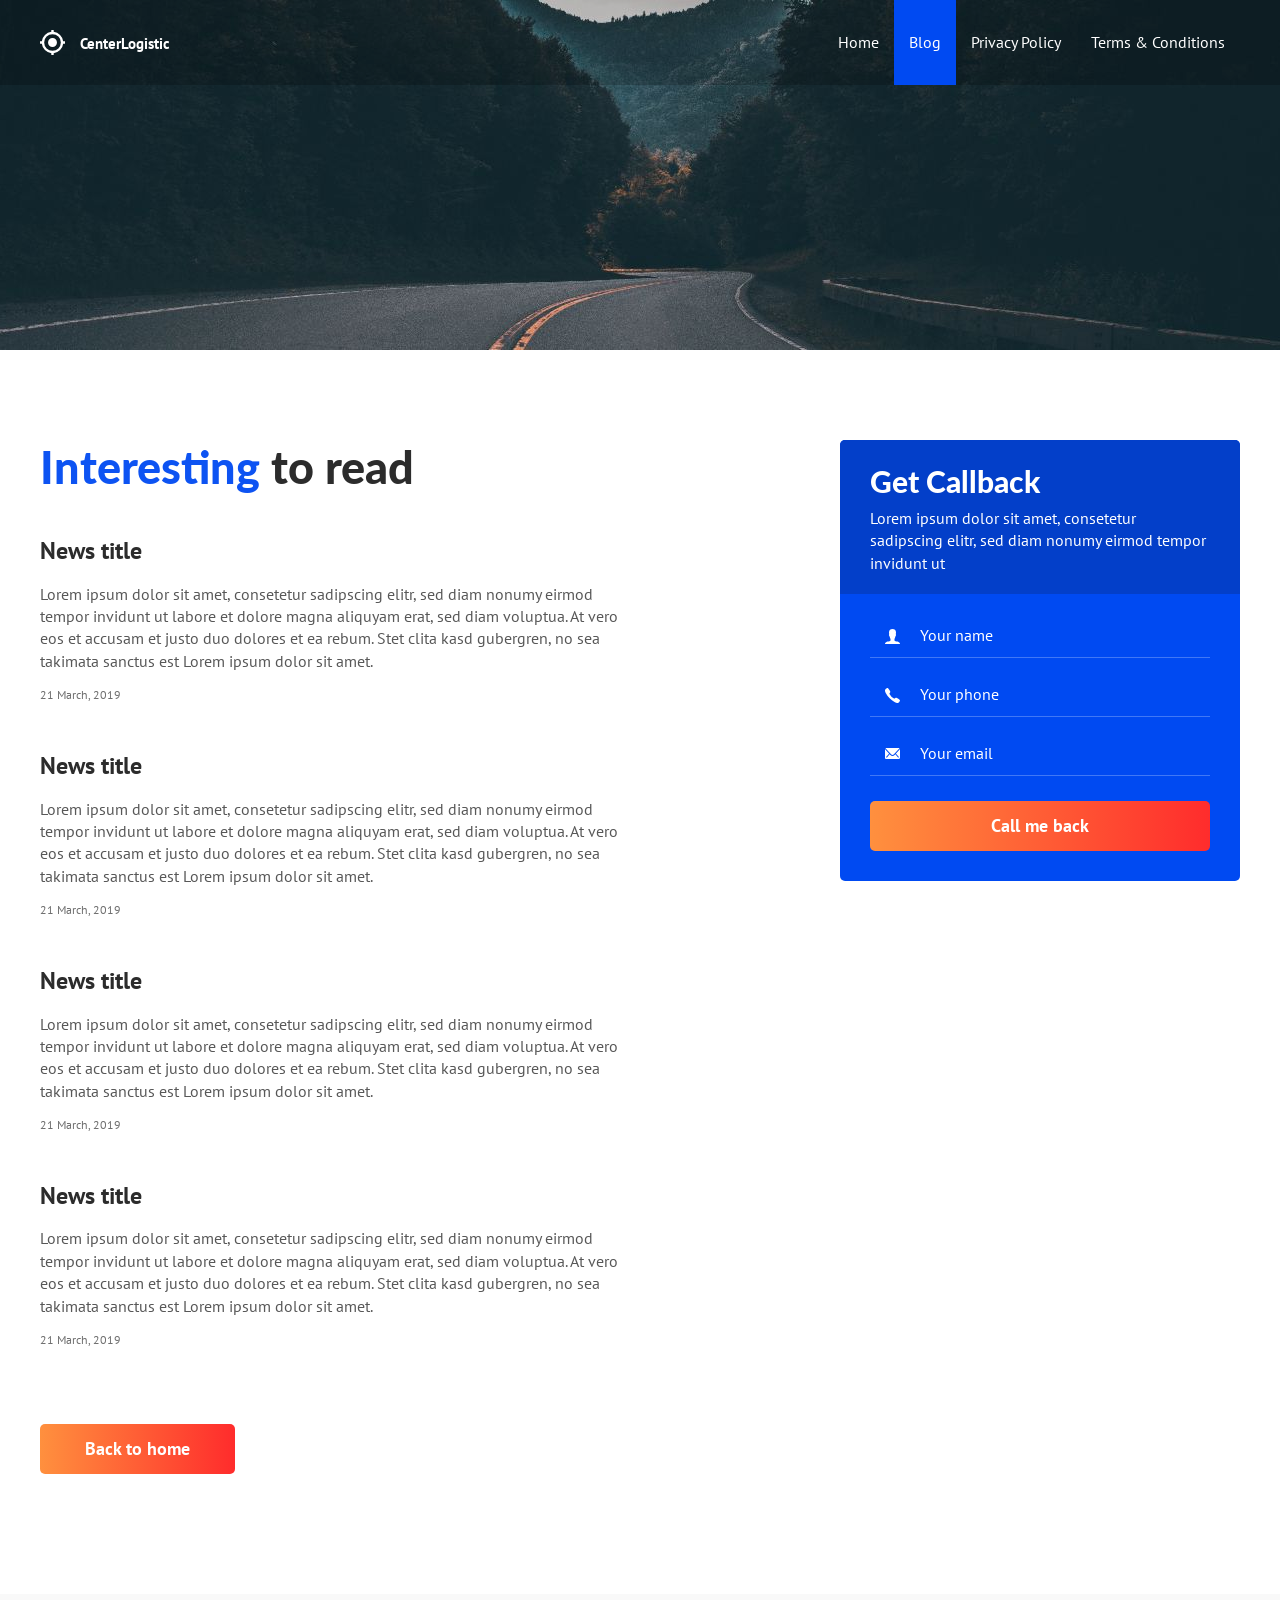
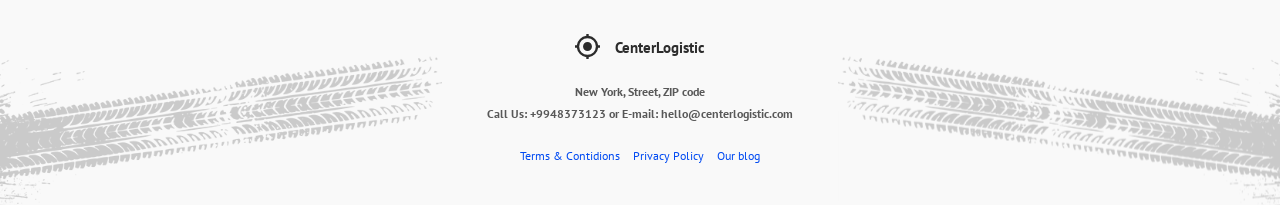
<file: Logistic/blog.html>
<!DOCTYPE html>
<html lang="en">
<head>
    <meta charset="UTF-8">
    <link href="https://fonts.googleapis.com/css?family=Lato:400,700,900|PT+Sans&display=swap&subset=cyrillic" rel="stylesheet">
    <link rel="stylesheet" href="assets/css/slick.css?v=1.0.2">
    <link rel="stylesheet" href="assets/css/aos.css?v=1.0.2">
    <link rel="stylesheet" href="assets/css/style.css?v=1.0.2">
    <meta name="viewport" content="width=device-width, initial-scale=1">

    <link rel="apple-touch-icon" sizes="180x180" href="assets/images/favicons/apple-touch-icon.png">
    <link rel="icon" type="image/png" sizes="32x32" href="assets/images/favicons/favicon-32x32.png">
    <link rel="icon" type="image/png" sizes="16x16" href="assets/images/favicons/favicon-16x16.png">
    <link rel="manifest" href="assets/images/favicons/manifest.json">
    <link rel="mask-icon" href="assets/images/favicons/safari-pinned-tab.svg" color="#004AF2">
    <meta name="msapplication-TileColor" content="#004AF2">
    <meta name="theme-color" content="#004AF2">

    <title>CenterLogistic</title>
</head>
<body>

<div class="page">

    <!-- Header -->
    <header class="header" id="header">
        <div class="container">
            <div class="header__inner">
                <a class="header__logo" href="#" data-scroll="#intro">
                    <img src="assets/images/logo.svg?v=2" alt="CenterLogistic">
                    <span class="header__logo-text">CenterLogistic</span>
                </a>

                <nav class="nav" id="nav">
                    <a class="nav__link" href="index.html">Home</a>
                    <a class="nav__link  active" href="blog.html">Blog</a>
                    <a class="nav__link" href="text.html">Privacy Policy</a>
                    <a class="nav__link" href="text2.html">Terms &amp; Conditions</a>
                </nav>

                <button class="burger" type="button" id="navToggle">
                    <img class="burger__icon" src="assets/images/burger.svg" alt="">
                </button>
            </div>
        </div>
    </header>



    <!-- Intro -->
    <div class="intro  intro--blog" id="intro"></div>


    <!-- Main -->
    <div class="section  section--last">
        <div class="container">
            <main class="main">
                <div class="main__col  main__col--left">
                    <h1 class="section__title"><span>Interesting</span> to read</h1>

                    <div class="articles  articles--column">
                        <article class="articles__item">
                            <h4 class="articles__title">
                                <a href="#">News title</a>
                            </h4>
                            <div class="articles__text">Lorem ipsum dolor sit amet, consetetur sadipscing elitr, sed diam nonumy eirmod tempor invidunt ut labore et dolore magna aliquyam erat, sed diam voluptua. At vero eos et accusam et justo duo dolores et ea rebum. Stet clita kasd gubergren, no sea takimata sanctus est Lorem ipsum dolor sit amet.</div>
                            <time class="articles__date" datetime="2019-02-14 19:00">21 March, 2019</time>
                        </article>

                        <article class="articles__item">
                            <h4 class="articles__title">
                                <a href="#">News title</a>
                            </h4>
                            <div class="articles__text">Lorem ipsum dolor sit amet, consetetur sadipscing elitr, sed diam nonumy eirmod tempor invidunt ut labore et dolore magna aliquyam erat, sed diam voluptua. At vero eos et accusam et justo duo dolores et ea rebum. Stet clita kasd gubergren, no sea takimata sanctus est Lorem ipsum dolor sit amet.</div>
                            <time class="articles__date" datetime="2019-02-14 19:00">21 March, 2019</time>
                        </article>

                        <article class="articles__item">
                            <h4 class="articles__title">
                                <a href="#">News title</a>
                            </h4>
                            <div class="articles__text">Lorem ipsum dolor sit amet, consetetur sadipscing elitr, sed diam nonumy eirmod tempor invidunt ut labore et dolore magna aliquyam erat, sed diam voluptua. At vero eos et accusam et justo duo dolores et ea rebum. Stet clita kasd gubergren, no sea takimata sanctus est Lorem ipsum dolor sit amet.</div>
                            <time class="articles__date" datetime="2019-02-14 19:00">21 March, 2019</time>
                        </article>

                        <article class="articles__item">
                            <h4 class="articles__title">
                                <a href="#">News title</a>
                            </h4>
                            <div class="articles__text">Lorem ipsum dolor sit amet, consetetur sadipscing elitr, sed diam nonumy eirmod tempor invidunt ut labore et dolore magna aliquyam erat, sed diam voluptua. At vero eos et accusam et justo duo dolores et ea rebum. Stet clita kasd gubergren, no sea takimata sanctus est Lorem ipsum dolor sit amet.</div>
                            <time class="articles__date" datetime="2019-02-14 19:00">21 March, 2019</time>
                        </article>
                    </div><!-- /.articles -->

                    <a class="btn  btn--orange" href="index.html">
                        <span>Back to home</span>
                    </a>
                </div>

                <div class="main__col  main__col--right">
                    <div class="request-form  request-form--right">
                        <div class="request-form__header">
                            <h3 class="request-form__title">Get Callback</h3>
                            <div class="request-form__text">Lorem ipsum dolor sit amet, consetetur sadipscing elitr, sed diam nonumy eirmod tempor invidunt ut</div>
                        </div>

                        <div class="request-form__content">
                            <form class="form" action="/" method="post">
                                <div class="form__group">
                                    <input class="input  input--user" type="text" placeholder="Your name">
                                </div>
                                <div class="form__group">
                                    <input class="input  input--phone" type="tel" placeholder="Your phone">
                                </div>
                                <div class="form__group">
                                    <input class="input  input--email" type="email" placeholder="Your email">
                                </div>
                                <button class="btn  btn--block  btn--orange" type="submit">
                                    <span>Call me back</span>
                                </button>
                            </form>
                        </div>
                    </div><!-- /.request-form -->
                </div>
            </main>
        </div><!-- /.container -->
    </div><!-- /.section -->


    <!-- Footer -->
    <footer class="footer">
        <div class="container">
            <a class="header__logo  header__logo--black" href="#" data-scroll="#intro">
                <img src="assets/images/logo-black.svg?v=2" alt="CenterLogistic">
                <span class="header__logo-text">CenterLogistic</span>
            </a>
            <address class="footer__contacts">
                <p>New York, Street, ZIP code</p>
                <p>
                Call Us: <a href="tel:+9948373123">+9948373123</a> or
                E-mail: <a href="mailto:hello@centerlogistic.com">hello@centerlogistic.com</a>
                </p>
            </address>

            <nav class="footer__nav">
                <a href="text.html">Terms &amp; Contidions</a>
                <a href="text2.html">Privacy Policy</a>
                <a href="blog.html">Our blog</a>
            </nav>
        </div>
    </footer>

</div>



<!-- Javascript -->
<script src="assets/js/jquery-3.4.1.min.js"></script>
<script src="assets/js/slick.min.js"></script>
<script src="assets/js/aos.js"></script>
<script src="assets/js/app.js"></script>


</body>
</html>
</file>
<file: Logistic/assets/css/style.css>
body {
  margin: 0;

  background-color: #fff;

  font-family: 'PT Sans', sans-serif;
  font-size: 16px;
  line-height: 1.4;
  color: #585858;
  -webkit-font-smoothing: antialiased;
  -moz-osx-font-smoothing: grayscale;
}

body.no-scroll,
body.show-nav {
  overflow: hidden;
}

*,
*:before,
*:after {
  box-sizing: border-box;
}

h1,
h2,
h3,
h4,
h5,
h6 {
  margin: 0;
}

p {
  margin: 0 0 10px;
}

ul,
ol {
  margin: 0;
  padding: 0;
  list-style: none;
}

.img {
  display: block;
  max-width: 100%;
  height: auto;
}

.text-center {
  text-align: center;
}

/* Container */
.container {
  width: 100%;
  max-width: 1230px;
  margin: 0 auto;
  padding: 0 15px;
}

/* Page */
.page {
  display: flex;
  flex-direction: column;
  min-height: 100vh;
  overflow: hidden;
}

/* Header */
.header {
  width: 100%;

  background-color: rgba(0, 0, 0, 0.2);

  position: fixed;
  top: 0;
  left: 0;
  right: 0;
  z-index: 1000;

  transition: background 0.2s linear;
}

.header--dark,
body.show-nav .header {
  background-color: rgba(0, 0, 0, 0.9);
}

.header__inner {
  display: flex;
  justify-content: space-between;
  align-items: center;
  height: 85px;
}

.header__logo {
  text-decoration: none;
  color: #fff;
}

.header__logo--black {
  color: #2c2c2c;
}

.header__logo img {
  display: inline-block;
  vertical-align: middle;
}

.header__logo-text {
  font-size: 15px;
  font-weight: 700;

  margin-left: 11px;
  position: relative;
  top: 2px;
}

/* Nav */

.nav {
  display: flex;
  height: 100%;
  font-size: 16px;
}

.nav__link {
  display: flex;
  align-items: center;
  padding: 0 15px;

  color: #fff;
  text-decoration: none;

  transition: background 0.2s linear;
}

.nav__link:not(.active):hover {
  text-decoration: underline;
}

.nav__link.active {
  background-color: #004af2;
}

/* Burger */

.burger {
  width: 30px;
  height: 23px;
  position: relative;
  padding: 0;
  background: none;
  border: 0;

  font-size: 0;
  color: transparent;

  display: none;
}

.burger:focus {
  outline: none;
}

.burger__line {
  display: block;
  width: 30px;
  height: 2px;
  margin: 3px 0;

  background-color: #fff;

  transition: transform 0.2s ease-out;
}

.burger__line:nth-child(1) {
  width: 20px;
  margin-left: auto;
}

.burger__line:nth-child(1),
.burger__line:nth-child(3) {
  transform-origin: right;
  transition: width 0.2s ease-out;
}

.burger.active .burger__line:nth-child(1),
.burger.active .burger__line:nth-child(3) {
  width: 0;
}

.burger.active .burger__line:nth-child(2),
.burger.active .burger__line:nth-child(4) {
  position: absolute;
  left: 0;
  top: 50%;

  transform-origin: center;
}

.burger.active .burger__line:nth-child(2) {
  transform: rotate(45deg);
}

.burger.active .burger__line:nth-child(4) {
  transform: rotate(-45deg);
}

/* Intro */

.intro {
  margin-bottom: 30px;
  position: relative;
}

.intro--blog {
  height: 350px;
  background: #000 url('../images/blog-bg.jpg') no-repeat center;
  background-size: cover;
}

.intro--text {
  height: 350px;
  background: #000 url('../images/text-bg.jpg') no-repeat center;
  background-size: cover;
}

.intro__slider {
  width: 100%;
  height: 100%;
  overflow: hidden;

  background: #04222a url('../images/slider/slide-1.jpg') no-repeat center;
  background-size: cover;

  position: absolute;
  top: 0;
  left: 0;
  z-index: 1;
}

.intro__slider .slider-item {
  display: none;
}

.intro__slider.slick-initialized {
  background: #04222a;
}

.intro__slider.slick-initialized .slider-item {
  display: block;
}

.intro__slider .slick-list,
.intro__slider .slick-track {
  height: 100%;
}

.intro__slider-item {
  width: 100%;
  height: 100%;

  background-position: center;
  background-repeat: no-repeat;
  background-size: cover;
}

.intro__slider-photo {
  display: block;
  width: 100%;
  height: 100%;
  object-fit: cover;
  object-position: center;
}

.intro__slider-arrows {
  position: absolute;
  bottom: 30px;
  left: 430px;
}

.intro__slider-btn {
  width: 0;
  height: 0;
  padding: 0;
  margin: 0 3px;

  font-size: 0;
  color: transparent;
  cursor: pointer;

  background: none;
}

.intro__slider-btn:focus {
  outline: none;
}

.intro__slider-btn--prev {
  border-style: solid;
  border-width: 10px 10px 10px 0;
  border-color: transparent #fff transparent transparent;
}

.intro__slider-btn--next {
  border-style: solid;
  border-width: 10px 0 10px 10px;
  border-color: transparent transparent transparent #fff;
}

.intro__inner {
  height: 600px;
  display: flex;
  align-items: flex-end;
  justify-content: space-between;
  position: relative;
  z-index: 2;
}

.intro__text {
  margin-bottom: 45px;
  text-align: right;
}

.intro__countries {
  font-size: 16px;
  color: #fff;
}

.intro__title {
  position: relative;

  font-family: 'Lato', sans-serif;
  font-size: 110px;
  line-height: 0.9;
  color: rgba(255, 255, 255, 0.8);
  font-weight: 700;
}

.intro__title-amp {
  font-size: 170px;
  line-height: 1;
  font-weight: 900;
  color: rgba(255, 255, 255, 0.2);

  position: absolute;
  right: 0;
  top: 50%;

  transform: translateY(-50%);
}

/* Request form */
.request-form {
  width: 100%;
  max-width: 400px;
  overflow: hidden;

  background-color: #004af2;
  border-radius: 5px;
}

.request-form--intro {
  position: relative;
  bottom: -30px;
}

.request-form--right {
  margin-left: auto;
}

.request-form__header {
  padding: 20px 30px;

  background-color: #033fc9;
}

.request-form__title {
  margin-bottom: 5px;

  font-family: 'Lato', sans-serif;
  font-size: 30px;
  font-weight: 900;
  color: #fff;
}

.request-form__text {
  font-size: 16px;
  color: #fff;
}

.request-form__content {
  padding: 30px;
}

/* Form */

.form__group {
  margin-bottom: 25px;
}

.input {
  display: block;
  width: 100%;
  padding-bottom: 12px;
  padding-left: 50px;

  background: none;
  border: none;
  border-bottom: 1px solid rgba(255, 255, 255, 0.25);
  border-radius: 0;
  appearance: none;
  box-shadow: none;

  font-family: 'PT Sans', sans-serif;
  font-size: 16px;
  color: #fff;

  transition: border-color 0.1s linear;
}

.input::placeholder {
  color: #fff;
}

.input:focus {
  outline: none;
  border-bottom-color: #fff;
}

.input--user {
  background: url('../images/user-icon.svg') left 15px top 5px no-repeat;
}

.input--phone {
  background: url('../images/phone-icon.svg') left 15px top 5px no-repeat;
}

.input--email {
  background: url('../images/mail-icon.svg') left 15px top 6px no-repeat;
}

.input--dark {
  color: #2c2c2c;
  border-bottom-color: #e8e8e8;
}

.input--dark::placeholder {
  color: #2c2c2c;
}

.input--dark:focus {
  border-bottom-color: #000;
}

.input--dark.input--user {
  background-image: url('../images/user-black-icon.svg');
}

.input--dark.input--email {
  background-image: url('../images/mail-black-icon.svg');
}

.input--dark.input--phone {
  background-image: url('../images/phone-black-icon.svg');
}

/* Btn */

.btn {
  display: inline-block;
  vertical-align: middle;
  padding: 15px 45px;
  position: relative;
  overflow: hidden;

  font-family: 'PT Sans', sans-serif;
  font-size: 18px;
  line-height: 1.1;
  color: #fff;
  font-weight: 700;
  text-align: center;
  cursor: pointer;
  text-decoration: none;

  background: #333;
  border: 0;
  border-radius: 5px;

  transition: background 0.2s linear;
}

.btn:before {
  content: '';
  display: block;
  width: 100%;
  height: 100%;

  background-color: #000;
  opacity: 0;

  position: absolute;
  top: 0;
  left: 0;
  z-index: 1;

  transition: opacity 0.1s linear;
}

.btn span {
  position: relative;
  z-index: 2;
}

.btn:hover:before {
  opacity: 0.15;
}

.btn--block {
  display: block;
  width: 100%;
}

.btn--orange {
  background-image: linear-gradient(to right, #ff903e, #ff2c2c);
}

.btn--shadow {
  box-shadow: 0 10px 15px rgba(0, 0, 0, 0.2);
}

/* Section */

.section {
  padding: 60px 0;
}

.section--map {
  background: url('../images/map.svg') no-repeat left 30px top 130px;
}

.section--gray {
  background-color: #f9f9f9;
}

.section--last {
  margin-bottom: 60px;
}

.section__title {
  margin-bottom: 40px;

  font-family: 'Lato', sans-serif;
  font-size: 45px;
  line-height: 1.2;
  color: #2c2c2c;
  font-weight: 900;
}

.section__title span {
  color: #0d53f2;
}

/* Services */

.services {
  display: flex;
  flex-wrap: wrap;
  padding: 30px 0 50px;
  position: relative;

  background-color: #fff;
  border-radius: 5px;
  box-shadow: 0 5px 30px rgba(0, 0, 0, 0.2);
}

.services__main-title {
  font-family: 'Lato', sans-serif;
  font-size: 90px;
  line-height: 1;
  color: rgba(44, 44, 44, 0.05);
  font-weight: 900;

  position: absolute;
  bottom: 12px;
  right: 30px;
  z-index: 1;
}

.services__item {
  display: flex;
  flex-direction: column;
  width: 25%;
  padding: 0 25px;
  margin-bottom: 30px;
  position: relative;
  z-index: 2;
}

.services__title {
  margin-bottom: 20px;

  font-family: 'Lato', sans-serif;
  font-size: 24px;
  line-height: 1.2;
  color: #2c2c2c;
  font-weight: 900;
}

.services__text {
  margin-bottom: 20px;

  font-size: 16px;
  color: #585858;
}

.services__footer {
  margin-top: auto;
}

.services__link {
  display: inline-block;
  font-size: 16px;
  color: #004af2;
  text-decoration: none;

  transition: color 0.1s linear;
}

.services__link:after {
  content: '';
  display: block;
  width: 10px;
  height: 2px;
  margin-top: 5px;

  background-color: #004af2;

  transition: width 0.1s linear;
}

.services__link:hover {
  color: #ff3e2f;
}

.services__link:hover:after {
  width: 100%;
  background-color: #ff3e2f;
}

/* Clients */

.clients {
  display: flex;
  margin-bottom: 60px;
}

.clients__logos {
  width: 60%;
}

.clients__reviews {
  width: 40%;
}

.clients__list {
  display: flex;
  flex-wrap: wrap;
  align-items: center;
}

.clients__list li {
  margin-right: 50px;
  margin-bottom: 40px;
}

.clients-love {
  display: inline-block;
  margin-left: 40px;
  min-height: 47px;
  padding-top: 5px;

  background: url('../images/heart.svg') no-repeat left 19px top;

  font-size: 18px;
  color: #464646;
}

/* Reviews */

.reviews {
  position: relative;
  height: 200px;

  background: url('../images/ajax-loader.gif') no-repeat center;
}

.reviews.slick-initialized {
  background: none;
  height: auto;
}

.reviews:before,
.reviews:after {
  content: '';
  display: block;
  width: 10px;
  height: 100%;

  position: absolute;
  top: 0;
  z-index: 3;
}

.reviews:before {
  left: 0;

  background-image: linear-gradient(to right, #fff, rgba(255, 255, 255, 0));
}

.reviews:after {
  right: 0;

  background-image: linear-gradient(to left, #fff, rgba(255, 255, 255, 0));
}

.reviews .slick-list {
  padding-top: 20px;
  z-index: 2;
}

.reviews .slick-dots {
  width: 100%;
  display: flex;
  justify-content: center;

  position: absolute;
  bottom: -20px;
  left: 0;
  z-index: 3;
}

.reviews .slick-dots li {
  margin: 0 5px;
}

.reviews .slick-dots li.slick-active button {
  background-color: #004af2;
  border-color: rgba(0, 74, 242, 0.11);
  /*box-shadow: 0 0 0 5px rgba(0, 74, 242, .11);*/
}

.reviews .slick-dots button {
  box-sizing: content-box;
  display: block;
  width: 10px;
  height: 10px;
  padding: 0;

  background-color: #dbdbdb;
  background-clip: content-box;
  border: 5px solid transparent;
  border-radius: 50%;
  cursor: pointer;

  color: transparent;
  font-size: 0;

  transition: background-color 0.2s linear, border-color 0.2s linear;
}

.reviews .slick-dots button:focus {
  outline: none;
}

.reviews__item {
  display: none;
  padding: 0 10px;
}

.reviews__header {
  display: flex;
  align-items: center;
  margin-bottom: 30px;
  position: relative;
  z-index: 2;
}

.reviews__header:before {
  content: '';
  display: block;
  width: 92px;
  height: 126px;

  background: url('../images/lines.svg') no-repeat;

  position: absolute;
  top: -13px;
  left: 2px;
  z-index: 1;
}

.reviews__header-content {
  flex-grow: 1;
  padding-left: 20px;
  font-family: 'Lato', sans-serif;
}

.reviews__photo {
  width: 100px;
  height: 100px;
  position: relative;
  z-index: 2;
  object-fit: cover;

  border-radius: 50%;
  border: 5px solid #fff;
  box-shadow: 0 3px 6px rgba(0, 0, 0, 0.16);
}

.reviews__name {
  font-size: 18px;
  color: #2c2c2c;
  font-weight: 900;
}

.reviews__company {
  font-size: 16px;
  color: #2c2c2c;
}

.reviews__content {
  color: #585858;
  font-size: 16px;
  line-height: 1.8;
}

.reviews__content p {
  margin-bottom: 20px;
}

.reviews__content p:first-line {
  text-indent: 20px;
}

/* Benefits */
.benefits {
  display: flex;
}

.benefits__col {
  width: 50%;
}

.benefits-list {
  width: 100%;
  max-width: 370px;
  padding-left: 50px;
  position: relative;

  background-image: linear-gradient(to bottom, #fff 40%, #a5a5a5 40%);
  background-size: 2px 35px;
  background-repeat: repeat-y;
  background-position: left 12px top -4px;
}

.benefits-list:before,
.benefits-list:after {
  content: '';
  display: block;
  width: 26px;
  height: 36px;

  background-color: #fff;
  background-repeat: no-repeat;

  position: absolute;
  left: 0;
  z-index: 1;
}

.benefits-list:before {
  background-image: url('../images/pin-start.svg');

  top: -5px;
}

.benefits-list:after {
  background-image: url('../images/pin-end.svg');

  bottom: -4px;
}

.benefits-list__item:not(:last-child) {
  margin-bottom: 35px;
}

.benefits-list__title {
  margin-bottom: 12px;

  font-family: 'Lato', sans-serif;
  font-size: 21px;
  line-height: 1.2;
  color: #2c2c2c;
  font-weight: 900;
}

.benefits-list__text {
  font-size: 16px;
  color: #585858;
}

/* Team */

.team {
  display: flex;
  flex-wrap: wrap;
  margin: 0 -15px;
}

.team__col {
  width: 33.33333%;
  padding: 0 15px;
  margin-bottom: 30px;
}

.team__photo {
  margin-bottom: 13px;

  box-shadow: 10px 5px 13px rgba(0, 0, 0, 0.16);
}

.team__name {
  margin-bottom: 5px;

  font-family: 'Lato', sans-serif;
  color: #2c2c2c;
  font-size: 18px;
  line-height: 1.2;
  font-weight: 900;
}

.team__prof {
  margin-bottom: 11px;

  font-size: 16px;
  color: #585858;
}

.team__contacts {
  font-size: 14px;
  line-height: 1.2;
  color: #585858;
}

.team__contacts li {
  margin-bottom: 9px;
}

.team__contacts a {
  color: inherit;
  text-decoration: none;
}

.team__contacts a:hover {
  text-decoration: underline;
}

.team__contacts-icon {
  width: 16px;
  height: auto;
  margin-right: 7px;
}

/* Mission */

.mission-title {
  font-family: 'Lato', sans-serif;
  font-size: 90px;
  line-height: 1;
  font-weight: 900;
  text-align: center;
  text-transform: uppercase;
  color: rgba(0, 0, 0, 0.05);
}

.mission {
  padding: 60px 30px;
  margin-bottom: 30px;
  position: relative;
  margin-top: -23px;

  background-color: #fff;
  border-radius: 5px;
  box-shadow: 0 5px 30px rgba(0, 0, 0, 0.16);

  font-family: 'Lato', sans-serif;
  text-align: center;
}

.mission:before,
.mission:after {
  content: '';
  display: block;
  width: 41.66666%;
  height: 2px;

  position: absolute;
  bottom: 0;
  z-index: 1;
}

.mission:before {
  background-color: #004af2;
  right: 50%;
}

.mission:after {
  background-color: #fc2c2b;
  left: 50%;
}

.mission__title {
  margin-bottom: 5px;

  font-size: 30px;
  line-height: 1.2;
  font-weight: 700;
  color: #004af2;
}

.mission__subtitle {
  font-size: 21px;
  color: #585858;
}

/* Articles */
.articles {
  display: flex;
  justify-content: space-between;
  margin: 0 -15px 30px;
}

.articles--column {
  flex-direction: column;
  margin-bottom: 75px;
}

.articles--column .articles__item {
  max-width: none;
  margin-bottom: 45px;
}

.articles--column .articles__item:last-child {
  margin-bottom: 0;
}

.articles__item {
  width: 100%;
  max-width: 500px;
  margin-bottom: 20px;
  padding: 0 15px;
}

.articles__title {
  margin-bottom: 15px;

  font-size: 24px;
  font-weight: 700;
  color: #2c2c2c;
}

.articles__title a {
  color: inherit;
  text-decoration: none;
}

.articles__title a:hover {
  text-decoration: underline;
}

.articles__text {
  margin-bottom: 15px;

  font-size: 16px;
  color: #585858;
}

.articles__date {
  display: block;

  font-size: 12px;
  color: #6e6e6e;
}

/* Footer */

.footer {
  padding: 40px 0;
  margin-top: auto;

  background-color: #f9f9f9;
  background-image: url('../images/tire-left.svg'),
    url('../images/tire-right.svg');
  background-repeat: no-repeat;
  background-position: left -50px bottom -80px, right -50px bottom -80px;

  text-align: center;
}

.footer__contacts {
  margin: 25px 0;

  font-size: 12px;
  font-weight: 700;
  text-align: center;
  color: #585858;
  font-style: normal;
}

.footer__contacts p {
  margin: 0 0 5px;
}

.footer__contacts a {
  color: inherit;
  text-decoration: none;
}

.footer__contacts a:hover {
  text-decoration: underline;
}

.footer__nav {
  font-size: 12px;
}

.footer__nav a {
  margin: 0 5px;

  color: #004af2;
  text-decoration: none;
}

.footer__nav a:hover {
  text-decoration: underline;
}

/* Modal */

.modal {
  display: none;
  width: 100%;
  height: 100%;
  padding: 30px 15px;
  overflow-y: auto;

  background-color: rgba(0, 0, 0, 0.9);

  position: fixed;
  top: 0;
  left: 0;
  z-index: 2000;
}

.modal.show {
  display: block;
}

.modal__inner {
  display: flex;
  justify-content: center;
  align-items: center;
  min-height: 100%;
}

.modal__content {
  width: 100%;
  max-width: 400px;
  padding: 25px;
  position: relative;

  background-color: #fff;
  opacity: 0;

  transform: scale(0.5);
  transition: transform 0.2s ease-out, opacity 0.2s ease-out;
}

.modal__header {
  margin-bottom: 25px;

  text-align: center;
}

.modal__icon {
  margin-bottom: 10px;
}

.modal__title {
  margin-bottom: 10px;

  font-family: 'Lato', sans-serif;
  font-size: 24px;
  color: #004af2;
  font-weight: 900;
  line-height: 1.2;
}

.modal__text {
  font-size: 16px;
  color: #2c2c2c;
}

.modal__footer {
  margin-top: 25px;
  padding-top: 25px;

  border-top: 1px solid #e8e8e8;

  text-align: center;
}

.modal__footer-title {
  margin-bottom: 10px;

  font-family: 'Lato', sans-serif;
  font-size: 18px;
  font-weight: 900;
  color: #2c2c2c;
}

.modal__contacts {
  font-size: 14px;
  color: #2c2c2c;
  font-style: normal;
}

.modal__contacts p {
  margin-bottom: 3px;
}

.modal__contacts a {
  color: inherit;
  text-decoration: none;
}

.modal__contacts a:hover {
  text-decoration: underline;
}

.modal__close {
  width: 20px;
  height: 20px;
  padding: 0;

  background: none;
  border: none;
  cursor: pointer;

  position: absolute;
  top: -20px;
  right: -30px;
  z-index: 1;

  transition: transform 0.2s linear;
}

.modal__close:focus {
  outline: none;
}

.modal__close:hover {
  transform: rotate(90deg);
}

.modal__close img {
  display: block;
}

/* Main */

.main {
  display: flex;
  margin: 0 -15px;
}

.main__col {
  width: 50%;
  padding: 0 15px;
}

/* Text */

.text {
  max-width: 890px;
  margin-bottom: 50px;

  font-size: 18px;
  line-height: 1.5;
  color: #585858;
}

.text p {
  margin-bottom: 20px;
}

.text h2,
.text h3,
.text h4,
.text h5,
.text h6 {
  margin-bottom: 20px;

  font-weight: 700;
  color: #2c2c2c;
}

.text h2 {
  font-size: 27px;
}

.text h3 {
  font-size: 24px;
}

.text h4 {
  font-size: 21px;
}

.text h5 {
  font-size: 18px;
}

.text h6 {
  font-size: 16px;
}

.text ul,
.text ol {
  margin-bottom: 20px;
}

.text ol {
  list-style: decimal;
  list-style-position: inside;
}

.text hr {
  display: block;
  width: 100%;
  height: 1px;
  margin: 40px 0;

  border: 0;
  background-color: #d1d1d1;
}

.text img {
  display: block;
  max-width: 100%;
  height: auto;
}

.text a {
  color: #0d53f2;
  text-decoration: none;
}

.text a:hover {
  text-decoration: underline;
}

/* Media Queries */

@media (max-width: 991px) {
  /* Intro */
  .intro__title {
    font-size: 90px;
  }

  .intro__title-amp {
    font-size: 120px;

    right: auto;
    left: 50%;
    transform: translate3d(-50%, -50%, 0);
  }

  .intro--blog,
  .intro--text {
    height: 250px;
  }

  .intro__slider-arrows {
    display: none;
  }

  /* Section */
  .section__title {
    text-align: center;
  }

  .section--map {
    background-position: center top 130px;
  }

  /* Services */
  .services__item {
    width: 50%;
  }

  /* Clients */
  .clients {
    flex-direction: column;
    margin-bottom: 60px;
  }

  .clients__logos,
  .clients__reviews {
    width: 100%;
  }

  .clients__logos {
    margin-bottom: 50px;
  }

  .clients__list {
    justify-content: center;
  }

  .clients__list li {
    max-width: 130px;
  }

  /* Footer */
  .footer {
    background-size: 330px auto;
    background-position: left -30px bottom -30px, right -30px bottom -30px;
  }

  .main__col--left {
    width: 55%;
  }

  .main__col--right {
    width: 45%;
  }
}

@media (max-width: 767px) {
  /* Header */
  .header__inner {
    height: 50px;
  }

  /* Nav */
  .nav {
    width: 100%;
    height: calc(100vh - 50px);
    overflow: auto;
    flex-direction: column;
    padding-top: 9px;

    background-color: rgba(0, 0, 0, 0.85);

    position: absolute;
    top: 100%;
    left: 0;
    right: 0;
    z-index: 1;

    transform: translateX(100%);
    transition: transform 0.2s ease-out;
  }

  .nav.show {
    transform: translateX(0);
  }

  .nav__link {
    display: block;
    padding: 10px 15px;
    text-align: right;
  }

  .burger {
    display: block;
  }

  /* Intro */
  .intro {
    margin-bottom: 0;
  }

  .intro__inner {
    flex-direction: column;
    align-items: center;
    height: auto;
    padding-top: 75px;
    padding-bottom: 25px;
  }

  .intro__text {
    order: 1;
    width: 100%;
    margin-bottom: 25px;

    text-align: center;
  }

  .intro__title {
    font-size: 70px;
  }

  .intro__title-amp {
    font-size: 100px;
  }

  /* Request form */
  .request-form--intro {
    order: 2;
    position: static;
  }

  /* Benefits */
  .benefits {
    flex-direction: column;
    max-width: 600px;
    margin: 0 auto;
  }

  .benefits__col {
    width: 100%;
  }

  .benefits-list {
    margin-bottom: 30px;
    max-width: none;
  }

  /* Team */
  .team {
    flex-direction: column;
  }

  .team__col {
    width: 100%;
  }

  .team__col:last-child {
    margin-bottom: 0;
  }

  .team__item {
    max-width: 370px;
    margin: 0 auto;
  }

  /* Mission */
  .mission-title {
    font-size: 70px;
  }

  .mission {
    padding: 40px 20px;
    margin-top: -16px;
  }

  .mission__title {
    font-size: 24px;
  }

  .mission__subtitle {
    font-size: 18px;
  }

  /* Articles */
  .articles {
    flex-wrap: wrap;
  }

  .articles__item {
    max-width: none;
  }

  /* Footer */
  .footer {
    background-size: 250px auto;
    background-position: left -20px bottom -30px, right -20px bottom -30px;
  }

  /* Main */
  .main {
    flex-direction: column;
  }

  .main__col {
    width: 100%;
  }

  /* Request form */
  .request-form--right {
    display: none;
  }

  /* Articles */
  .articles--column {
    margin-bottom: 30px;
  }
}

@media (max-width: 575px) {
  .intro__title {
    font-size: 60px;
  }

  .intro__title-amp {
    font-size: 90px;
  }

  /* Services */
  .services {
    padding-top: 50px;
    padding-bottom: 10px;
  }

  .services__main-title {
    width: 100%;

    font-size: 60px;
    text-align: center;

    bottom: auto;
    right: auto;
    top: 10px;
  }

  .services__item {
    width: 100%;
  }

  /* Section */
  .section {
    padding: 30px 0;
  }

  .section--last {
    margin-bottom: 30px;
  }

  .section__title {
    font-size: 35px;
  }

  /* Request form */
  .request-form__header,
  .request-form__content {
    padding: 20px;
  }

  .request-form__title {
    font-size: 25px;
  }

  /* Clients */
  .clients__list {
    margin: 0 -15px;
  }

  .clients__list li {
    max-width: none;
    width: 33.33333%;
    margin-right: 0;
    padding: 0 15px;
  }

  .clients__list-logo {
    margin: 0 auto;
  }

  .clients-love {
    display: block;
    margin-left: 0;
    margin-top: 20px;
  }

  /* Mission */
  .mission-title {
    font-size: 40px;
  }

  .mission {
    padding: 30px 20px;
    margin-top: -10px;
  }

  .mission__title {
    font-size: 20px;
  }

  .mission__subtitle {
    font-size: 16px;
  }

  /* Footer */
  .footer {
    background-position: left -120px bottom -80px, right -120px bottom -80px;
  }

  /* Modal */
  .modal__close {
    right: 0;
    top: -30px;
  }
}

@media (max-width: 320px) {
  .intro__title {
    font-size: 40px;
  }

  .intro__title-amp {
    font-size: 50px;
  }
}
</file>
<file: SportClub/css/style.min.css>
html,body,body div,span,object,iframe,h1,h2,h3,h4,h5,h6,p,blockquote,pre,abbr,address,cite,code,del,dfn,em,img,ins,kbd,q,samp,small,strong,sub,sup,var,b,i,dl,dt,dd,ol,ul,li,fieldset,form,label,legend,table,caption,tbody,tfoot,thead,tr,th,td,article,aside,figure,footer,header,menu,nav,section,time,mark,audio,video,details,summary{margin:0;padding:0;border:0;font-size:100%;font-weight:400;vertical-align:baseline;background:transparent}article,aside,figure,footer,header,nav,section,details,summary{display:block}html{box-sizing:border-box}*,*:before,*:after{box-sizing:inherit}img,object,embed{max-width:100%}html{overflow-y:scroll}ul{list-style:none}blockquote,q{quotes:none}blockquote:before,blockquote:after,q:before,q:after{content:'';content:none}a{margin:0;padding:0;font-size:100%;vertical-align:baseline;background:transparent}del{text-decoration:line-through}abbr[title],dfn[title]{border-bottom:1px dotted #000;cursor:help}table{border-collapse:collapse;border-spacing:0}th{font-weight:700;vertical-align:bottom}td{font-weight:400;vertical-align:top}hr{display:block;height:1px;border:0;border-top:1px solid #ccc;margin:1em 0;padding:0}input,select{vertical-align:middle}pre{white-space:pre;white-space:pre-wrap;white-space:pre-line;word-wrap:break-word}input[type="radio"]{vertical-align:text-bottom}input[type="checkbox"]{vertical-align:bottom}.ie7 input[type="checkbox"]{vertical-align:baseline}.ie6 input{vertical-align:text-bottom}select,input,textarea{font:99% sans-serif}table{font-size:inherit;font:100%}small{font-size:85%}strong{font-weight:700}td,td img{vertical-align:top}sub,sup{font-size:75%;line-height:0;position:relative}sup{top:-.5em}sub{bottom:-.25em}pre,code,kbd,samp{font-family:monospace,sans-serif}.clickable,label,input[type=button],input[type=submit],input[type=file],button{cursor:pointer}button,input,select,textarea{margin:0}button,input[type=button]{width:auto;overflow:visible}.ie7 img{-ms-interpolation-mode:bicubic}.clearfix:before,.clearfix:after{content:"\0020";display:block;height:0;overflow:hidden}.clearfix:after{clear:both}.clearfix{zoom:1}html#mozaika .head-slider,html#schelkovo .head-slider{max-height:400px;background:url(../images/head-slider-bg2.png) no-repeat center top}html#mozaika .head-slider .wrapper,html#schelkovo .head-slider .wrapper{max-height:400px;position:relative}html#mozaika .head-slider .slider-image,html#schelkovo .head-slider .slider-image{max-width:474px;left:auto;right:0}html#mozaika .head-slider .slider-image img,html#schelkovo .head-slider .slider-image img{min-width:474px}html#mozaika .main-slider .slide .slide-text .validity,html#schelkovo .main-slider .slide .slide-text .validity{display:none}html#mozaika .main-slider .slide .slide-text .offer-head .top,html#schelkovo .main-slider .slide .slide-text .offer-head .top,html#mozaika .main-slider .slide.type2 .slide-text .offer-head .top,html#schelkovo .main-slider .slide.type2 .slide-text .offer-head .top{line-height:46px}html#mozaika .main-slider .slide .slide-text .offer-head .middle,html#schelkovo .main-slider .slide .slide-text .offer-head .middle,html#mozaika .main-slider .slide.type2 .slide-text .offer-head .middle,html#schelkovo .main-slider .slide.type2 .slide-text .offer-head .middle{line-height:76px}html#mozaika .main-slider .slide .slide-text .offer-head .bottom,html#schelkovo .main-slider .slide .slide-text .offer-head .bottom,html#mozaika .main-slider .slide.type2 .slide-text .offer-head .bottom,html#schelkovo .main-slider .slide.type2 .slide-text .offer-head .bottom{line-height:40px}html#mozaika .about-club .wrapper,html#schelkovo .about-club .wrapper{display:-moz-flex;display:-ms-flex;display:-o-flex;display:-webkit-box;display:-ms-flexbox;display:flex}html#mozaika .about-club .left,html#schelkovo .about-club .left{width:48%;margin-right:20px}html#mozaika .about-club .left .image,html#schelkovo .about-club .left .image{position:relative;width:100%}html#mozaika .about-club .left .image img,html#schelkovo .about-club .left .image img{max-width:100%;height:auto}html#mozaika .about-club .left .club-head,html#schelkovo .about-club .left .club-head{position:absolute;left:50%;top:50%;margin-top:-46px;background:url(../images/club-border-bg.png) no-repeat center;height:92px;width:280px;margin-left:-140px;padding-top:36px}html#mozaika .about-club .left a,html#schelkovo .about-club .left a{text-decoration:none}html#mozaika .about-club .left h3,html#schelkovo .about-club .left h3{display:block;width:100%;color:#fff;font-size:2.5rem;font-weight:300;line-height:20px;text-transform:uppercase;text-align:center}html#mozaika .about-club .right,html#schelkovo .about-club .right{padding-left:30px;padding-top:10px}html#mozaika .about-club .right .list,html#schelkovo .about-club .right .list{display:-moz-flex;display:-ms-flex;display:-o-flex;display:-webkit-box;display:-ms-flexbox;display:flex;margin-bottom:18px}html#mozaika .about-club .right .list img,html#schelkovo .about-club .right .list img{margin-right:20px}html#mozaika .about-club .right .list .text,html#schelkovo .about-club .right .list .text{color:#2e2e2e;font-size:17px;font-weight:300;line-height:23px}html#mozaika .about-club .right .list h6,html#schelkovo .about-club .right .list h6{font-size:18px;font-weight:500;text-align:left}html#mozaika .about-club .right .btn,html#schelkovo .about-club .right .btn{width:180px}html#mozaika .breadcrumbs,html#schelkovo .breadcrumbs{color:#949494;font-weight:300;font-size:13px;line-height:58px;border-bottom:1px solid #e1dfe2}html#mozaika .breadcrumbs a,html#schelkovo .breadcrumbs a{color:#2e2e2e;font-weight:500;text-decoration:none;margin-right:20px;position:relative}html#mozaika .breadcrumbs a:after,html#schelkovo .breadcrumbs a:after{content:url(../images/arrow-v.png);width:7px;height:7px;position:absolute;left:100%;bottom:28px;padding-left:7px}html#mozaika .advantages,html#schelkovo .advantages{margin-top:49px}html#mozaika .advantages .wrapper,html#schelkovo .advantages .wrapper{display:-webkit-box;display:-ms-flexbox;display:flex;-webkit-box-pack:justify;-ms-flex-pack:justify;justify-content:space-between}html#mozaika .advantage,html#schelkovo .advantage{width:145px;height:156px;margin-bottom:20px;border:1px solid rgba(39,25,48,.14);background-color:#fff;text-align:center;margin-right:9px;margin-left:9px}html#mozaika .advantage:first-child,html#schelkovo .advantage:first-child{margin-left:0}html#mozaika .advantage:last-child,html#schelkovo .advantage:last-child{margin-right:0}html#mozaika .advantage .image,html#schelkovo .advantage .image{border-bottom:1px solid #e1dfe2;padding-top:20px;padding-bottom:20px}html#mozaika .advantage .image img,html#schelkovo .advantage .image img{margin:0 auto}html#mozaika .advantage .text,html#schelkovo .advantage .text{color:#2e2e2e;font-size:14px;font-weight:700;line-height:17px;padding-top:17px}html#mozaika #adv-slider,html#schelkovo #adv-slider{margin-top:30px;padding-left:35px;padding-right:35px}html#mozaika #adv-slider .advantage:first-child,html#schelkovo #adv-slider .advantage:first-child{margin-left:9px}html#mozaika #adv-slider .advantage:last-child,html#schelkovo #adv-slider .advantage:last-child{margin-right:9px}html#mozaika #adv-slider .slider-arrow,html#schelkovo #adv-slider .slider-arrow{position:absolute;top:75px;margin-top:-18px;z-index:100;cursor:pointer}html#mozaika #adv-slider .slider-arrow span,html#schelkovo #adv-slider .slider-arrow span{display:block;width:36px;height:37px;background-color:#f4c71b;border-radius:50%;text-align:center;padding-top:11px}html#mozaika #adv-slider .slider-arrow.prev,html#schelkovo #adv-slider .slider-arrow.prev{left:2px}html#mozaika #adv-slider .slider-arrow.next,html#schelkovo #adv-slider .slider-arrow.next{right:2px}html#mozaika #cards .right,html#schelkovo #cards .right{-webkit-box-flex:1;-ms-flex-positive:1;flex-grow:1}html#mozaika #cards #card_order .cards-types,html#schelkovo #cards #card_order .cards-types{display:-moz-flex;display:-ms-flex;display:-o-flex;display:-webkit-box;display:-ms-flexbox;display:flex;-webkit-box-pack:justify;-ms-flex-pack:justify;justify-content:space-between;margin-bottom:20px}html#mozaika #cards #card_order input[type=radio]+label,html#schelkovo #cards #card_order input[type=radio]+label{display:inline-block;width:145px;height:92px;border:1px solid #b7b7b7;color:#1e1c34;font-size:12px;font-weight:400;padding-top:10px;text-transform:uppercase;border-radius:3px;background-color:#fff;margin-right:4px;margin-bottom:12px;text-align:center;cursor:pointer}html#mozaika #cards #card_order input[type=radio]:checked+label,html#schelkovo #cards #card_order input[type=radio]:checked+label{background-image:none;outline:0;background-color:#ffd11a;border-color:#ffd11a}html#mozaika #cards #card_order span,html#schelkovo #cards #card_order span{opacity:.6;line-height:16px}html#mozaika #cards #card_order span.cost,html#schelkovo #cards #card_order span.cost{font-size:16px}html#mozaika #cards #card_order span.rubl,html#schelkovo #cards #card_order span.rubl{font-family:"ALS Rubl";text-transform:none}html#mozaika #cards #card_order span.frost,html#schelkovo #cards #card_order span.frost{text-transform:none}html#mozaika #cards #card_order .form-bottom,html#schelkovo #cards #card_order .form-bottom{display:-moz-flex;display:-ms-flex;display:-o-flex;display:-webkit-box;display:-ms-flexbox;display:flex;-webkit-box-pack:justify;-ms-flex-pack:justify;justify-content:space-between;-webkit-box-align:center;-ms-flex-align:center;align-items:center}html#mozaika #cards #card_order .form-bottom p.submit,html#schelkovo #cards #card_order .form-bottom p.submit{padding-left:10px}html#mozaika #services,html#schelkovo #services{padding-bottom:50px}html#mozaika #map,html#schelkovo #map{padding-top:0;width:100%;height:500px;display:block;position:relative}html#schelkovo .advantages .wrapper{-ms-flex-wrap:wrap;-o-flex-wrap:wrap;flex-wrap:wrap;-webkit-box-pack:center;-ms-flex-pack:center;justify-content:center}@media only screen and (max-width:1199px){html#mozaika .advantages .wrapper,html#schelkovo .advantages .wrapper{-ms-flex-wrap:wrap;-o-flex-wrap:wrap;flex-wrap:wrap}html#mozaika .advantages .wrapper .advantage,html#schelkovo .advantages .wrapper .advantage{width:23%;margin-bottom:20px;margin-left:8px;margin-right:8px}}@media only screen and (max-width:991px){html#mozaika .head-slider,html#schelkovo .head-slider{height:340px}}@media only screen and (max-width:850px){html#mozaika .advantages .wrapper,html#schelkovo .advantages .wrapper{-webkit-box-pack:center;-ms-flex-pack:center;justify-content:center}}@media only screen and (max-width:767px){html#mozaika .about-club .wrapper,html#schelkovo .about-club .wrapper{-ms-flex-wrap:wrap;-o-flex-wrap:wrap;flex-wrap:wrap;-webkit-box-pack:center;-ms-flex-pack:center;justify-content:center}html#mozaika .about-club .left,html#schelkovo .about-club .left{width:95%;margin:0 auto}html#mozaika .about-club .left .image,html#schelkovo .about-club .left .image{text-align:center}html#mozaika .about-club .left .image img,html#schelkovo .about-club .left .image img{margin:0 auto}html#mozaika .about-club .right,html#schelkovo .about-club .right{text-align:center;padding-left:0}html#mozaika .advantages .wrapper,html#schelkovo .advantages .wrapper{-webkit-box-pack:center;-ms-flex-pack:center;justify-content:center}html#mozaika #cards .content .left,html#schelkovo #cards .content .left{margin-right:0}html#mozaika #cards #card_order .cards-types,html#schelkovo #cards #card_order .cards-types{text-align:center;-ms-flex-wrap:wrap;-o-flex-wrap:wrap;flex-wrap:wrap}html#mozaika #cards #card_order input[type="radio"]+label,html#schelkovo #cards #card_order input[type="radio"]+label{width:30vw}}@media only screen and (max-width:479px){html#mozaika .main-slider .slide .slide-text .offer-head .middle,html#schelkovo .main-slider .slide .slide-text .offer-head .middle,html#mozaika .main-slider .slide.type2 .slide-text .offer-head .middle,html#schelkovo .main-slider .slide.type2 .slide-text .offer-head .middle{font-size:32px;line-height:36px}html#mozaika .about-club .right .list img,html#schelkovo .about-club .right .list img{display:none}html#mozaika .about-club .right .list .text,html#schelkovo .about-club .right .list .text{text-align:center;margin:0 auto}html#mozaika .about-club .right .list .text h6,html#schelkovo .about-club .right .list .text h6{text-align:center}html#mozaika #cards #card_order input[type="radio"]+label,html#schelkovo #cards #card_order input[type="radio"]+label{width:42vw}html#mozaika #cards #card_order .form-bottom,html#schelkovo #cards #card_order .form-bottom{-ms-flex-wrap:wrap;-o-flex-wrap:wrap;flex-wrap:wrap;-webkit-box-pack:center;-ms-flex-pack:center;justify-content:center}html#mozaika #cards #card_order .cards-types,html#schelkovo #cards #card_order .cards-types{-webkit-box-pack:center;-ms-flex-pack:center;justify-content:center}}@font-face{font-family:'ALS Rubl';font-style:normal;font-weight:400;src:local('ALS Rubl'),url(../fonts/rouble.woff) format('woff')}.fixed-gift{position:fixed;z-index:5555;display:inline;top:15px;right:20px;cursor:pointer}.fixed-gift img{animation-name:pulse;animation-duration:1s;animation-fill-mode:both;animation-iteration-count:infinite}@keyframes pulse{from{transform:scale3d(1,1,1)}50%{transform:scale3d(1.05,1.05,1.05)}to{transform:scale3d(1,1,1)}}.pulse{animation-name:pulse}html,body{font-family:'Roboto',sans-serif;font-size:14px;max-width:1920px}body{overflow-x:hidden}.wrapper{max-width:1170px;margin:0 auto;padding-left:15px;padding-right:15px}.btn{font-family:'Roboto';background-color:#ffd11a;color:#1e1c34;height:45px;width:160px;border-radius:22px;border:2px solid #ffd11a;font-size:12px;font-weight:700;line-height:22px;text-transform:uppercase;-webkit-transition:all 0.3s;transition:all 0.3s}.btn:hover{background-color:#fff}h2{color:#2e2e2e;font-size:1.9rem;font-weight:400;line-height:23px;text-transform:uppercase;text-align:center;position:relative;margin-bottom:52px}h2:after{content:'';width:87px;height:2px;border:1px solid #ffd11a;position:absolute;left:50%;margin-left:-43px;top:45px}section{padding-top:56px}a,button{outline:none}.hidden-large{display:none}.menu-fix{position:fixed;top:0;left:0;width:100vw;z-index:100}header{max-height:700px;position:relative}header .head{background:url(../images/head-bg.jpg) no-repeat center top;background-size:cover;width:100%}header .head .head-main{display:-moz-flex;display:-ms-flex;display:-o-flex;display:-webkit-box;display:-ms-flexbox;display:flex;-webkit-box-pack:justify;-ms-flex-pack:justify;justify-content:space-between;-webkit-box-align:center;-ms-flex-align:center;align-items:center;padding-top:20px;padding-bottom:19px;color:#fff}header .head .left{width:37%;min-width:340px;display:-moz-flex;display:-ms-flex;display:-o-flex;display:-webkit-box;display:-ms-flexbox;display:flex;-webkit-box-pack:justify;-ms-flex-pack:justify;justify-content:space-between;-webkit-box-align:center;-ms-flex-align:center;align-items:center}header .head .club-select .clubs-list{position:relative}header .head .club-select .clubs-list p{color:#ffd11a;font-size:12px;font-weight:700;line-height:45px;text-transform:uppercase;width:180px;height:45px;border:1px solid #ffd11a;border-radius:22px;padding-left:55px;background:url(../images/list-arrow.png) no-repeat 30px center;cursor:pointer}header .head .club-select .clubs-list ul{display:none;width:180px;position:absolute;top:60px;left:0;z-index:100;background-color:#381b35;padding:15px;border:1px solid #ffd11a;border-radius:10px;text-align:center}header .head .club-select .clubs-list ul li a{color:#ffd11a;font-size:12px;font-weight:700;line-height:45px;text-transform:uppercase;text-decoration:none}header .head .club-select .clubs-list ul li a:hover{text-decoration:underline}header .head .right{display:-moz-flex;display:-ms-flex;display:-o-flex;display:-webkit-box;display:-ms-flexbox;display:flex;-webkit-box-pack:justify;-ms-flex-pack:justify;justify-content:space-between;-webkit-box-align:center;-ms-flex-align:center;align-items:center}header .head .free-visit{min-width:170px;display:-moz-flex;display:-ms-flex;display:-o-flex;display:-webkit-box;display:-ms-flexbox;display:flex;-webkit-box-pack:justify;-ms-flex-pack:justify;justify-content:space-between;-webkit-box-align:center;-ms-flex-align:center;align-items:center;margin-right:10px}header .head .free-visit p a{font-weight:700;line-height:18px;text-decoration:none;color:#fff}header .head .call{display:-moz-flex;display:-ms-flex;display:-o-flex;display:-webkit-box;display:-ms-flexbox;display:flex;-webkit-box-pack:justify;-ms-flex-pack:justify;justify-content:space-between;-webkit-box-align:center;-ms-flex-align:center;align-items:center}header .head .call span{font-size:12px;font-weight:300;line-height:24px}header .head .call p{font-size:19px;font-weight:700;line-height:24px}header .head .call .btn{margin-left:22px}header nav.top-menu{z-index:4444;top:0;left:0;width:100%;min-height:50px;background-color:#000;background-image:-webkit-gradient(linear,left top,right top,from(#230a16),to(#0c0b15));background-image:linear-gradient(to right,#230a16 0%,#0c0b15 100%)}header nav.top-menu .menu-button{text-align:right}header nav.top-menu .menu-button img{max-width:40px;position:relative;margin-top:10px;margin-bottom:10px;-webkit-transition:all 0.3s;transition:all 0.3s;cursor:pointer}header nav.top-menu .menu-button img:hover{opacity:.5}header .top-menu ul{display:-moz-flex;display:-ms-flex;display:-o-flex;display:-webkit-box;display:-ms-flexbox;display:flex;-webkit-box-pack:justify;-ms-flex-pack:justify;justify-content:space-between;-webkit-box-align:center;-ms-flex-align:center;align-items:center;padding-top:28px;padding-bottom:25px}header .top-menu ul li{position:relative;padding-top:2px;padding-bottom:2px;border-left:1px dotted #5f545c;width:100%}header .top-menu ul li:first-child{border-left:none}header .top-menu ul li:first-child a{padding-left:0}header .top-menu ul li a{display:inline-block;text-align:center;width:100%;color:#fff;font-weight:400;line-height:18px;text-transform:uppercase;text-decoration:none;-webkit-transition:all 0.5s;transition:all 0.5s}header .top-menu ul li a:hover{text-decoration:underline;color:#ffd11a}header .top-menu ul li:last-child{margin-right:0}header .top-menu ul li:last-child:after{display:none}nav.popup-menu{display:none;flex-direction:column;position:fixed;background-color:#000;background-image:-webkit-gradient(linear,left top,right top,from(#230a16),to(#0c0b15));background-image:linear-gradient(to right,#230a16 0%,#0c0b15 100%);height:100vh;width:100vw;z-index:6666;left:0;top:0}nav.popup-menu ul{margin:auto}nav.popup-menu ul li{width:100%;text-align:center;margin-top:20px}nav.popup-menu ul li a{color:#fff;font-size:24px;font-weight:400;line-height:30px;text-transform:uppercase;text-decoration:none;-webkit-transition:all 0.5s;transition:all 0.5s}nav.popup-menu ul li a:hover{text-decoration:underline;color:#ffd11a}nav.popup-menu .close-menu-btn{text-align:right;top:-45px;padding-top:5px;padding-right:15px;cursor:pointer;-webkit-transition:all 0.3s;transition:all 0.3s}nav.popup-menu .close-menu-btn:hover{opacity:.5}nav.popup-menu .close-menu-btn img{width:36px}.head-slider{height:541px;position:relative;background:url(../images/head-slider-bg.png) no-repeat center top}.head-slider .wrapper{height:100%;max-height:541px}.head-slider .slider-image{position:absolute;left:48vw;right:30px;bottom:0;top:0;z-index:200;width:52vw;max-width:979px;display:-moz-flex;display:-ms-flex;display:-o-flex;display:-webkit-box;display:-ms-flexbox;display:flex;-webkit-box-align:stretch;-ms-flex-align:stretch;align-items:stretch;overflow:hidden}.head-slider .slider-image img{height:100%;width:100%;min-width:979px;z-index:200}.main-slider{height:100%;max-height:541px}.main-slider .slide{position:relative;display:-moz-flex;display:-ms-flex;display:-o-flex;display:-webkit-box;display:-ms-flexbox;display:flex;height:100%}.main-slider .slide .slide-text{position:relative;z-index:1001}.main-slider .slide .slide-text .offer-head{margin-top:80px;background:url(../images/slider-offer-bg.png) no-repeat 10px 0;padding-top:20px}.main-slider .slide .slide-text .offer-head .top{color:#fff;font-size:48px;font-weight:300;line-height:50px;text-transform:uppercase}.main-slider .slide .slide-text .offer-head .middle{color:#ffd11a;font-size:68px;font-weight:300;line-height:76px;text-transform:uppercase}.main-slider .slide .slide-text .offer-head .bottom{color:#fff;font-size:48px;font-weight:400;line-height:48px;text-transform:uppercase}.main-slider .slide .slide-text .offer-head .bottom span{font-family:"ALS Rubl";text-transform:none}.main-slider .slide .slide-text .validity{margin-top:30px;color:#fff;font-size:24px;line-height:28px;text-transform:uppercase}.main-slider .slide .slide-text .validity p{font-weight:300}.main-slider .slide .slide-text .validity p span{font-weight:500}.main-slider .slide.type2 .slide-text .offer-head .top{font-size:44px}.main-slider .slide.type2 .slide-text .offer-head .middle{font-size:58px}.main-slider .slide.type2 .slide-text .offer-head .bottom{font-size:38px}.main-slider .slide.type3 .slide-text .offer-head .bottom{font-size:36px}.slider-dots{position:absolute;bottom:50px;left:50%;margin-left:-65px;z-index:1000}.slider-dots li{float:left}.slider-dots li button{width:22px;height:4px;background-color:#fff;border:none;border-radius:2px;color:transparent;margin-right:5px}.slider-dots li.slick-active button{background-color:#ffd11a}#clubs{padding-bottom:50px}#clubs .content{display:-moz-flex;display:-ms-flex;display:-o-flex;display:-webkit-box;display:-ms-flexbox;display:flex;-webkit-box-pack:justify;-ms-flex-pack:justify;justify-content:space-between}#clubs .content .left,#clubs .content .right{min-width:280px;text-align:center;border:1px solid rgba(39,25,48,.14);background-color:#fff;margin-bottom:20px}#clubs .content .left{margin-right:20px}#clubs .content .image{position:relative;width:100%}#clubs .content .image img{max-width:100%;height:auto}#clubs .content .club-head{position:absolute;left:50%;top:50%;margin-top:-46px;background:url(../images/club-border-bg.png) no-repeat center;height:92px;width:280px;margin-left:-140px;padding-top:36px}#clubs .content a{text-decoration:none}#clubs .content h3{display:block;width:100%;color:#fff;font-size:2.5rem;font-weight:300;line-height:20px;text-transform:uppercase}#clubs .content .bottom{display:-moz-flex;display:-ms-flex;display:-o-flex;display:-webkit-box;display:-ms-flexbox;display:flex;margin:14px 25px 34px;-webkit-box-pack:justify;-ms-flex-pack:justify;justify-content:space-between}#clubs .content .text{color:#2e2e2e}#clubs .content .text h5{font-size:18px;font-weight:700}#clubs .content .text p{font-size:17px;font-weight:300;line-height:24px}#banner{background:url(../images/banner-bg.png) no-repeat center top;height:262px;color:#fff;text-align:center}#banner h2{color:#fff;margin-top:0;margin-bottom:26px}#banner h2:after{display:none}#banner p.personal-data{margin-top:22px}#banner-form{padding-top:10px;padding-bottom:30px}#banner-form input{font-size:16px;height:45px;width:268px;border-radius:22px;border:none;padding:5px 5px 5px 18px;margin-right:5px}.services-slider{display:flex;margin:0 auto;padding-left:15px;padding-right:15px}.services-slider .slide{text-align:center;margin-right:6px;margin-left:6px;width:210px}.services-slider .slide img{margin:0 auto 19px}.services-slider .slide h6{color:#2e2e2e;font-size:16px;font-weight:700;margin-bottom:8px}.services-slider .slide p{color:#616161;font-size:14px;font-weight:300;line-height:18px;padding-left:10px;padding-right:10px;max-width:200px;margin:0 auto}.services-slider .slider-arrow{position:absolute;top:75px;margin-top:-18px;z-index:100;cursor:pointer}.services-slider .slider-arrow span{display:block;width:36px;height:37px;background-color:#f4c71b;border-radius:50%;text-align:center;padding-top:11px}.services-slider .slider-arrow.prev{left:2px}.services-slider .slider-arrow.next{right:2px}#gallery{background-color:#fff}#gallery .gallery-bg{background:url(../images/gallery-bg.png) left center no-repeat}#gallery .gallery-slider{padding-left:75px;padding-right:75px;max-width:900px;margin:0 auto;text-align:center}#gallery .gallery-slider .slide{margin:0 auto!important;width:100%}#gallery .gallery-slider .slider-arrow{position:absolute;top:50%;margin-top:-18px;z-index:100;cursor:pointer}#gallery .gallery-slider .slider-arrow span{display:block;width:36px;height:37px;background-color:#f4c71b;border-radius:50%;text-align:center;padding-top:11px}#gallery .gallery-slider .slider-arrow.prev{left:0}#gallery .gallery-slider .slider-arrow.next{right:0}#gallery .gallery-slider .slider-dots{left:50%;margin-left:-65px;bottom:5%}#cards{padding-bottom:4rem}#cards .content{display:-moz-flex;display:-ms-flex;display:-o-flex;display:-webkit-box;display:-ms-flexbox;display:flex;-webkit-box-pack:justify;-ms-flex-pack:justify;justify-content:space-between}#cards .content .left{margin-right:20px;display:-moz-flex;display:-ms-flex;display:-o-flex;display:-webkit-box;display:-ms-flexbox;display:flex;-webkit-box-align:center;-ms-flex-align:center;align-items:center}#card_order input[type=radio]{display:none}#card_order .time{margin-bottom:25px;display:-moz-flex;display:-ms-flex;display:-o-flex;display:-webkit-box;display:-ms-flexbox;display:flex;-webkit-box-pack:center;-ms-flex-pack:center;justify-content:center}#card_order .time input[type=radio]+label{display:inline-block;width:120px;height:45px;color:#1e1c34;font-size:12px;font-weight:400;line-height:45px;text-transform:uppercase;border:1px solid #b7b7b7;border-radius:22px;background-color:#fff;margin-right:6px;margin-bottom:12px;text-align:center;cursor:pointer}#card_order .time input[type=radio]:checked+label{background-image:none;outline:0;background-color:#ffd11a;border-color:#ffd11a}#card_order p.personal-data{padding-left:30px;margin-top:4px}#card_order p.personal-data input[type=checkbox]{display:none}#card_order p.personal-data label{color:#94939a;font-size:11px;font-weight:300;line-height:22px;text-transform:uppercase}#card_order p.personal-data input[type=checkbox]:not(checked)+label:before{content:'';width:21px;height:21px;border:1px solid #b7b7b7;border-radius:3px;background-color:#fff;position:absolute;top:-3px;left:-29px}#card_order p.personal-data input[type=checkbox]:checked+label:before{content:url(../images/checked.png);width:21px;height:21px;line-height:16px;text-align:center;border:1px solid #ffd11a;border-radius:3px;background-color:#ffd11a;position:absolute;top:-3px;left:-29px}#card_order input{width:100%;height:45px;border-radius:22px;border:1px solid #b7b7b7;background-color:#fff;padding-left:25px;margin-bottom:12px}#card_order p.submit{margin-top:15px;text-align:right}#card_order p.submit .card-order-btn{width:191px;height:49px;border-radius:24px}#card_order .price{display:flex;align-items:center;justify-content:space-between}#card_order .price input{margin:0}#card_order .price-message{font-weight:500;font-size:24px;margin:15px 0}.club{padding-left:30px;margin-bottom:20px}.club label{position:relative;color:#2e2e2e;font-size:16px}.club label h5{font-weight:500}.club label p{font-weight:300}.club input[type=radio]{display:none}.club input[type=radio]:not(checked)+label:before{content:'';width:21px;height:21px;border:1px solid #b7b7b7;border-radius:3px;background-color:#fff;position:absolute;top:15px;left:-29px}.club input[type=radio]:checked+label:before{content:url(../images/checked.png);width:21px;height:21px;line-height:16px;border:1px solid #ffd11a;border-radius:3px;background-color:#ffd11a;position:absolute;top:15px;left:-29px;text-align:center;background-image:none;outline:0}footer #callback_footer_form-phone{width:100%;height:45px;border-radius:22px;border:1px solid #b7b7b7;background-color:#fff;padding-left:25px;margin:10px 0}footer{background-color:#181728;color:#fff}footer .footer-top{display:-moz-flex;display:-ms-flex;display:-o-flex;display:-webkit-box;display:-ms-flexbox;display:flex;-webkit-box-pack:justify;-ms-flex-pack:justify;justify-content:space-between;padding-top:55px;padding-bottom:45px;position:relative}footer .footer-top .left{display:-moz-flex;display:-ms-flex;display:-o-flex;display:-webkit-box;display:-ms-flexbox;display:flex;-webkit-box-pack:justify;-ms-flex-pack:justify;justify-content:space-between;width:45%}footer .footer-top .left>div{margin-right:20px;margin-bottom:20px}footer .footer-top .right{width:50%}footer .footer-top:after{content:'';background-color:#5d5c68;width:100%;height:1px;position:absolute;bottom:5px}footer h5{color:#ffd11a;font-size:16px;font-weight:700;line-height:22px}footer ul li a{color:#fff;font-size:14px;font-weight:300;line-height:22px;text-decoration:none}footer ul li a:hover{text-decoration:underline}footer .call{text-align:right;padding-left:20px}footer .call p{font-size:12px;font-weight:300;line-height:24px}footer .call p.tel{font-size:19px;font-weight:700}footer .club{margin-top:12px}footer .club label{color:#fff;font-size:14px;font-weight:300;line-height:20px}footer .club label h6{font-weight:500}footer .footer-bottom{padding-top:28px;padding-bottom:40px;display:-moz-flex;display:-ms-flex;display:-o-flex;display:-webkit-box;display:-ms-flexbox;display:flex;-webkit-box-pack:justify;-ms-flex-pack:justify;justify-content:space-between;-webkit-box-align:center;-ms-flex-align:center;align-items:center}footer .footer-bottom .left{font-size:14px;font-weight:300;line-height:18px;margin-top:12px}footer .footer-bottom .right .socials{display:-moz-flex;display:-ms-flex;display:-o-flex;display:-webkit-box;display:-ms-flexbox;display:flex;margin-left:20px;margin-top:12px}footer .footer-bottom .right .socials .social-icon{width:40px;height:39px;border:1px solid #fff;border-radius:3px;margin-right:7px;display:-moz-flex;display:-ms-flex;display:-o-flex;display:-webkit-box;display:-ms-flexbox;display:flex;-webkit-box-align:center;-ms-flex-align:center;align-items:center;-webkit-box-pack:center;-ms-flex-pack:center;justify-content:center;-webkit-transition:all 0.5s;transition:all 0.5s}footer .footer-bottom .right .socials .social-icon:last-child{margin-right:0}footer .footer-bottom .right .socials .social-icon a{color:#fff;font-size:22px;-webkit-transition:all 0.5s;transition:all 0.5s}footer .footer-bottom .right .socials .social-icon:hover{background-color:#fff}footer .footer-bottom .right .socials .social-icon:hover a{color:#181728}#footer_form .content{display:-webkit-box;display:-ms-flexbox;display:flex;-webkit-box-pack:justify;-ms-flex-pack:justify;justify-content:space-between}#totop{display:none;position:fixed;bottom:10px;right:10px;z-index:200;font-size:28px;color:#1e1c34;display:block;width:35px;height:35px;background-color:#ffd11a;text-align:center;border-radius:50%}.popup{display:none}.popup .overlay{background-color:rgba(0,0,0,.7);position:fixed;top:0;left:0;width:100vw;height:100vh;z-index:1020}.popup .form-wrapper{text-align:center;margin:0 auto;position:fixed;left:0;top:20vh;right:0;z-index:1200;width:380px;height:355px}.popup .form-wrapper .close-form{position:relative;height:20px;width:100%}.popup .form-wrapper .close-form img{position:absolute;top:0;right:0;width:15px}.popup .form-wrapper .close-form img:hover{opacity:.8;cursor:pointer}.popup .form-content{position:relative;display:flex;flex-direction:column;justify-content:space-between;text-align:center;z-index:1210;width:340px;height:315px;background-color:#1e1c34;margin:0 auto;text-align:center}.popup .form-content .btn{margin:auto}.popup .form-content h4{display:block;width:340px;height:57px;background-color:#ffd11a;color:#2e2e2e;font-size:21px;font-weight:700;line-height:57px;text-transform:uppercase;margin-bottom:20px}.popup .form-content p{margin:8px auto;text-align:center}.popup .form-content input::-webkit-input-placeholder{color:#1e1c34}.popup .form-content input:-ms-input-placeholder{color:#1e1c34}.popup .form-content input::-ms-input-placeholder{color:#1e1c34}.popup .form-content input::placeholder{color:#1e1c34}.popup .form-content input[type='text'],.popup .form-content input[type='tel']{width:268px;padding:5px;height:45px;border-radius:22px;border:1px solid #ffd11a;padding-left:18px;border:none}.popup .form-content textarea{margin-top:10px}p.personal-data{margin-top:17px;position:relative}p.personal-data label{color:#fff;font-size:11px;font-weight:400;line-height:14px;text-transform:uppercase;margin-left:10px;text-align:justify;margin:0 auto;position:relative}p.personal-data input[type='checkbox']{display:none}p.personal-data input[type=checkbox]:not(checked)+label:before{content:'';height:21px;width:21px;border:1px solid #000;border-radius:2px;background-color:#fff;position:absolute;top:-3px;left:-29px}p.personal-data input[type=checkbox]:checked+label:before{content:url(../images/checked.png);width:21px;height:21px;line-height:16px;text-align:center;border:1px solid #ffd11a;border-radius:2px;background-color:#ffd11a;position:absolute;top:-3px;left:-29px}.btn-send{margin-top:17px;margin-bottom:15px;height:45px;width:160px}.btn-send:hover{background-color:#fff}#thanks .form-content p{font-size:20px;width:90%;color:#fff;font-weight:500;margin-top:30px}#thanks .form-content .close-btn{margin-top:15px;text-transform:uppercase;font-size:20px}#gift .form-content p{font-size:20px;width:90%;color:#fff;font-weight:500;margin-top:30px}@media only screen and (max-width:1199px){.services-slider .slider-arrow.prev{left:25px}.services-slider .slider-arrow.next{right:20px}}@media only screen and (max-width:1199px){header .top-menu ul li a{padding-left:30px}.head-slider .slider-image{left:50vw;right:0;width:49vw}}@media only screen and (max-width:991px){.hidden-991{display:none!important}header .head .head-main{-ms-flex-wrap:wrap;-o-flex-wrap:wrap;flex-wrap:wrap}header .head .head-main .left,header .head .head-main .right{width:100%;-webkit-box-pack:center;-ms-flex-pack:center;justify-content:center}header .head .head-main .left{margin-bottom:15px}header .head .head-main .left .logo{margin-right:30px}header .head .head-main .free-visit{margin-right:20px}header .top-menu ul li a{font-size:12px;padding-left:25px}.head-slider{height:400px}.head-slider .slider-image{display:none}.main-slider .slide .slide-text{margin:0 auto}.main-slider .slide .slide-text .offer-head,.main-slider .slide.type2 .slide-text .offer-head{background:transparent;margin-top:30px;text-align:center}.main-slider .slide .slide-text .offer-head .top,.main-slider .slide.type2 .slide-text .offer-head .top{font-size:36px;line-height:40px}.main-slider .slide .slide-text .offer-head .middle,.main-slider .slide.type2 .slide-text .offer-head .middle{font-size:45px;line-height:50px}.main-slider .slide .slide-text .offer-head .bottom,.main-slider .slide.type2 .slide-text .offer-head .bottom{font-size:38px;line-height:42px}.main-slider .slide .slide-text .validity,.main-slider .slide.type2 .slide-text .validity{text-align:center}.slider-dots{bottom:56px}#clubs .content .bottom{-webkit-box-pack:center;-ms-flex-pack:center;justify-content:center}.services-slider .slider-arrow.prev{left:3px}.services-slider .slider-arrow.next{right:3px}}@media only screen and (max-width:880px){header .top-menu ul li a{padding-left:15px}footer .footer-top{-ms-flex-wrap:wrap;-o-flex-wrap:wrap;flex-wrap:wrap}}@media only screen and (max-width:767px){html,body{font-size:12px}.hidden-small{display:none!important}.hidden-large{display:block}header{margin-bottom:0}header .head-main .right .free-visit{-webkit-box-pack:center;-ms-flex-pack:center;justify-content:center}header .head-main .right .free-visit img{margin-right:15px}#clubs .content{-ms-flex-wrap:wrap;-o-flex-wrap:wrap;flex-wrap:wrap}#clubs .content .left,#clubs .content .right{width:100%;max-width:556px;margin:10px auto}#banner,header{height:auto;max-height:none;background-size:cover}#banner-form input{display:block;width:80%;margin:0 auto 15px}#banner-form input[type='checkbox']{display:none}#banner-form p.personal-data{position:relative;top:-60px;padding-left:15px;padding-right:5px}#banner-form button{position:relative;top:40px}#gallery .gallery-slider{padding-left:10px;padding-right:10px}#gallery .gallery-slider .slider-arrow.next,#gallery .gallery-slider .slider-arrow.prev{display:none!important}#gallery .gallery-slider .slider-dots{background-color:rgba(79,25,52,.5);padding-top:12px;padding-left:5px;padding-right:5px}#cards .content{-ms-flex-wrap:wrap;-o-flex-wrap:wrap;flex-wrap:wrap}#cards .content .left,#cards .content .right{width:100%}#cards .content .left{-webkit-box-pack:center;-ms-flex-pack:center;justify-content:center;margin-bottom:20px}#card_order p.submit{text-align:center}footer .footer-top{-ms-flex-wrap:wrap;-o-flex-wrap:wrap;flex-wrap:wrap}footer .footer-top .left,footer .footer-top .right{width:100%}#footer_form .content{-webkit-box-pack:center;-ms-flex-pack:center;justify-content:center}}@media only screen and (max-width:580px){header .head-main .right{-ms-flex-wrap:wrap;-o-flex-wrap:wrap;flex-wrap:wrap}header .head-main .right .free-visit{width:100%;-webkit-box-pack:center;-ms-flex-pack:center;justify-content:center;margin-bottom:15px}header .head-main .right .free-visit img{margin-right:15px}}@media only screen and (max-width:479px){.main-slider .slide .slide-text .offer-head,.main-slider .slide.type2 .slide-text .offer-head{background:transparent;margin-top:30px;text-align:center}.main-slider .slide .slide-text .offer-head .top,.main-slider .slide.type2 .slide-text .offer-head .top{font-size:27px;line-height:30px}.main-slider .slide .slide-text .offer-head .middle,.main-slider .slide.type2 .slide-text .offer-head .middle{font-size:34px;line-height:38px}.main-slider .slide .slide-text .offer-head .bottom,.main-slider .slide.type2 .slide-text .offer-head .bottom{font-size:27px;line-height:30px}.main-slider .slide .slide-text{width:100%}#card_order .time{-ms-flex-wrap:wrap;-o-flex-wrap:wrap;flex-wrap:wrap}#card_order .time input[type="radio"]+label{width:40%}footer .footer-top .left{-ms-flex-wrap:wrap;-o-flex-wrap:wrap;flex-wrap:wrap}footer .footer-top .footer-logo{width:100%;margin-right:0;text-align:center}footer .footer-top>div{text-align:center}footer .footer-top .call{width:100%;text-align:center}footer .footer-top .choose-club{text-align:left}footer h5{text-align:center}footer .footer-bottom{-ms-flex-wrap:wrap;-o-flex-wrap:wrap;flex-wrap:wrap;-webkit-box-pack:center;-ms-flex-pack:center;justify-content:center}footer .footer-bottom .left{text-align:center}footer .footer-bottom .right .socials{margin-left:0}#footer_form .content{-ms-flex-wrap:wrap;-o-flex-wrap:wrap;flex-wrap:wrap}.popup .form-wrapper{width:95vw}.popup .form-content{width:90vw}.popup .form-content h4{width:90vw}.popup .form-content input[type="text"],.popup .form-content input[type="tel"]{width:80vw}}@media only screen and (max-width:390px){header .head .head-main .left{-ms-flex-wrap:wrap;-o-flex-wrap:wrap;flex-wrap:wrap;min-width:200px}header .head .head-main .left .logo{margin-right:0;width:100%;text-align:center;margin-bottom:12px}header .head .call p{font-size:12px}.slider-dots{bottom:30px}}
</file>
